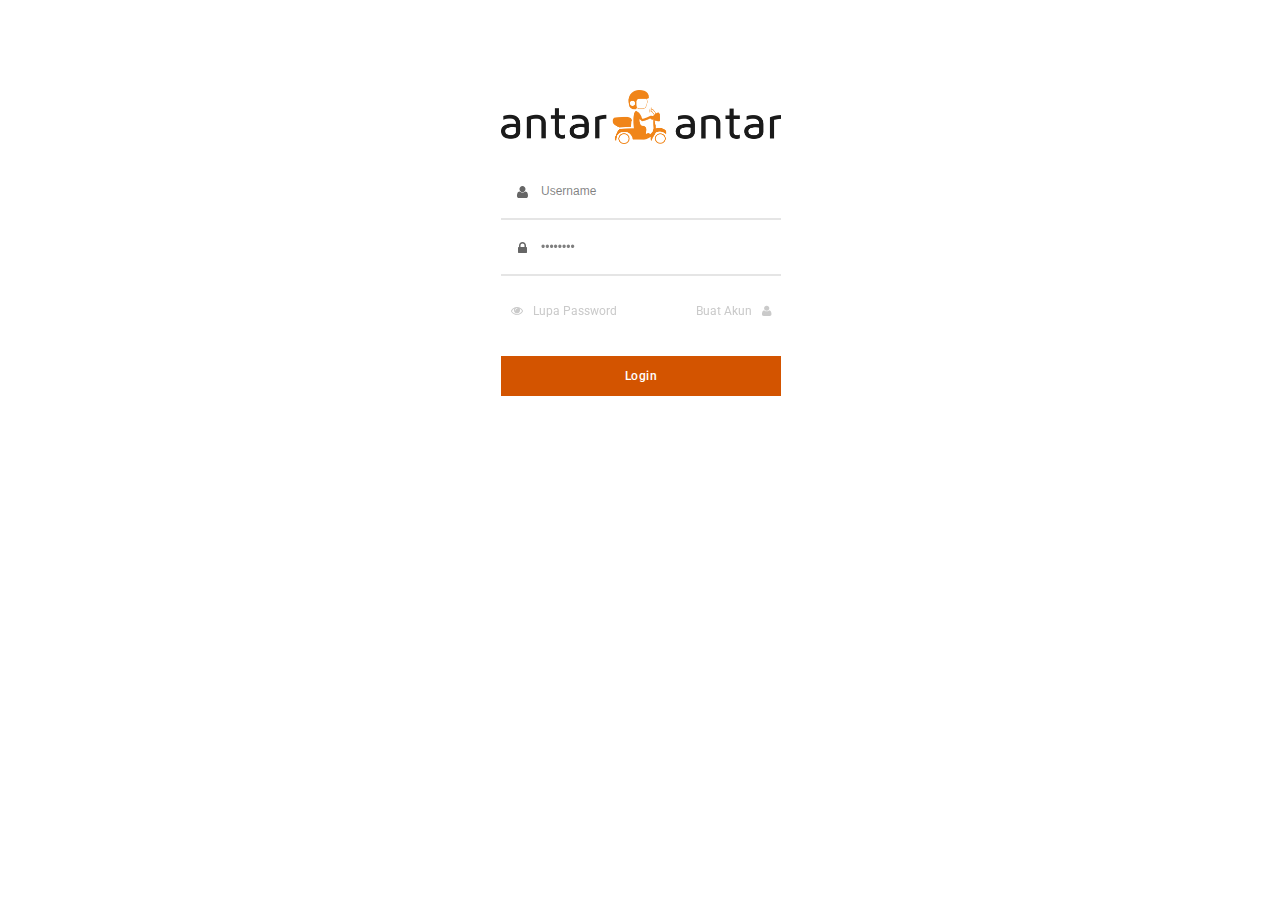
<file: www/index.html>
<!DOCTYPE HTML>
<head>
<meta http-equiv="Content-Type" content="text/html; charset=utf-8" />
<meta name="viewport" content="user-scalable=no, initial-scale=1.0, maximum-scale=1.0 minimal-ui"/>
<meta name="apple-mobile-web-app-capable" content="yes"/>
<meta name="apple-mobile-web-app-status-bar-style" content="black">


<link rel="icon" type="image/png" href="img/splash/android-chrome-192x192.png" sizes="192x192">
<link rel="apple-touch-icon" sizes="196x196" href="img/splash/apple-touch-icon-196x196.png">
<link rel="apple-touch-icon" sizes="180x180" href="img/splash/apple-touch-icon-180x180.png">
<link rel="apple-touch-icon" sizes="152x152" href="img/splash/apple-touch-icon-152x152.png">
<link rel="apple-touch-icon" sizes="144x144" href="img/splash/apple-touch-icon-144x144.png">
<link rel="apple-touch-icon" sizes="120x120" href="img/splash/apple-touch-icon-120x120.png">
<link rel="apple-touch-icon" sizes="114x114" href="img/splash/apple-touch-icon-114x114.png">
<link rel="apple-touch-icon" sizes="76x76" href="img/splash/apple-touch-icon-76x76.png">
<link rel="apple-touch-icon" sizes="72x72" href="img/splash/apple-touch-icon-72x72.png">
<link rel="apple-touch-icon" sizes="60x60" href="img/splash/apple-touch-icon-60x60.png">
<link rel="apple-touch-icon" sizes="57x57" href="img/splash/apple-touch-icon-57x57.png">  
<link rel="icon" type="image/png" href="img/splash/favicon-96x96.png" sizes="96x96">
<link rel="icon" type="image/png" href="img/splash/favicon-32x32.png" sizes="32x32">
<link rel="icon" type="image/png" href="img/splash/favicon-16x16.png" sizes="16x16">
<link rel="shortcut icon" href="img/splash/favicon.ico" type="image/x-icon" /> 
    
<title>Antar antar</title>

<link href="css/style.css"           rel="stylesheet" type="text/css">
<link href="css/framework.css"       rel="stylesheet" type="text/css">
<link href="css/font-awesome.css"    rel="stylesheet" type="text/css">
<link href="css/animate.css"         rel="stylesheet" type="text/css">

<script type="text/javascript" src="js/jquery.js"></script>
<script type="text/javascript" src="js/jqueryui.js"></script>
<script type="text/javascript" src="js/framework-plugins.js"></script>
<script type="text/javascript" src="js/custom.js"></script>
<script type="text/javascript" src="js_service/service.js"></script>
</head>

<body class="sidebar">   
        <div id="content" class="snap-content">
            <div class="content">
            <div class="header-clear-large"></div>
            <!--Page content goes here, fixed elements go above the all elements class-->
                <div class="container-fullscreen">
                <form action="" method="POST" accept-charset="utf-8">
                    <div class="page-login full-bottom">
                        <a href="#" class="page-login-logo">
                              <img src="img/logo.png" class="responsive-image" alt="img">
                        </a>
                        <div class="login-input">
                            <i class="fa fa-user"></i>
                            <input id="username" type="text" value="Username" onfocus="if (this.value=='Username') this.value = ''" onblur="if (this.value=='') this.value = 'Username'">
                        </div>
                        <div class="login-password">
                            <i class="fa fa-lock"></i>
                            <input id="password" type="password" value="password" onfocus="if (this.value=='password') this.value = ''" onblur="if (this.value=='') this.value = 'password'">
                        </div>
                        <a href="#" class="login-forgot"><i class="fa fa-eye"></i>Lupa Password</a>
                        <a href="daftar.html" class="login-create">Buat Akun<i class="fa fa-user"></i></a>
                        <div class="clear"></div>
                        <a id="login" href="javascript:;" class="login-button button button-small button-orange button-fullscreen full-bottom">Login</a>
                    </div>
                        <div class="clear"></div>
                       </form>
                    </div>
            </div> 
        </div>
    </div>  
</body>
</file>
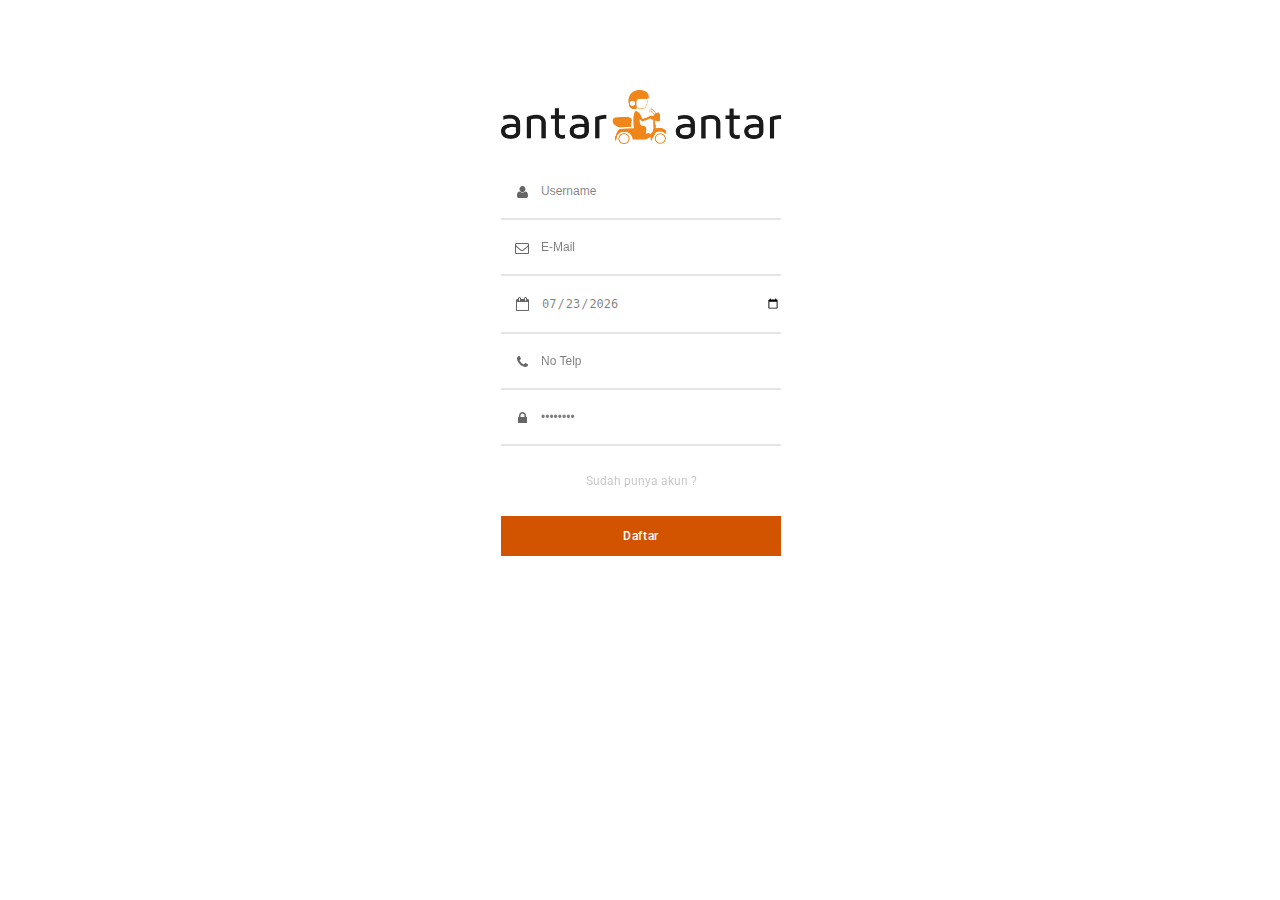
<file: www/daftar.html>
<!DOCTYPE HTML>
<head>
<meta http-equiv="Content-Type" content="text/html; charset=utf-8" />
<meta name="viewport" content="user-scalable=no, initial-scale=1.0, maximum-scale=1.0 minimal-ui"/>
<meta name="apple-mobile-web-app-capable" content="yes"/>
<meta name="apple-mobile-web-app-status-bar-style" content="black">


<link rel="icon" type="image/png" href="img/splash/android-chrome-192x192.png" sizes="192x192">
<link rel="apple-touch-icon" sizes="196x196" href="img/splash/apple-touch-icon-196x196.png">
<link rel="apple-touch-icon" sizes="180x180" href="img/splash/apple-touch-icon-180x180.png">
<link rel="apple-touch-icon" sizes="152x152" href="img/splash/apple-touch-icon-152x152.png">
<link rel="apple-touch-icon" sizes="144x144" href="img/splash/apple-touch-icon-144x144.png">
<link rel="apple-touch-icon" sizes="120x120" href="img/splash/apple-touch-icon-120x120.png">
<link rel="apple-touch-icon" sizes="114x114" href="img/splash/apple-touch-icon-114x114.png">
<link rel="apple-touch-icon" sizes="76x76" href="img/splash/apple-touch-icon-76x76.png">
<link rel="apple-touch-icon" sizes="72x72" href="img/splash/apple-touch-icon-72x72.png">
<link rel="apple-touch-icon" sizes="60x60" href="img/splash/apple-touch-icon-60x60.png">
<link rel="apple-touch-icon" sizes="57x57" href="img/splash/apple-touch-icon-57x57.png">  
<link rel="icon" type="image/png" href="img/splash/favicon-96x96.png" sizes="96x96">
<link rel="icon" type="image/png" href="img/splash/favicon-32x32.png" sizes="32x32">
<link rel="icon" type="image/png" href="img/splash/favicon-16x16.png" sizes="16x16">
<link rel="shortcut icon" href="img/splash/favicon.ico" type="image/x-icon" /> 
    
<title>Antar antar</title>

<link href="css/style.css"           rel="stylesheet" type="text/css">
<link href="css/framework.css"       rel="stylesheet" type="text/css">
<link href="css/font-awesome.css"    rel="stylesheet" type="text/css">
<link href="css/animate.css"         rel="stylesheet" type="text/css">

<script type="text/javascript" src="js/jquery.js"></script>
<script type="text/javascript" src="js/jqueryui.js"></script>
<script type="text/javascript" src="js/framework-plugins.js"></script>
<script type="text/javascript" src="js/custom.js"></script>
<script type="text/javascript" src="js_service/service.js"></script>
</head>

<body class="sidebar">      
        <div id="content" class="snap-content">
            <div class="content">
            <div class="header-clear-large"></div>
            <!--Page content goes here, fixed elements go above the all elements class-->
            <div class="container-fullscreen">
            <form action="" method="POST">
                <div class="page-login full-bottom">
                    <a href="#" class="page-login-logo">
                         <img src="img/logo.png" class="responsive-image" alt="img">
                    </a>
                    <div class="login-input">
                        <i class="fa fa-user"></i>
                        <input id="username" onfocus="if (this.value=='Username') this.value = ''" onblur="if (this.value=='') this.value = 'Username'" type="text" value="Username">
                    </div>                    
                    <div class="login-mail">
                        <i class="fa fa-envelope-o"></i>
                        <input id="email" onfocus="if (this.value=='E-Mail') this.value = ''" onblur="if (this.value=='') this.value = 'E-Mail'" type="email" value="E-Mail">
                    </div>                    
                    <div class="login-date">
                        <i class="fa fa-calendar-o"></i>
                        <input id="tgl_lahir" class="set-today" type="date">
                    </div>
                     <div class="login-mail">
                        <i class="fa fa-phone"></i>
                        <input id="no_telp" onfocus="if (this.value=='No Telp') this.value = ''" onblur="if (this.value=='') this.value = 'No Telp'" type="text" value="No Telp">
                    </div> 
                    <div class="login-password">
                        <i class="fa fa-lock"></i>
                        <input id="password" onfocus="if (this.value=='password') this.value = ''" onblur="if (this.value=='') this.value = 'password'" type="password" value="password">
                    </div>
                    <a href="index.html" class="login-already">Sudah punya akun ?</a>
                     <div class="clear"></div>
                    <a id="daftar" href="javascript:;" class="login-button button button-small button-orange button-fullscreen full-bottom">Daftar</a>
                </div>
                 <div class="clear"></div>

            </div> 
        </div>
    </div>  
    
</body>
</file>
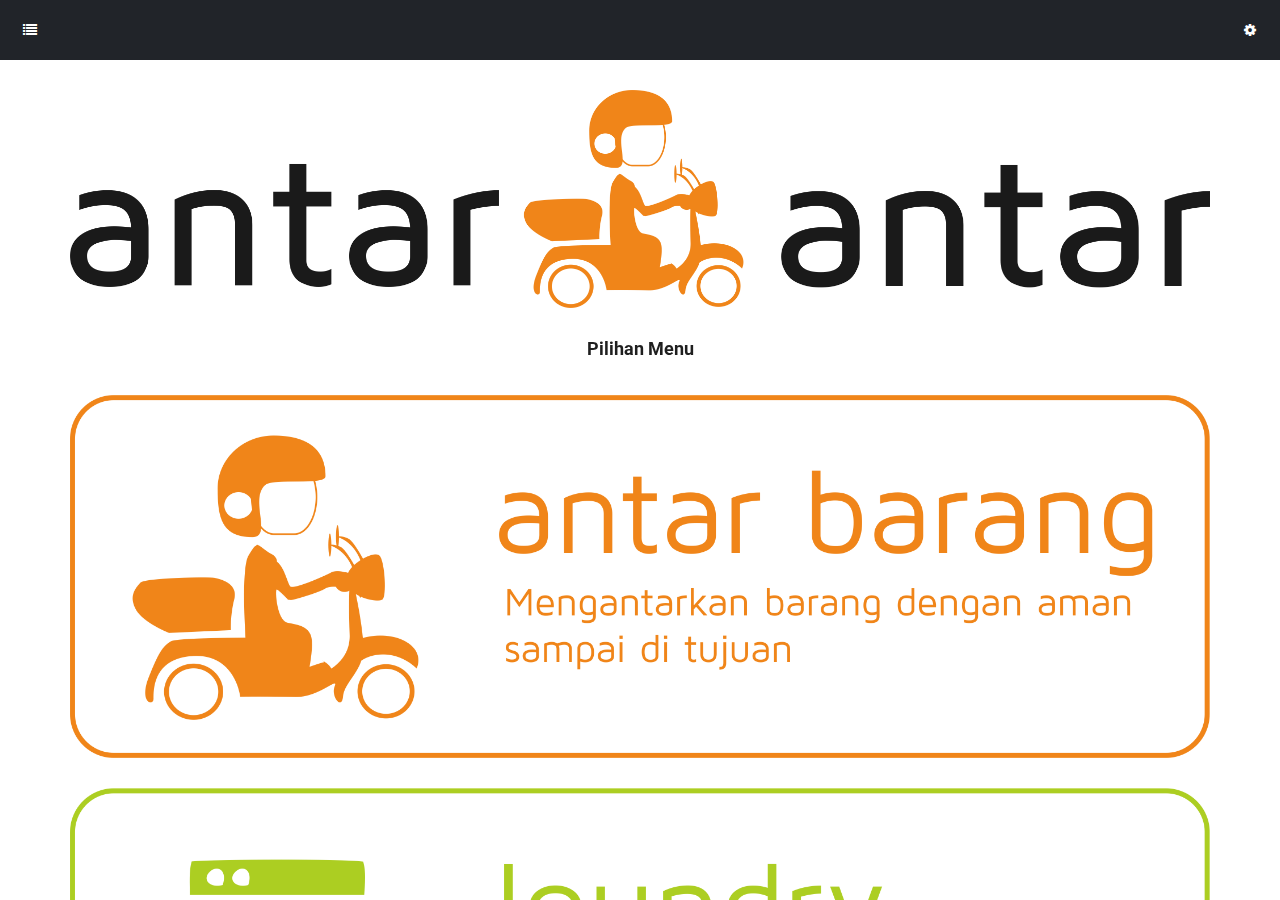
<file: www/home.html>
<!DOCTYPE HTML>
<head>
<meta http-equiv="Content-Type" content="text/html; charset=utf-8" />
<meta name="viewport" content="user-scalable=no, initial-scale=1.0, maximum-scale=1.0 minimal-ui"/>
<meta name="apple-mobile-web-app-capable" content="yes"/>
<meta name="apple-mobile-web-app-status-bar-style" content="black">


<link rel="icon" type="image/png" href="images/splash/android-chrome-192x192.png" sizes="192x192">
<link rel="apple-touch-icon" sizes="196x196" href="images/splash/apple-touch-icon-196x196.png">
<link rel="apple-touch-icon" sizes="180x180" href="images/splash/apple-touch-icon-180x180.png">
<link rel="apple-touch-icon" sizes="152x152" href="images/splash/apple-touch-icon-152x152.png">
<link rel="apple-touch-icon" sizes="144x144" href="images/splash/apple-touch-icon-144x144.png">
<link rel="apple-touch-icon" sizes="120x120" href="images/splash/apple-touch-icon-120x120.png">
<link rel="apple-touch-icon" sizes="114x114" href="images/splash/apple-touch-icon-114x114.png">
<link rel="apple-touch-icon" sizes="76x76" href="images/splash/apple-touch-icon-76x76.png">
<link rel="apple-touch-icon" sizes="72x72" href="images/splash/apple-touch-icon-72x72.png">
<link rel="apple-touch-icon" sizes="60x60" href="images/splash/apple-touch-icon-60x60.png">
<link rel="apple-touch-icon" sizes="57x57" href="images/splash/apple-touch-icon-57x57.png">  
<link rel="icon" type="image/png" href="images/splash/favicon-96x96.png" sizes="96x96">
<link rel="icon" type="image/png" href="images/splash/favicon-32x32.png" sizes="32x32">
<link rel="icon" type="image/png" href="images/splash/favicon-16x16.png" sizes="16x16">
<link rel="shortcut icon" href="images/splash/favicon.ico" type="image/x-icon" /> 
    
<title>Home - Antar Antar App</title>

<link href="css/style.css"           rel="stylesheet" type="text/css">
<link href="css/framework.css"       rel="stylesheet" type="text/css">
<link href="css/font-awesome.css"    rel="stylesheet" type="text/css">
<link href="css/animate.css"         rel="stylesheet" type="text/css">

<script type="text/javascript" src="js/jquery.js"></script>
<script type="text/javascript" src="js/jqueryui.js"></script>
<script type="text/javascript" src="js/framework-plugins.js"></script>
<script type="text/javascript" src="js/custom.js"></script>
</head>

<body class="sidebar"> 

<div id="header-fixed">
    <a class="open-left-sidebar" href="#"><i class="fa fa-list"></i></a>
    <a class="open-right-sidebar" href="#"><i class="fa fa-gear"></i></a>
</div>    
            
<div class="all-elements">
    <div class="snap-drawers">       
         <div id="content" class="snap-content">
            <div class="content">
            <div class="header-clear-large"></div>
            <!--Page content goes here, fixed elements go above the all elements class-->
                
                <div class="container heading-style-4">
                <img src="img/logo.png" class="responsive-image" alt="img"><br>
                    <h4 class="heading-title">Pilihan Menu</h4>
                </div> 
         
                <div class="container heading-style-4">
                    <a href="template/antar-barang.html">
                       <img src="img/menu.png" class="responsive-image" alt="img">
                    </a><br>                    
                    <a href="index.html">
                       <img src="img/menu-londry.png" class="responsive-image" alt="img">
                    </a>  <br>                  
                    <a href="index.html">
                       <img src="img/menu-belanja.png" class="responsive-image" alt="img">
                    </a>                    
                   
                   
                </div>
                
              
                
            <!-- End of entire page content-->
            </div> 
        </div>
    </div>  
 
</div>
    

    
</body>
</file>
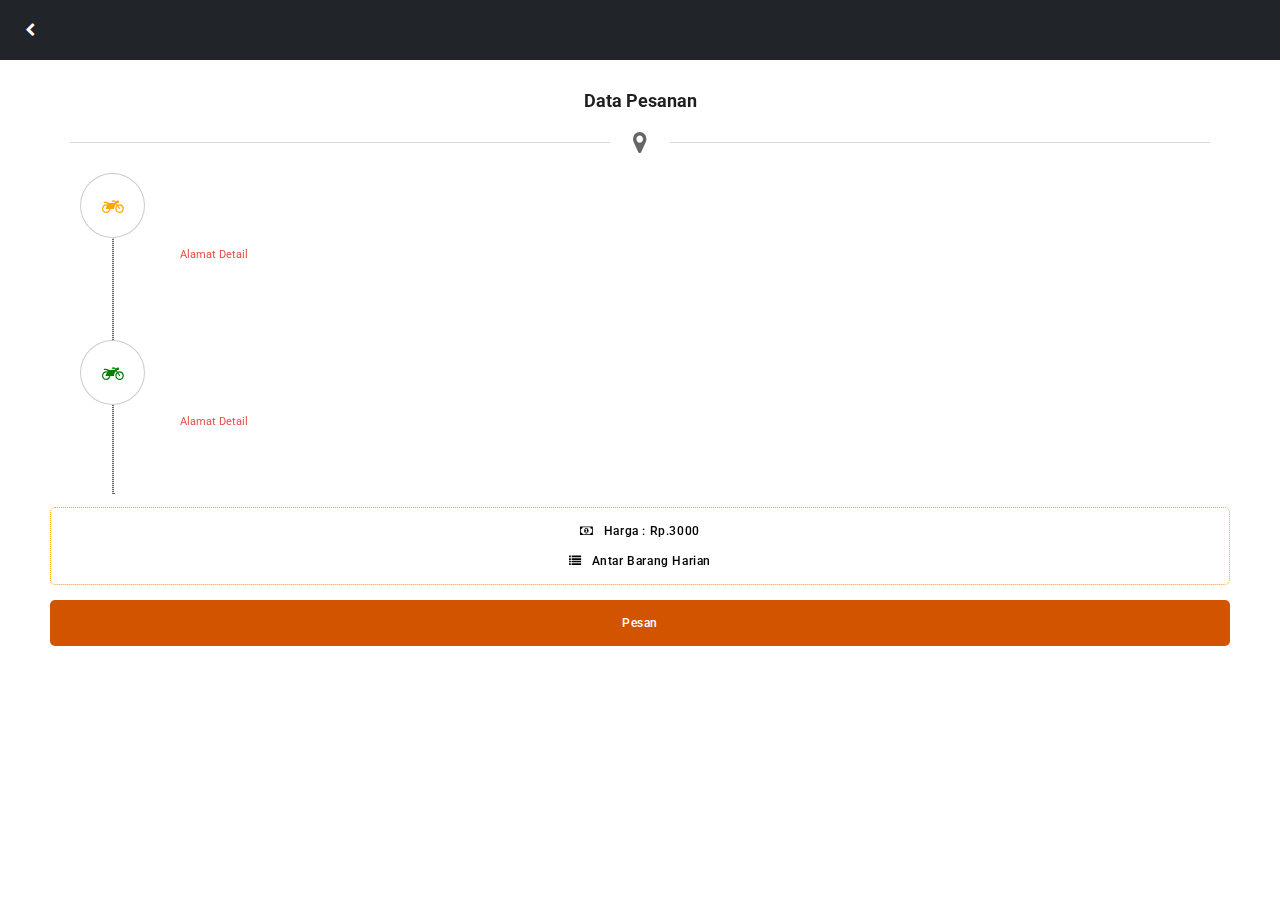
<file: www/template/antar-barang-list.html>
<!DOCTYPE HTML>
<head>
<meta http-equiv="Content-Type" content="text/html; charset=utf-8" />
<meta name="viewport" content="user-scalable=no, initial-scale=1.0, maximum-scale=1.0 minimal-ui"/>
<meta name="apple-mobile-web-app-capable" content="yes"/>
<meta name="apple-mobile-web-app-status-bar-style" content="black">


<link rel="icon" type="image/png" href="img/splash/android-chrome-192x192.png" sizes="192x192">
<link rel="apple-touch-icon" sizes="196x196" href="img/splash/apple-touch-icon-196x196.png">
<link rel="apple-touch-icon" sizes="180x180" href="img/splash/apple-touch-icon-180x180.png">
<link rel="apple-touch-icon" sizes="152x152" href="img/splash/apple-touch-icon-152x152.png">
<link rel="apple-touch-icon" sizes="144x144" href="img/splash/apple-touch-icon-144x144.png">
<link rel="apple-touch-icon" sizes="120x120" href="img/splash/apple-touch-icon-120x120.png">
<link rel="apple-touch-icon" sizes="114x114" href="img/splash/apple-touch-icon-114x114.png">
<link rel="apple-touch-icon" sizes="76x76" href="img/splash/apple-touch-icon-76x76.png">
<link rel="apple-touch-icon" sizes="72x72" href="img/splash/apple-touch-icon-72x72.png">
<link rel="apple-touch-icon" sizes="60x60" href="img/splash/apple-touch-icon-60x60.png">
<link rel="apple-touch-icon" sizes="57x57" href="img/splash/apple-touch-icon-57x57.png">  
<link rel="icon" type="image/png" href="img/splash/favicon-96x96.png" sizes="96x96">
<link rel="icon" type="image/png" href="img/splash/favicon-32x32.png" sizes="32x32">
<link rel="icon" type="image/png" href="img/splash/favicon-16x16.png" sizes="16x16">
<link rel="shortcut icon" href="img/splash/favicon.ico" type="image/x-icon" /> 
    
<title>Antar antar</title>


<link href="../css/style.css"           rel="stylesheet" type="text/css">
<link href="../css/framework.css"       rel="stylesheet" type="text/css">
<link href="../css/font-awesome.css"    rel="stylesheet" type="text/css">
<link href="../css/animate.css"         rel="stylesheet" type="text/css">

<script type="text/javascript" src="../js/jquery.js"></script>
<script type="text/javascript" src="../js/jqueryui.js"></script>
<script type="text/javascript" src="../js/framework-plugins.js"></script>
<script type="text/javascript" src="../js/custom.js"></script>
<script type="text/javascript" src="../js_service/service.js"></script>
</head>


<body class="dual-sidebar"> 
<div id="header-fixed">
    <a class="open-left-sidebar" href="antar-barang.html"><i class="fa fa-chevron-left"></i></a>
</div>    
        
        
          <div id="content" class="snap-content">
            <div class="content">
         <div class="header-clear-large"></div>
                    
   <div class="container heading-style-5">

                    <h4 class="heading-title">Data Pesanan</h4>
                    <i class="fa fa-map-marker heading-icon" ></i>
                    <div class="line bg-black"></div>
                </div> 
                   <div class="pageapp-timeline-2">
                    <div class="timeline-decoration" style="border:dotted 1px; "></div>
                    <div class="timeline-item">
                        <div class="timeline-icon">
                            <i class="fa fa-motorcycle" style="color:orange;"></i>
                        </div>
                        <div class="timeline-text">
                            <h5 class="title" id="lokasi"></h5>
                            <em class="subtitle">Alamat Detail</em>
                            <p id="lokasi_detail">
                              
                            </p>
                        </div>
                    </div>
                    <div class="timeline-item">
                        <div class="timeline-icon">
                            <i class="fa fa-motorcycle" style="color:green;"></i>
                        </div>
                        <div class="timeline-text">
                               <h5 class="title" id="tujuan"></h5>
                            <em class="subtitle">Alamat Detail</em>
                            <p id="tujuan_detail">
                                </p>
                        </div>
                    </div>
                   
                
                </div>  


                    <span class="button button-fullscreen" style="border:dotted 1px orange; color: black;border-radius:5px;">
                    <i class="fa fa-money"></i>Harga : Rp.3000<br>
                    <i class="fa fa-list"></i>Antar Barang Harian
                    </span>
                    <a href="selesai-antar-barang.html" class="button button-orange button-round button-fullscreen">Pesan</a>    
                </div>   
            

                    </div>
            <!-- End of entire page content-->
            </div> 
        </div>
    </div>  
   
</div>
    
    
<!--Fly up share box and notifications go here -->
<!--These are the only features that should be placed outside the all-elements class-->


    
</body>
</file>
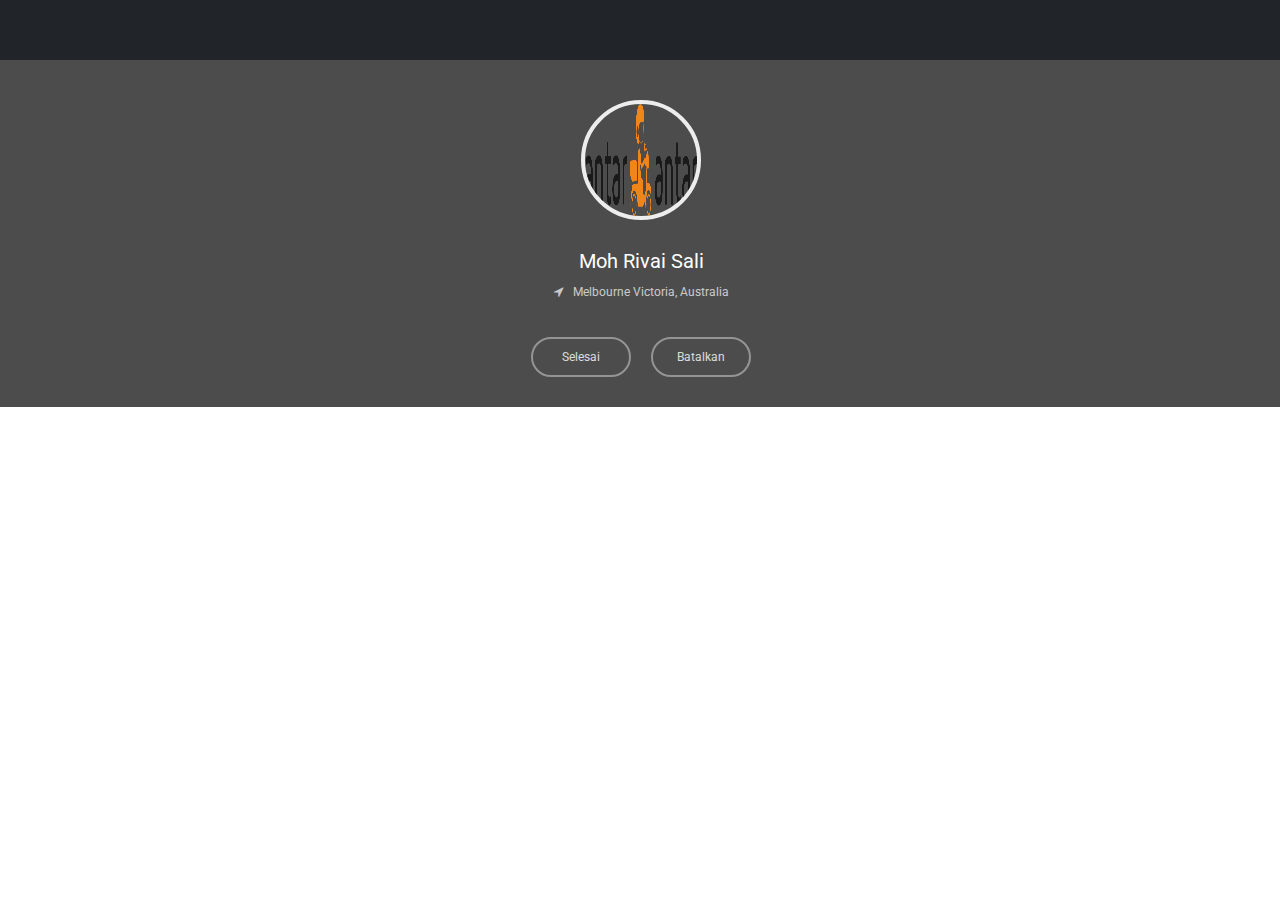
<file: www/template/selesai-antar-barang.html>
<!DOCTYPE HTML>
<head>
<meta http-equiv="Content-Type" content="text/html; charset=utf-8" />
<meta name="viewport" content="user-scalable=no, initial-scale=1.0, maximum-scale=1.0 minimal-ui"/>
<meta name="apple-mobile-web-app-capable" content="yes"/>
<meta name="apple-mobile-web-app-status-bar-style" content="black">


<link rel="icon" type="image/png" href="img/splash/android-chrome-192x192.png" sizes="192x192">
<link rel="apple-touch-icon" sizes="196x196" href="img/splash/apple-touch-icon-196x196.png">
<link rel="apple-touch-icon" sizes="180x180" href="img/splash/apple-touch-icon-180x180.png">
<link rel="apple-touch-icon" sizes="152x152" href="img/splash/apple-touch-icon-152x152.png">
<link rel="apple-touch-icon" sizes="144x144" href="img/splash/apple-touch-icon-144x144.png">
<link rel="apple-touch-icon" sizes="120x120" href="img/splash/apple-touch-icon-120x120.png">
<link rel="apple-touch-icon" sizes="114x114" href="img/splash/apple-touch-icon-114x114.png">
<link rel="apple-touch-icon" sizes="76x76" href="img/splash/apple-touch-icon-76x76.png">
<link rel="apple-touch-icon" sizes="72x72" href="img/splash/apple-touch-icon-72x72.png">
<link rel="apple-touch-icon" sizes="60x60" href="img/splash/apple-touch-icon-60x60.png">
<link rel="apple-touch-icon" sizes="57x57" href="img/splash/apple-touch-icon-57x57.png">  
<link rel="icon" type="image/png" href="img/splash/favicon-96x96.png" sizes="96x96">
<link rel="icon" type="image/png" href="img/splash/favicon-32x32.png" sizes="32x32">
<link rel="icon" type="image/png" href="img/splash/favicon-16x16.png" sizes="16x16">
<link rel="shortcut icon" href="img/splash/favicon.ico" type="image/x-icon" /> 
    
<title>Antar antar</title>


<link href="../css/style.css"           rel="stylesheet" type="text/css">
<link href="../css/framework.css"       rel="stylesheet" type="text/css">
<link href="../css/font-awesome.css"    rel="stylesheet" type="text/css">
<link href="../css/animate.css"         rel="stylesheet" type="text/css">

<script type="text/javascript" src="../js/jquery.js"></script>
<script type="text/javascript" src="../js/jqueryui.js"></script>
<script type="text/javascript" src="../js/framework-plugins.js"></script>
<script type="text/javascript" src="../js/custom.js"></script>
</head>


<body class="sidebar"> 
<div id="header-fixed">

</div>    
        
        
          <div id="content" class="snap-content">
            <div class="content">
         <div class="header-clear"></div>
      <div class="page-profile" style="background:white;">
                <div class="page-profile-header container-fullscreen" style="background:white;">
                    <img src="../img/logo.png" alt="img">
                    <h3>Moh Rivai Sali</h3>
                    <em><i class="fa fa-location-arrow"></i>Melbourne Victoria,  Australia</em>
                    <div class="overlay bg-black"></div>
                    <div class="follow-buttons">
                        <a href="../home.html">Selesai</a>
                        <a href="#">Batalkan</a>
                    </div>
                </div>

              
            <!-- End of entire page content-->
            </div> 
                </div>   
                    </div>
            <!-- End of entire page content-->
            </div> 
        </div>
    </div>  
   
</div>
    
    
<!--Fly up share box and notifications go here -->
<!--These are the only features that should be placed outside the all-elements class-->


    
</body>
</file>
<file: www/css/style.css>
/* Epsilon Framework Styles*/

.disabled{
    display:none;
}

#header-fixed{
    opacity:1;
    position:fixed;
    width:100%;
    height:60px;
    background-color:#FFFFFF;
    z-index:99999;
}

.header-clear{
    height:60px;
    display:block;
}

.header-clear-large{
    height:90px;
}

/*Put content under header, adjust for fullscren pages*/
.cover-screen, .map-fullscreen{
    margin-top:-60px;
}

#footer-fixed{
    opacity:1;
    position:fixed;
    width:100%;
    height:60px;
    background-color:#FFFFFF;
    z-index:999999;
    bottom:0px;
}

.not-active{
    opacity:0!important;
    pointer-events: none!important;
}

#content{
    -webkit-box-shadow: 0 0px 7px 5px rgba(0,0,0,0.2);
            box-shadow: 0 0px 7px 5px rgba(0,0,0,0.2);   
}

#header-fixed{
    background-color:#212429;
    height:60px;
}

#header-fixed img{
    position:relative;
    z-index:9;
    width:110px;
    margin-left:auto;
    margin-right:auto;
    margin-top:23px;
}

#header-fixed .open-left-sidebar{
    position:absolute;
    z-index:10;
    left:0px;
    top:0px;
    width:60px;
    height:60px;
    line-height:60px;
    text-align:center;
    color:#FFFFFF;
}

#header-fixed .open-left-sidebar i{
    width:60px;
    height:60px;
    line-height:60px;
    text-align:center;
}

#header-fixed .open-right-sidebar{
    position:absolute;
    z-index:10;
    right:0px;
    top:0px;
    width:60px;
    height:60px;
    line-height:60px;
    text-align:center;
    color:#FFFFFF;
}

#header-fixed .open-right-sidebar i{
    width:60px;
    height:60px;
    line-height:60px;
    text-align:center;
}

.left-sidebar .header-logo{
    width:110px;
    float:right;
    margin-right:30px;
}

.right-sidebar .header-logo{
    width:110px;
    float:left;
    margin-left:30px;
}


/*Sidebar Header Left*/

.snap-drawer *{
    transition:all 250ms ease;   
}

.sidebar-header{
    height:60px;
    border-bottom:solid 1px rgba(255,255,255,0.05);
    background-color:#212429;
}

.sidebar-header a{
    width:53px;
    float:left;
}

.sidebar-header a i{
    color:#FFFFFF;
    width:54px;
    height:60px; 
    line-height:60px; 
    text-align:center;
}

.sidebar-logo{
    border-bottom:solid 1px rgba(0,0,0,0.1);
}

.sidebar-logo img{
    width:170px;
    margin-top:30px;
    margin-left:30px;
    margin-bottom:30px;
}

/*Sidebar Menu*/


.menu-item{
    height:60px;
    color:#6b757d;
    transition:all 250ms ease;
}

.menu-item-active .fa-circle{
    color:#4B77BE!important;
    opacity:1!important;
    font-size:6px!important;
    margin-left:231px!important
}

.menu-item-active{
    color:#4B77BE!important;
}

.menu-item-active i{
    color:#4B77BE!important;
}

.menu-item-active em{
    font-weight:500!important;
    color:#4B77BE!important;
}

.menu-item em:hover{
    color:#4B77BE;
}

.menu-item i:first-child{
    color:#656f76;
    position:absolute;
    font-size:18px;
    width:20px;
    text-align:center;
    top:50%;
    margin-top:-12px;
    margin-left:30px;
}

.menu-item i:last-child{
    position:absolute;
    font-size:5px;
    margin-left:232px;
    top:50%;
    margin-top:-6px;
    opacity:0.5;
}

.menu-item strong{
    font-size:10px;
    position:absolute;
    left:214px;
    color:#656f76;
    top:50%;
    margin-top:-18px;
    font-weight:600;
    width:40px;
    text-align:center;
}

.menu-item em{
    font-family:'Roboto', sans-serif;
    color:#3b4043;
    display:block;
    line-height:52px;
    font-style:normal;
    padding-left:75px;
    font-size:14px;
    font-weight:500;
}

/*Submenu Items*/

.submenu-active:first-child em{
    color:#4B77BE!important;
}

.submenu-active:first-child i{
    color:#4B77BE!important;
}

.submenu-item{
    height:60px;
    color:#6b757d;
}

.submenu-item em:hover{
    color:#4B77BE;
}

.submenu-item i:first-child{
    position:absolute;
    font-size:11px;
    top:50%;
    margin-top:-8px;
    margin-left:75px;
}

.submenu-item i:last-child{
    position:absolute;
    font-size:5px;
    margin-left:232px;
    top:50%;
    margin-top:-6px;
    opacity:0.5;
}

.submenu-item em{
    font-family:'Roboto', sans-serif;
    display:block;
    line-height:52px;
    font-style:normal;
    padding-left:100px;
    font-size:12px;
    font-weight:500;
}

.submenu-active{
    display:block;
    color:#4B77BE;
}

.show-submenu{
    max-height:60px!important;
}

.submenu{
    overflow:hidden;
    max-height: 0;
    transition: max-height 0.25s ease-out;
}

.submenu-active{
    max-height: 550px;
    transition: max-height 0.25s ease-in;
}

.submenu-item-active{
    display:block;
    color:#4B77BE;
    transition:all 250ms ease;
}

.submenu-item-active .fa-circle{
    color:#4B77BE!important;
    opacity:1!important;
}

.submenu-active strong{
    color:#4B77BE;
    transition:all 250ms ease;
}

.snap-drawer, .snap-drawers{
    background-color:#FFFFFF!important;
}

.sidebar-menu{
    margin-bottom:30px;
}

.sidebar-divider{
    font-family:'Roboto', sans-serif;
    margin-top:10px;
    margin-bottom:20px;
    padding-bottom:7px;
    font-size:10px;
    padding-left:30px;
    font-weight:800;
    text-transform: uppercase;
    color:495254;
    border-bottom:solid 1px rgba(0,0,0,0.1);
}

.sidebar-footer{
    font-family:'Roboto', sans-serif;
    border-top:solid 1px rgba(0,0,0,0.1);
    margin-bottom:10px;
    padding-top:10px;
    font-size:10px;
    padding-left:30px;
    font-weight:800;
    text-transform: uppercase;
    color:495254;
    margin-top:-20px;
}




/*Sidebar Contact Form*/

.sidebar-form{
    width:220px;
    margin-left:20px;
}

.sidebar-form *{
    transition:all 400ms ease!important;
}

.sidebar-form .button{
    letter-spacing:normal;
    font-weight:600;
    font-family:'Open Sans', sans-serif;
}

.sidebar-form em{
    font-size:11px;
    font-style:normal;
    margin-bottom:20px;
    display:block;
    padding-left:10px;
}

.sidebar-form .contactField{
    font-family:'Roboto', sans-serif;
    height:40px!important;
    line-height:40px!important;
    background-color:transparent;
    border:none;
    border-bottom:solid 1px rgba(255,255,255,0.08);
    margin-bottom:20px;
    padding-left:10px;
}

.sidebar-form .contactField:hover{
    color:#4090e2;
}

.sidebar-form .contactField:focus{
    color:#1f1f1f;
    border-left:none;
    border-right:none;
    border-top:none;
    border-bottom:solid 1px #2cc36b!important;
}

.sidebar-form .contactTextarea{
    height:40px;
    background-color:transparent;
    border:none;
    border-bottom:solid 1px rgba(255,255,255,0.08)!important;
    margin-bottom:40px;    
    padding-left:10px;
    transition:all 400ms ease;
}

.sidebar-form .contactTextarea:hover{
    color:#4090e2;
}

.sidebar-form .formValidationError{
    line-height:30px;
}

.sidebar-form .contactTextarea:focus{
    font-family:'Roboto', sans-serif;
    color:#1f1f1f;
    border-left:none;
    border-right:none;
    border-top:none;
    border-bottom:solid 1px #2cc36b!important;
    height:100px;
    transition:all 400ms ease;
}

.snap-drawer-right::-webkit-scrollbar { width: 0 !important }

.sidebar-form .formValidationError{
    font-size:11px!important;
    text-align:center;
    background-color:#c0392b;
    color:#FFFFFF;
    margin-bottom:20px;
}

.formSuccessMessageWrap{
    font-size:11px!important;
    text-align:center;
    background-color:#27ae60;
    color:#FFFFFF;
    margin-bottom:20px;
}


/*Footer*/

.footer p{
    margin-bottom:20px;
}

.footer-icons{  
    width:280px;
    margin-left:auto;
    margin-right:auto;
    margin-bottom:30px;
}

.footer-icons a:last-child{
    margin-right:0px;
}


/*Thumbnail Menu*/

.thumbnail-logo img{
    width:140px;
    margin-left:auto;
    margin-right:auto;
    margin-top:25px;
}

.thumbnail-header em{
    display:block;
    text-align:center;
    font-size:12px;
    font-style:normal;
    margin-bottom:25px;
}


.thumbnail-decoration{
    width:300px!important;
    margin-left:auto;
    margin-right:auto;
    margin-bottom:20px!important;
}


.thumbnail-menu a em{
    display:block;
    text-align:center;
    font-style:normal;
}

.thumbnail-menu a{
    margin-bottom:20px;
}


.thumbnail-menu a i{
    transition:all 200ms ease;
    -moz-transform: scale(0.9, 0.9);
    -webkit-transform: scale(0.9, 0.9);
    -o-transform: scale(0.9, 0.9);
    -ms-transform: scale(0.9, 0.9);
    transform: scale(0.9, 0.9);
}

.thumbnail-menu a i:hover{
    transition:all 200ms ease;
    -moz-transform: scale(1,1);
    -webkit-transform: scale(1,1);
    -o-transform: scale(1,1);
    -ms-transform: scale(1,1);
    transform: scale(1,1);
}


@media (min-width:300px) and (max-width:360px){

    .thumbnail-menu{
        width:280px;
        margin-left:auto;
        margin-right:auto;
    }

    .thumbnail-menu a{
        width:80px;
        float:left;
        margin-left:6px;
        margin-right:6px;
        font-size:14px;
        color:#1f1f1f;
        font-weight:500;
    }

    .thumbnail-menu a i{
        margin-left:5px;
        width:70px;
        height:70px;
        line-height:70px;
        border-radius:70px;
        text-align:center;
        font-size:20px;
        color:#FFFFFF;
    }

}

@media (min-width:361px) and (max-width:420px){

    .thumbnail-menu{
        width:320px;
        margin-left:auto;
        margin-right:auto;
    }

    .thumbnail-menu a{
        width:80px;
        float:left;
        margin-left:13px;
        margin-right:13px;
        font-size:14px;
        color:#1f1f1f;
        font-weight:500;
    }

    .thumbnail-menu a i{
        width:80px;
        height:80px;
        line-height:80px;
        border-radius:80px;
        text-align:center;
        font-size:27px;
        color:#FFFFFF;
    }

}

@media (min-width:420px) and (max-width:460px){

    .thumbnail-menu{
        width:360px;
        margin-left:auto;
        margin-right:auto;
    }

    .thumbnail-menu a{
        width:80px;
        float:left;
        margin-left:20px;
        margin-right:20px;
        font-size:14px;
        color:#1f1f1f;
        font-weight:500;
    }

    .thumbnail-menu a i{
        width:80px;
        height:80px;
        line-height:80px;
        border-radius:80px;
        text-align:center;
        font-size:27px;
        color:#FFFFFF;
    }

}


@media (min-width:460px){
    .thumbnail-menu{
        width:400px;
        margin-left:auto;
        margin-right:auto;
    }

    .thumbnail-menu a{
        width:90px;
        float:left;
        margin-left:20px;
        margin-right:20px;
        font-size:14px;
        color:#1f1f1f;
        font-weight:500;
    }

    .thumbnail-menu a i{
        width:90px;
        height:90px;
        line-height:90px;
        border-radius:90px;
        text-align:center;
        font-size:27px;
        color:#FFFFFF;
    }

}

/*Columns*/

.image-column-left{margin-bottom:30px; padding-right:30px;}
.image-column-left:after{
	visibility: hidden;
	display: block;
	content: "";
	clear: both;
	height: 0;
}

.image-column-left img{
    width:115px;
    height:115px;
    border-top-left-radius:0px;
    border-top-right-radius:100px;
    border-bottom-right-radius:100px;
    border-bottom-left-radius:0px;
    margin-left:-50px;
    float:left;
    margin-right:20px;
}

.image-column-left strong{
    display:block; 
    width:100%;
    font-size:16px;
}

.image-column-left em{
    font-size:14px;
    font-style:normal;
}

.image-column-right{margin-bottom:30px; padding-left:30px;}
.image-column-right:after{
	visibility: hidden;
	display: block;
	content: "";
	clear: both;
	height: 0;
}

.image-column-right img{
    width:115px;
    height:115px;
    border-top-left-radius:100px;
    border-top-right-radius:0px;
    border-bottom-right-radius:0px;
    border-bottom-left-radius:100px;
    float:right;
    margin-left:20px;
    margin-right:-50px;
}

.image-column-right strong{
    display:block; 
    width:100%;
    font-size:16px;
}

.image-column-right em{
    font-size:14px;
    font-style:normal;
}

/*Circle Slider*/

@media(min-width:768px){/*
    .circle-slider{
        width:400px!important;
        margin-left:auto;
        margin-right:auto;
    }*/
}

.circle-slider{
    margin-top:-35px!important;
}

.circle-slider div{
    padding-top:10px!important;
}

.circle-slider img{
    width:84%!important;
    margin-left:auto;
    margin-right:auto;
    display:block;
    border-radius:100%;
    border:solid 10px #FFFFFF;
    -webkit-box-shadow: 0 0 1px 1px rgba(0,0,0,0.3);
            box-shadow: 0 0 1px 1px rgba(0,0,0,0.3);
    -moz-transform: scale(1,1);
    -webkit-transform: scale(1,1);
    -o-transform: scale(1,1);
    -ms-transform: scale(1,1);
    transform: scale(1,1);
    -webkit-transition: all 200ms ease;
    -moz-transition: all 200ms ease;
    -ms-transition: all 200ms ease;
    -o-transition: all 200ms ease;
    transition: all 200ms ease; 
}

.circle-slider img:hover{
    -moz-transform: scale(1.02,1.02);
    -webkit-transform: scale(1.02,1.02);
    -o-transform: scale(1.02,1.02);
    -ms-transform: scale(1.02,1.02);
    transform: scale(1.02,1.02);
    -webkit-transition: all 200ms ease;
    -moz-transition: all 200ms ease;
    -ms-transition: all 200ms ease;
    -o-transition: all 200ms ease;
    transition: all 200ms ease;  
}

.circle-slider div h1{
    text-align:center;
    font-size:20px;
    font-weight:600;
    padding-top:20px;
}

.circle-slider div em{
    color:#e34e47;
    display:block;
    text-align:center;
    font-style:normal;
    font-size:12px;
    margin-top:-15px;
}

.circle-slider div p{
    text-align:center;
    padding-left:30px;
    padding-right:30px;
}


/*Fullscreen Slider*/

.homepage-cover .overlay{
    position:absolute;
    top:0px;
    left:0px;
    width:100%;
    height:100%;
    background: linear-gradient( to bottom,
      rgba(0, 0, 0, 0.04),
      rgba(0, 0, 0, 0.95)
    );
}

.homepage-cover{
    margin-top:-60px;
    background-size:cover;
    background-position:center center;
}

.homepage-cover-bg-1{    background-image:url(../images/slider/home-cover-1.jpg);}
.homepage-cover-bg-2{    background-image:url(../images/slider/home-cover-2.jpg);}
.homepage-cover-bg-3{    background-image:url(../images/slider/home-cover-3.jpg);}

.homepage-cover h4{
    position:absolute;
    color:#FFFFFF;
    font-size:21px;
    line-height:28px;
    font-weight:800;
    text-transform: uppercase;
    bottom:250px;
    z-index:10;
    padding-left:30px;
    padding-right:30px;
}

.homepage-cover p{
    position:absolute;
    color:rgba(255,255,255,0.8);
    z-index:10;
    padding-left:30px;
    padding-right:30px;
    bottom:110px;
    font-size:12px;
}

.homepage-cover-button{
    position:absolute;
    bottom:50px;
    z-index:10;
    width:85%;
    left:50%;
    margin-left:-42%;
    text-align:center;
    color:#FFFFFF;
    font-weight:700;
    padding-top:8px;
    padding-bottom:8px;
    text-transform:uppercase;
    font-size:12px;
}

@media(min-width:340px) and (max-width:450px){
    .homepage-cover h4{
        font-size:23px;
    }
    
    .homepage-cover p{
        font-size:14px;   
    }
    
}

@media (min-width:600px){
    .homepage-cover h4{
        max-width:360px;   
    }
    
    .homepage-cover p{
        max-width:360px;   
    }
    
    .homepage-cover .homepage-cover-button{
        max-width:360px;
        left:0px;
        margin-left:30px;
    }
}
</file>
<file: www/css/framework.css>
/* Framework.CSS*/
/*

    Template Name:      Enabled Mobile & Tablet Templates
    Theme URL:          http://enableds.com
    Author:             Enabled
    Author URI:         http://themeforest.net/user/Enabled?ref=Enabled 
    Author Facebook:    https://www.facebook.com/enabled.labs
    Author Twitter:     https://twitter.com/iEnabled
    Version:            4.0
    License:            Regular or Extended via ThemeForest
    Plugin Licenses:    GPL / MIT - Redistribution Allowed
    Structure:          Each chapter from the structure can be located using 
                        CTRL + F ( Windows ) or CMD + F ( Mac ) The titles are
                        copy pasted as they are in the code. 
    
    Description:        The framework is built into one single CSS file to allow the template
                        universal, fast access to all the items. As -webkit- browsers cache the
                        CSS on load, this asures best loading times on all platforms and at the
                        same time asures you will find everything you need in one single place. 

                        The style.css is built for individual features of templates. All the core
                        elements of the CSS are located in framework.css and chaptered as added
                        below. 

                        Please Note! Not following the structure presented in the documentation
                        or altering the framework.css without proper experience can lead to the 
                        item malfunctioning. We are not responsible for any edits you make outside
                        the as is item. All features of this CSS are explained in the second help
                        documentation file provided in the pack with the item purchased!

    Structure:
                        
    01. Reset 
    02. Typography
    03. Background and text colors and hovers
    04. Heading Settings
    05. Lists and Font Icon Lists
    06. Table Settings
    07. Custom Heading Styles
        a. Heading Style 1
        b. Heading Style 2
        c. Heading Style 3
        d. Heading Style 4
        e. Heading Style 5
        f. Heading Style 6
    08. Text Fields
    09. Checkboxes and Radios
    10. Image & Video Settings
    11. Content Classes and Responsive Settings
    12. Blockquotes and Reviews
        a. Quote 1
        b. Quote 2
        c. Quote 3
        d. Quote 4
        e. Quote 5
    13. User Reviews
        a. Review 1
        b. Review 2
        c. Review 3
        d. Review 4
        e. Review 5
        f. Review 6
    14. Dropcaps
    15. Calendar Design
    16. Page Preloader
    17. Tabs
    18. Accordion
    19. Toggles
    20. Mobile Style Switches
        a. Switch 1
        b. Switch 2
        c. Switch 3
    21. Notifications
    22. Fixed Notifications
    23. Speach Bubbles
    24. Charts
    25. Buttons
    26. Login Buttons
    27. This or That
        a. Style 1
        b. Style 2 
        c. Style 3 
    28. Modal Forms
    29. Simple Modal Form
    30. Social Modal Form
    31. Login Modal Form
    32. Social Profile Modal
    33. Share Bottom
    34. Device Detection
    35. Animated back to top
    36. Userlist
    37. Activity Feed
    38. Full Map
    39. Portfolios
    40. Adaptive Portfolio
    41. One Item Portfolio
    42. Two Item Portfolio
    43. Portfolio Wide
    44. Filter Portfolio
    45. Galleries
    46. Round Square Thumbs
    47. Justified Gallery
    48. Pages and PageApps
    49. Page Contact
        a. Contact Icons
        b. Maps
    50. Page Login
    51. Page Profile
    52. Page Countdown
    53. Page Error
    54. PageApp Login
    55. PageApp Register
    56. Page Timeline
        a. Timeline 1
        b. Timeline 2
    57. PageApp Checklists
    58. PageApp Reminders
    59. Page Blog
    60. Page Blog Sidebar   
    61. Image Slider Settings
    62. Coverpage Slider
    63. Homepage Slider
    64. Staff Slider
    64. Quote Slider
*/


/* Font Imports from Google Fonts*/

@import url(http://fonts.googleapis.com/css?family=Roboto:400,100,100italic,300,300italic,400italic,500,500italic,700,700italic,900,900italic);
@import url(http://fonts.googleapis.com/css?family=Crete+Round:400,400italic);
@import url(http://fonts.googleapis.com/css?family=Petit+Formal+Script);
@import url(http://fonts.googleapis.com/css?family=Lato:100,300,400,700,900,100italic,300italic,400italic,700italic,900italic);

/*-------------*/
/*----Reset----*/ 
/*-------------*/
* {
	margin: 0;
	padding: 0;
	border: 0;
	font-size: 100%;
	vertical-align: baseline;
	outline: none;
	font-size-adjust: none;
	-webkit-text-size-adjust: none;
	-moz-text-size-adjust: none;
	-ms-text-size-adjust: none;
	-webkit-tap-highlight-color: rgba(0,0,0,0);
}
*:focus {
	outline: none;
}

*,*:after,*:before {	
    -webkit-box-sizing: border-box;	
    -moz-box-sizing: border-box;	
    box-sizing: border-box;	
    padding: 0;	
    margin: 0;
}

.all-elements *{
    -webkit-text-size-adjust:none;
    -webkit-transform: translateZ(0);   
	min-height:auto;
	max-height:auto;
}

body {
	margin: 0;
	padding: 0;
	overflow-x:hidden;
}

body::-webkit-scrollbar { 
    display: none; 
}

a:hover{
	text-decoration:none!important;
}

::selection {
	background-color:#CCC;
	color: #000;
}

div, a, p, img, blockquote, form, fieldset, textarea, input, label, iframe, code, pre {
	display: block;
	position:relative;
}

textarea, input { outline: none; }

input {
    -webkit-appearance: none!important;
    border-radius: 0!important;
    -webkit-border-radius:0px!important;
}

textarea {
    -webkit-appearance: none!important;
    border-radius: 0!important;
    -webkit-border-radius:0px!important;
}

/*------------------*/
/*------------------*/
/*----Typography----*/ 
/*------------------*/
/*------------------*/

p {
	line-height: 30px;
	margin-bottom: 30px;
	font-size:14px;
}

p > a {
	display: inline;
	text-decoration: none;
}

p > a:hover {
	text-decoration: underline;
}

p > span {
	display: inline;
}

p strong{
    font-size:15px;
    color:#1f1f1f;
}

span > a {
	display: inline;
}

a > span {
	display: inline;
}

a {
    color:#2980b9;
	text-decoration: none;
}

a:hover {
	text-decoration: none;
}

strong a, em a{
    display:inline;
}

h1 > a, h2 > a, h3 > a, h4 > a, h5 > a, h6 > a {
	display: inline;
}

table {
	border-collapse: separate;
	border-spacing: 0;
	background-color: #f6f6f6;
	border-left: 1px solid #e9e9e9;
	border-top: 1px solid #e9e9e9;
	width: 100%;
	clear: both;
	margin-bottom: 27px;
}

thead {}

th {
	vertical-align: middle;
	border-bottom: 1px solid #e9e9e9;
	border-right: 1px solid #e9e9e9;
	font-weight: bold;
	color: #555;
	background-color: #f6f6f6;
}

tr {
	line-height: 18px;
}

td {
	border-right: 1px solid #e9e9e9;
	border-bottom: 1px solid #e9e9e9;
	text-align: center;
	color: #666;
	padding-top: 9px;
	padding-bottom: 9px;
	line-height: 18px;
	vertical-align: middle;
	background-color: #fdfdfd;
}

tr:hover > td {
	background: #fff;
}

ul {
	margin-bottom: 30px;
}

ul ul{
    margin-bottom:5px;
}

ol ol{
    margin-bottom:5px;
}

ol {
	margin-bottom: 30px;
}
li {
	line-height: 24px;
	margin-bottom:5px;
}
ol > li:last-child, ul > li:last-child {
    margin-bottom:0px;	
}

textarea{
    font-family:'Roboto', sans-serif;
}

/*-------------------------------------------*/
/*---Background and text colors and hovers---*/
/*-------------------------------------------*/

.bg-teal-light{ background-color: #1abc9c!important;}
.bg-teal-dark{  background-color: #16a085!important;}
.bg-hover-teal-light:hover{ background-color: #1abc9c!important; color:#FFFFFF!important; transition:all 200ms ease;}
.bg-hover-teal-dark:hover{  background-color: #16a085!important; color:#FFFFFF!important; transition:all 200ms ease;}
.color-teal-light{ color: #1abc9c;}
.color-teal-dark{  color: #16a085;}

.bg-green-light{background-color: #2ecc71!important;}
.bg-green-dark{background-color: #2abb67!important;}
.bg-hover-green-light:hover{background-color: #2ecc71!important; color:#FFFFFF!important; transition:all 200ms ease;}
.bg-hover-green-dark:hover{background-color: #2abb67!important; color:#FFFFFF!important; transition:all 200ms ease;}
.color-green-light{color: #2ecc71;}
.color-green-dark{color: #2abb67;}

.bg-blue-light{background-color: #3498db!important;}
.bg-blue-dark{background-color: #2980b9!important;}
.bg-hover-blue-light:hover{background-color: #3498db!important; color:#FFFFFF!important; transition:all 200ms ease;}
.bg-hover-blue-dark:hover{background-color: #2980b9!important; color:#FFFFFF!important; transition:all 200ms ease;}
.color-blue-light{color: #3498db;}
.color-blue-dark{color: #2980b9;}

.bg-magenta-light{background-color: #9b59b6!important;}
.bg-magenta-dark{background-color: #8e44ad!important;}
.bg-hover-magenta-light:hover{background-color: #9b59b6!important; color:#FFFFFF!important; transition:all 200ms ease;}
.bg-hover-magenta-dark:hover{background-color: #8e44ad!important; color:#FFFFFF!important; transition:all 200ms ease;}
.color-magenta-light{color: #9b59b6;}
.color-magenta-dark{color: #8e44ad;}

.bg-night-light{background-color: #34495e!important;}
.bg-night-dark{background-color: #2c3e50!important;}
.bg-hover-night-light:hover{background-color: #34495e!important; color:#FFFFFF!important; transition:all 200ms ease;}
.bg-hover-night-dark:hover{background-color: #2c3e50!important; color:#FFFFFF!important; transition:all 200ms ease;}
.color-night-light{color: #34495e;}
.color-night-dark{color: #2c3e50;}

.bg-yellow-light{background-color: #f1c40f!important;}
.bg-yellow-dark{background-color: #f39c12!important;}
.bg-hover-yellow-light:hover{background-color: #f1c40f!important; color:#FFFFFF!important; transition:all 200ms ease;}
.bg-hover-yellow-dark:hover{background-color: #f39c12!important; color:#FFFFFF!important; transition:all 200ms ease;}
.color-yellow-light{color: #f1c40f;}
.color-yellow-dark{color: #f39c12;}

.bg-orange-light{background-color: #e67e22!important;}
.bg-orange-dark{background-color: #d35400!important;}
.bg-hover-orange-light:hover{background-color: #e67e22!important; color:#FFFFFF!important; transition:all 200ms ease;}
.bg-hover-orange-dark:hover{background-color: #d35400!important; color:#FFFFFF!important; transition:all 200ms ease;}
.color-orange-light{color: #e67e22;}
.color-orange-dark{color: #d35400;}

.bg-red-light{background-color: #e74c3c!important;}
.bg-red-dark{background-color: #c0392b!important;}
.bg-hover-red-light:hover{background-color: #e74c3c!important; color:#FFFFFF!important; transition:all 200ms ease;}
.bg-hover-red-dark:hover{background-color: #c0392b!important; color:#FFFFFF!important; transition:all 200ms ease;}
.color-red-light{color: #e74c3c;}
.color-red-dark{color: #c0392b;}

.bg-gray-light{background-color: #bdc3c7!important;}
.bg-gray-dark{background-color: #95a5a6!important;}
.bg-hover-gray-light:hover{background-color: #bdc3c7!important; color:#FFFFFF!important; transition:all 200ms ease;}
.bg-hover-gray-dark:hover{background-color: #95a5a6!important; color:#FFFFFF!important; transition:all 200ms ease;}
.color-gray-light{color: #bdc3c7;}
.color-gray-dark{olor: #95a5a6;}

.bg-white{background-color:#FFFFFF;}
.color-white{color:#FFFFFF;}

.bg-black{background-color:#000000;}
.color-black{color:#000000;}

.bg-green-light i, 
.bg-green-dark i,
.bg-teal-light i, 
.bg-teal-dark i, 
.bg-magenta-light i, 
.bg-magenta-dark i, 
.bg-yellow-light i, 
.bg-yellow-dark i, 
.bg-orange-light i, 
.bg-orange-dark i, 
.bg-red-dark i, 
.bg-red-light i, 
.bg-gray-light i, 
.bg-gray-dark i{
    color:#FFFFFF;
}

.bg-1{background-image:url(../images/pictures/1.jpg);}
.bg-2{background-image:url(../images/pictures/2.jpg);}
.bg-3{background-image:url(../images/pictures/3.jpg);}
.bg-4{background-image:url(../images/pictures/4.jpg);}
.bg-5{background-image:url(../images/pictures/5.jpg);}
.bg-6{background-image:url(../images/pictures/6.jpg);}
.bg-7{background-image:url(../images/pictures/7.jpg);}
.cover-screen{background-size:cover; background-position: center center;}

.facebook-color{    background-color:#3b5998;    color:#FFFFFF;}
.twitter-color{     background-color:#4099ff;    color:#FFFFFF;}
.google-color{      background-color:#d34836;    color:#FFFFFF;}
.pinterest-color{   background-color:#C92228;    color:#FFFFFF;}
.sms-color{         background-color:#27ae60;    color:#FFFFFF;}
.mail-color{        background-color:#3498db;    color:#FFFFFF;}
.dribbble-color{    background-color:#EA4C89;    color:#FFFFFF;}
.tumblr-color{      background-color:#2C3D52;    color:#FFFFFF;}
.reddit-color{      background-color:#336699;    color:#FFFFFF;}
.youtube-color{     background-color:#D12827;    color:#FFFFFF;}
.phone-color{        background-color:#27ae60;    color:#FFFFFF;}

/*----------------------*/
/*---Heading Settings---*/
/*----------------------*/

h1, h2, h3, h4, h5, h6{
    font-family:'Roboto', sans-serif;
    color:#1f1f1f;
    margin-bottom:10px;
}

.sub-heading{
    color:#4c4c4c;
    font-weight:500;
}

.small-heading{
    font-size:12px;
    margin-top:-10px;
    margin-bottom:10px;
    display:block;
}

h1{
    font-size:24px;
    line-height:36px;
    font-weight:700;
}

h2{
    font-size:22px;
    line-height:44px;
    font-weight:700;
}

h3{
    font-size:20px;
    line-height:22px;
    font-weight:700;
}

h4{
    font-size:18px;
    line-height:22px;
    font-weight:700;
}

h5{
    font-size:16px;
    line-height:20px;
    font-weight:700;
}

h6{
    font-size:14px;
    line-height:30px;
    font-weight:800;
}

body{
    font-size:14px;
    font-family:'Roboto', sans-serif;
    line-height:30px;
    font-weight:400;
    color:#666666;
}

.highlighted{padding:4px 10px; margin-bottom:5px;}

/*-------------------------------*/
/*---Lists and Font Icon Lists---*/
/*-------------------------------*/

.font-icon-list li{
	list-style:none;
	padding-left:0px;
    margin-left:-20px;
	color:#666666;
	line-height:30px;
}

.font-icon-list li a{
	color:#666666;	
}

.icon-list li a{
	color:#666666;	
}

.font-icon-list i{
	margin-right:10px;	
    width:30px;
}
	

.icon-list{
    list-style: none;
    padding-left:0px;
}

.icon-list i{
    width:20px;
    text-align:center;
    margin-left:-5px;
}

.icon-list ul{
    padding-left:40px;
}

ul{
    padding-left:20px;
    list-style-type:disc;
}

ol{
    padding-left:20px;
    list-style-type: decimal;
}

ol ol{
    list-style-type:lower-alpha;
}

ol ol ol{
    list-style-type:disc;
}

/*--------------------*/
/*---Table Settings---*/
/*--------------------*/

.table{
	width:100%;
	margin-bottom:35px;
}

.table-title{
	font-family:'Dosis', sans-serif;
	font-size:12px;
}

.table-sub-title{
	font-family:'Dosis', sans-serif;
	font-weight:bold;
	font-size:12px;
}

.price{
	font-size:12px;
}

.small-price{
	position:absolute;
	margin-left:0px;
	font-size:10px;
	margin-top:-3px!important;
}

.table {
	font-size:12px;
	text-shadow: 1px 1px 0px #fff;
	background:#eaebec;
	border:#ccc 1px solid;
	margin-bottom:25px;
}

.table th {
	padding:21px 25px 22px 25px;
	border-bottom:1px solid #e0e0e0;
}

.table th:first-child{
	text-align: center;
	padding-left:20px;
}

.table tr{
	text-align: center;
	padding-left:20px;
}

.table tr td:first-child{
	text-align: left;
	padding-left:20px;
	border-left: 0;
}

.table tr td {
	padding:14px;
	border-top: 1px solid #ffffff;
	border-bottom:1px solid #e0e0e0;
	border-left: 0px solid #e0e0e0;
}

.table tr.even td{
	background: #efefef;
}

.table tr:last-child td{
	border-bottom:0;
}

.table tr:hover td{
	background: #f8f8f8;
}

.table-heading{
	padding-top:10px;
	padding-bottom:15px;
}

.table-text{
	color:#6f6f6f;
}

/*---------------------------*/
/*---Custom Heading Styles---*/
/*---------------------------*/

.morphext > .animated {
    display: inline-block;
}

/*Heading Style 1*/

.heading-style-1,
.heading-style-2,
.heading-style-3,
.heading-style-4,
.heading-style-5{
    cursor:default;
}

.heading-style-1{
    margin-top:10px;
}

.heading-style-1 .heading-decoration{
    clear:both;
    display:block;
    height:4px;
    margin-top:13px;
}


.heading-style-1 a{
    color:#FFFFFF;
    z-index:2;
}

.heading-style-1 i{
    font-size:14px;
    margin-top:-5px;
    width:40px;
    height:40px;
    text-align:center;
    line-height:40px;
    z-index:2;
    position:relative;
    color:#FFFFFF;
}

.heading-style-1 *{
    -webkit-user-select: none;  
    -moz-user-select: none;     
    -ms-user-select: none;      
    user-select: none;             
}

.heading-style-1 a{
    position:absolute;
    right:0px;
}

.heading-style-1 .heading-block{
    position:absolute;
    height:40px;
    width:40px;
    right:0px;
    top:-5px;
    z-index:1;
    border-top-left-radius: 5px;
    border-top-right-radius: 5px;
}

/*Heading Style 2*/

.heading-style-2{
    width:100%;
    padding-left:30px;
    padding-right:30px;
    padding-top:30px;
    padding-bottom:30px;
    background-size:cover;
}

.heading-style-2 .overlay{
    opacity:0.8;
    position:absolute;
    width:100%;
    height:100%;
    overflow:hidden;
    top:0px;
    left:0px;
    right:0px;
    bottom:0px;
    z-index:1;
}

.heading-style-2 .heading-title{
    z-index:2;
    position:relative;
    color:#FFFFFF;
    margin-bottom:5px;
}

.heading-style-2 .heading-subtitle{
    display:block;
    position:relative;
    color:#FFFFFF;
    z-index:2;
    opacity:0.6;
    font-style:normal;
    font-size:13px;
}

.heading-style-2 .heading-icon{
    float:right;
    font-size:35px;
    color:#FFFFFF;
    z-index:10;
    position:relative!important;
    display:inline-block!important;
    margin-top:-47px;
    opacity:0.9;
}

.heading-style-2{
    -webkit-user-select: none;  
    -moz-user-select: none;     
    -ms-user-select: none;      
    user-select: none;         
}

/*Heading Style 3*/

@media(max-width:768px){
    .heading-style-3{
        width:100%;
        padding-left:30px;
        padding-right:30px;
        padding-top:25px;
        padding-bottom:20px;
        background-size:cover;
    }    
}

@media(min-width:768px){
    .heading-style-3{
        width:100%;
        padding-left:30px;
        padding-right:30px;
        padding-top:35px;
        padding-bottom:30px;
        background-size:cover;
    }
}

.heading-style-3 .overlay{
    opacity:0.7;
    position:absolute;
    width:100%;
    height:100%;
    overflow:hidden;
    top:0px;
    left:0px;
    right:0px;
    bottom:0px;
    z-index:1;
}

.heading-style-3 .heading-title{
    z-index:2;
    position:relative;
    color:#FFFFFF;
    margin-bottom:0px;
    text-align:center;
    font-weight:500;
}

.heading-style-3 .heading-subtitle{
    display:block;
    position:relative;
    color:#FFFFFF;
    z-index:2;
    opacity:0.6;
    font-style:normal;
    font-size:13px;
    text-align:center;
}

.heading-style-3{
    -webkit-user-select: none;  
    -moz-user-select: none;     
    -ms-user-select: none;      
    user-select: none;         
}

/*Heading Style 4*/

.heading-style-4{
    padding-left:20px;
    padding-right:20px;
    text-align:center;
}

.heading-style-4 .heading-title{
    padding-bottom:5px;
}

.heading-style-4 .heading-subtitle{
    font-size:13px;
    line-height:35px;
}

.heading-style-4 .line{
    height:4px;
    width:70px;
    margin:15px auto;
    opacity:0.5;
}

.heading-style-4{
    -webkit-user-select: none;  
    -moz-user-select: none;     
    -ms-user-select: none;      
    user-select: none;         
}

/*Heading Style 5*/

.heading-style-5{
    padding-left:20px;
    padding-right:20px;
    text-align:center;
}

.heading-style-5 .heading-subtitle{
    font-size:14px;
    margin-bottom:20px;
}

.heading-style-5 .heading-icon{
    display:block;
    text-align:center;
    background-color:#FFFFFF;
    position:relative;
    z-index:1;
    width:60px;
    height:40px;
    line-height:40px;
    margin-left:auto;
    margin-right:auto;
    font-size:24px;
    display:block;
    overflow:hidden;
}

.heading-style-5 .line{
    height:1px;
    background-color:rgba(0,0,0,0.15);
    width:100%;
    margin-top:-20px;
    margin-bottom:30px;
}

.heading-style-5{
    -webkit-user-select: none;  
    -moz-user-select: none;     
    -ms-user-select: none;      
    user-select: none;         
}

/*Heading Style 6*/

.heading-style-6 .heading-title{
    margin-bottom:5px;
}

.heading-style-6 .heading-category{
    font-style:normal;
    font-size:12px;
    font-weight:500;
    padding-bottom:5px;
}

.heading-style-6 .heading-category a{
    display:inline;
    padding-left:5px;
}

.heading-style-6 .heading-subtitle{
    display:inline;
    font-style:normal;
    font-size:12px;
    margin-right:-2px;
}

.heading-style-6 .heading-subtitle a{
    display:inline;
    padding-left:5px;
    border-right:solid 2px #cacaca;
    padding-right:5px;
    margin-right:5px;
}

.heading-style-6 .heading-text{
    font-size:12px;
    margin-top:20px;
    line-height:31px;
}

/*-----------------*/
/*---Text Fields---*/
/*-----------------*/

.icon-field .text-field{
    padding-left:45px!important;
}

.icon-field i:first-child{
    position:absolute;
    top:15px;
    left:0px;
    width:40px;
    text-align:center;
}

.text-icon-field{
    margin-bottom:35px;
}

.text-icon-field .text-field{
    padding-left:45px!important;
}

.text-icon-field i:first-child{
    position:absolute;
    top:40px;
    left:0px;
    line-height:45px;
    height:45px;
    width:45px;
    text-align:center;
}

.text-icon-field h6{
    font-weight:500;
    float:left;
}

.text-icon-field em{
    letter-spacing:1px;
    opacity:0.5;
    float:right;
    font-size:10px;
    font-style:normal;
}

.text-field{
    width:100%;
	height:45px;
	padding-left:10px;
	padding-right:10px;
	margin-bottom:10px;
	background-color:rgba(255,255,255,0.4);
	font-size:12px;
	color:#666;
	border:solid 1px #cacaca;
    transition:all 250ms ease;
}

.green-field:focus{
    transition:all 250ms ease;
    border:solid 1px #2cc36b;
}

.red-field:focus{
    transition:all 250ms ease;
    border:solid 1px #c0392b;
}

/*-----------------------------*/
/*----Checkboxes and Radios----*/
/*-----------------------------*/

label{
    -webkit-user-select: none; /* webkit (safari, chrome) browsers */
    -moz-user-select: none; /* mozilla browsers */
    -khtml-user-select: none; /* webkit (konqueror) browsers */
    -ms-user-select: none; /* IE10+ */
    cursor:pointer;
    margin-left:20px;
}

.checkbox{
    -moz-appearance:checkbox!important; /* Firefox */
    -webkit-appearance:checkbox!important; /* Safari and Chrome */
    appearance:checkbox!important;
    margin-left:10px;
    float:left;
    line-height:24px;
    margin-top:9px;
    margin-right:10px;
}

.radiobox{
    -moz-appearance:radio!important; /* Firefox */
    -webkit-appearance:radio!important; /* Safari and Chrome */
    appearance:radio!important;
    float:left;
    line-height:24px;
    margin-top:9px;
    margin-right:10px;
    margin-left:10px;
}

/*----------------------------*/
/*---Image & Video Settings---*/
/*----------------------------*/

.img-responsive{
    display:block;
    width:100%;
}

.responsive-image{
    display:block;
    width:100%;
}

.preload-image{
    display:none;
}

.responsive-video{
	position:relative;
	padding-bottom:56.25%;
	padding-top:30px;
	height:0;
	overflow:hidden;
}

.responsive-video iframe, .responsive-video object, .responsive-video embed {
	position:absolute;
	top:0;
	left:0;
	width:100%;
	height:100%;
}

/*-----------------------------------------------*/
/*-----------------------------------------------*/
/*----Content Classes and Responsive Settings----*/ 
/*-----------------------------------------------*/
/*-----------------------------------------------*/

.clear{clear:both!important;}
.last-column{margin-right:0%!important;}
.no-bottom{margin-bottom:0px!important;}
.half-bottom{margin-bottom:15px!important;}
.half-top{margin-top:15px!important;}
.full-bottom{margin-bottom:30px!important;}
.full-top{margin-top:30px!important;}
.left-padding{padding-left:30px;}
.right-padding{padding-right:30px;}

.container:after{
	visibility: hidden;
	display: block;
	content: "";
	clear: both;
	height: 0;
}

.last-column:after{
	visibility: hidden!important;
	display: block!important;
	content: ""!important;
	clear: both!important;
	height: 0!important;    
}

.container{
    margin-bottom:30px;
    display:block;
}

.container-fullscreen{
    margin-bottom:30px;
}

.hide-if-mobile{
    display:none!important;
}

.hide-if-resposive{
    display:block!important;
}

.uppercase{text-transform:uppercase;}
.lowercase{text-transform:lowercase;}
.thin{font-weight:300!important;}
.thiner{font-weight:400!important;}
.bold{font-weight:600!important;}
.ultrabold{font-weight:1000!important;}

.small-text{font-size:12px;}
.smaller-text{font-size:13px;}
.larger-text{font-size:15px;}
.large-text{font-size:16px;}

.center-text{text-align:center; display:block;}
.left-text{text-align:left; display:block;}
.right-text{text-align:right; display:block;}

.center-text-mobile{text-align:center; display:block;}
.left-text-mobile{text-align:left; display:block;}
.right-text-mobile{text-align:right; display:block;}

.center-text-tablet{text-align:left; display:block;}
.left-text-tablet{text-align:left; display:block;}
.right-text-tablet{text-align:left; display:block;}

.space-left{padding-left:10px;}
.space-right{padding-right:10px;}

@media(min-width:750px){    
    .hide-if-mobile{
        display:block!important;   
    }
    
    .hide-if-responsive{
        display:none!important;   
    }
    
    .center-text-tablet{text-align:center;}
    .left-text-tablet{text-align:left;}
    .right-text-tablet{text-align:right;}
    
    .center-text-mobile{text-align:left;}
    .left-text-tablet{text-align:left;}
    .right-text-tablet{text-align:left;}
}

.decoration{
    height:1px;
    width:100%;
    display:block;
    background-color:rgba(0,0,0,0.1);
    margin-bottom:30px;
    clear:both;
}

@media(max-width:768px){
    .one-half{
        width:45%;
        float:left;
        margin-right:10%;
    }
    
    .one-third{
        width:28%;
        float:left;
        margin-right:8%;
    }    
    
    .one-half-responsive{width:100%;}
    .one-third-responsive{width:100%;} 
}

@media(min-width:767px){
    .one-half, .one-half-responsive{
        width:45%;
        float:left;
        margin-right:10%;
    }
    
    .one-third, .one-third-responsive{
        width:28%;
        float:left;
        margin-right:8%;
    }    
    
    .one-forth-responsive{
        float:left;
        width:20%;
        margin-right:5%;
    }
    
	.sidebar-left-big{
		width:70%;
		float:left;
		margin-right:5%	
	}
	
	.sidebar-right-small{
		width:25%;
		float:right;	
	}
		
	.sidebar-right-big{
		width:70%;
		float:right;	
	}
	
	.sidebar-left-small{
		width:25%;
		float:left;
		margin-right:5%;	
	}
}

/*Animations*/

.scale-hover{
    -moz-transform: scale(1 1);
    -webkit-transform: scale(1 1);
    -o-transform: scale(1 1);
    -ms-transform: scale(1 1);
    transform: scale(1 1);
    -webkit-transition: all 200ms ease;
    -moz-transition: all 200ms ease;
    -ms-transition: all 200ms ease;
    -o-transition: all 200ms ease;
    transition: all 200ms ease;
}

.scale-hover:hover{
    -moz-transform: scale(1.1, 1.1);
    -webkit-transform: scale(1.1, 1.1);
    -o-transform: scale(1.1, 1.1);
    -ms-transform: scale(1.1, 1.1);
    transform: scale(1.1, 1.1);
    -webkit-transition: all 200ms ease;
    -moz-transition: all 200ms ease;
    -ms-transition: all 200ms ease;
    -o-transition: all 200ms ease;
    transition: all 200ms ease;
}

/*-------------------------------*/
/*-------------------------------*/
/*----Blockquotes and Reviews----*/ 
/*-------------------------------*/
/*-------------------------------*/

/*Quote 1*/
.quote-1 .quote-text{
    font-size:15px;
    display:block;
    font-weight:400;
    color:rgba(0,0,0,0.7);
    text-align:center;
}

.quote-1 .quote-image{
    width:130px!important;
    height:130px;
    border-radius:100px;
    margin-left:auto;
    margin-right:auto;
    margin-bottom:20px;
}

.quote-1 .quote-author{
    font-size:18px;
    display:block;
    text-align:center;
    padding-top:0px;
    color:#1f1f1f;
}

.quote-1 .quote-rating{
    width:115px;
    margin-left:auto;
    margin-right:auto;
    margin-top:0px;
    margin-bottom:0px;
}

.quote-1 i{
    color:#f39c12;
    font-size:16px;
    margin-right:5px;
}

.quote-1 .quote-title{
    font-size:11px;
    display:block;
    margin-bottom:10px;
    font-style:normal;
    text-align:center;
}

/*Quote 2*/
.quote-2 .quote-image{
    width:70px!important;
    height:70px;
    border-radius:70px;
    float:left;
    margin-right:20px;
}

.quote-2 .quote-author{
    font-size:16px;
    color:#1f1f1f;
    display:block;
    padding-top:5px;
}

.quote-2 .quote-rating{
    float:left;
    display:block;
    width:150px;
}

.quote-2 em i{
    font-size:16px;
    color:#f39c12;
    margin-right:5px;
}

.quote-2 .quote-text{
    font-weight:400;
    color:rgba(0,0,0,0.7);   
    padding-top:10px;
    font-size:15px;
    font-style:italic;
}

.quote-2 .quote-title{
    font-size:11px;
    display:block;
    margin-bottom:10px;
    font-style:normal;
    text-align:right;
    margin-top:-15px;
}

/*Quote 3*/
.quote-3 .fa-quote-left{
    font-size:20px;
    display:block;
    text-align:left;
    position:absolute;
    margin-top:10px;
}

.quote-3 p{
    margin-bottom:0px;
    padding-left:50px;
}

.quote-3 .quote-author{
    display:block;
    text-align:right;
    color:#1f1f1f;
    margin-top:20px;
}

/*Quote 4*/
.quote-4 .fa-quote-right{
    font-size:20px;
    display:block;
    text-align:left;
    position:absolute;
    right:0px;
    margin-top:10px;
}

.quote-4 p{
    margin-bottom:0px;
    padding-right:50px;
}

.quote-4 .quote-author{
    display:block;
    text-align:left;
    color:#1f1f1f;
    margin-top:20px;
}

/*Quote 5*/
.quote-5{
    border-left:solid 5px #e34e47;
    padding-left:20px;
}

.quote-5 p{
    font-style:italic;
    font-size:15px;
    padding-top:10px;
    margin-bottom:0px;
}

.quote-5 strong{
    display:block;
    text-align:right;
    font-size:13px;
    font-weight:500;
    margin-top:-10px;
    padding-bottom:0px;
}

/*----------------------*/
/*----------------------*/
/*-----User Reviews-----*/
/*----------------------*/
/*----------------------*/

/* Review 1*/

.review-1 strong{
    color:#1f1f1f;
    font-size:28px;
    padding-right:10px;
}

.review-1 em{
    color:#1f1f1f;
    font-weight:600;
    font-size:13px;
    font-style:normal;
}

.review-1 .review-stars i{
    color:#f3a01b;
    font-size:18px;
    padding-bottom:20px;
    padding-top:5px;
    padding-right:5px;
}

.review-1 .review-image{
    position:absolute;
    right:0px;
    top:0px;
    width:55px;
    height:55px;
    border-radius:55px;
}

.review-1 p{
    font-size:16px;
    line-height:36px;
    font-style:italic;
    font-weight:300;
    letter-spacing:-0.6px;
    color:#343434;
    margin-bottom:10px;
}

.review-1 a{
    text-align:right;
    font-size:13px;
    font-weight:500;
}

/* Review 2*/

.review-2 strong{
    color:#1f1f1f;
    font-size:43px;
    line-height:50px;
}

.review-2 em{
    position:absolute;
    top:0px;
    left:100px;
    font-size:10px;
    font-style:normal;
}

.review-2 .review-stars{
    position:absolute;
    top:20px;
    left:100px;
}

.review-2 .review-image{
    width:50px;
    height:50px;
    position:absolute;
    right:0px;
    top:0px;
    border-radius:50px;
}

.review-2 .review-stars i{
    color:#f3a01b;
    font-size:14px;
}

.review-2 p{
    margin-top:20px;
    font-size:16px;
    line-height:36px;
    font-style:italic;
    font-weight:300;
    letter-spacing:-0.6px;
    color:#343434;
    margin-bottom:15px;
}

.review-2 a{
    text-align:right;
    font-size:13px;
    font-weight:500;
}

/*Review 3*/

.review-3 .review-line i{
    color:#f39c12;
    float:right;
    padding-top:10px;  
    width:22px;
    text-align:center;
}

.review-3 .review-line strong{
    color:#1f1f1f;
}

.review-3 .review-line{
    margin-bottom:10px;
}

.review-3 .review-line-last{
    margin-bottom:30px;
}

.review-3 .review-line-last i{
    color:#d35400;
    float:right;
    padding-top:10px;  
    width:22px;
    text-align:center;
}

.review-3 .review-line-last strong{
    color:#1f1f1f;
}

.review-3 h4{
    font-size:16px;
    margin-bottom:0px;
}

.review-3 h5{
    font-size:12px;
    color:#666666;
    font-weight:400;
}

.review-3 p{
    font-style:italic;
}

/*Review 4*/

.review-4 img{
    position:absolute;
    width:60px;
    height:60px;
    border-radius:70px;
    top:-10px;
}

.review-4 h4{
    color:#1f1f1f;
    text-align:right;
    margin-top:40px;
    margin-left:80px;
    margin-bottom:0px;
}

.review-4 .review-stars{
    float:right;
    margin-left:80px;
    padding-bottom:20px;
}


.review-4 .review-stars i{
    color:#f39c12;
    padding-right:5px;
    font-size:16px;
}

.review-4 p strong{
    display:block;
    color:#1f1f1f;
    font-size:16px;
}

/*Review 5*/

.review-5 img{
    position:absolute;
    width:60px;
    height:60px;
    border-radius:70px;
    top:-10px;
    right:0px;
}

.review-5 h4{
    color:#1f1f1f;
    margin-top:40px;
    margin-bottom:0px;
}

.review-5 .review-stars{
    padding-bottom:20px;
}

.review-5 .review-stars i{
    color:#f39c12;
    padding-right:5px;
    font-size:16px;
}

.review-5 p strong{
    display:block;
    color:#1f1f1f;
    font-size:16px;
}

/*Review 6*/

.review-6 h4{
    font-weight:300;
    font-style:italic;
    line-height:40px;
    text-align:center;
    padding-left:30px;
    padding-right:30px;
    color:#333333;
}

.review-6 strong{
    text-align:center;
    display:block;
    color:#1f1f1f;
    font-weight:700;
    font-size:15px;
    padding-top:10px;
}

.review-6 .review-stars{
    width:149px;
    margin-left:auto;
    margin-right:auto;
}

.review-6 .review-stars i{
    color:#f39c12;
    padding-right:5px;
    padding-left:5px;
    font-size:18px;
}

.review-6 .fa-quote-right{
    display:block;
    font-size:24px;
    padding-bottom:10px;
}

/*------------------*/
/*------------------*/
/*-----Dropcaps-----*/
/*------------------*/
/*------------------*/

.dropcaps-1:first-letter{
    float:left;
    font-size:57px;
    padding-top:14px!important;
    padding-right:15px;
    font-weight:800;
    color:#1f1f1f;
}

.dropcaps-2:first-letter{
    font-family: 'Petit Formal Script', cursive;
    float:left;
    font-size:42px;
    padding-top:18px!important;
    padding-right:15px;
    font-weight:800;
    color:#1f1f1f;
}

.dropcaps-3:first-letter{
    background-color:#1f1f1f;
    padding:10px;
    padding-left:15px;
    padding-right:15px;
    margin-right:12px;
    margin-top:5px;
    float:left;
    font-size:24px;
    font-weight:800;
    color:#FFFFFF;
}

.dropcaps-4:first-letter{
    font-family: 'Petit Formal Script', cursive;
    font-weight:800!important;
    background-color:#1f1f1f;
    padding:8px;
    padding-left:12px;
    padding-right:12px;
    margin-right:12px;
    margin-top:5px;
    float:left;
    font-size:20px;
    font-weight:400;
    color:#FFFFFF;
}

/*-----------------------*/
/*-----------------------*/
/*----Calendar Design----*/ 
/*-----------------------*/
/*-----------------------*/

.calendar{
    margin-bottom:30px;
    display:block;
    overflow:hidden;
}

calendar*{
    display:block;
    overflow:hidden;
}

.calendar-titles a{
    width:14.28%;
    float:left;
    text-align:center;
    height:40px;
    line-height:40px;
    font-size:10px;
    color:#1f1f1f;
    font-weight:800;
}

.calendar-titles .light-titles{
    opacity:0.5;
}

.calendar-days{
    margin-top:-10px;
    font-size:14px;
    margin-bottom:30px;
}

.calendar-days a{
    width:14.28%;
    float:left;
    height:60px;
    line-height:60px;
    text-align:center;
    color:#1f1f1f;
    font-weight:700;
}

.calendar-days a:hover{
    color:rgba(41, 128, 185,1.0);
}

.calendar-day .light-day{
    opacity:0.3;
}

.calendar-days i{
    position:absolute;
    font-size:35px;
    margin-top:12px;
    margin-left:-7px;
    z-index:-1;
}

.clear-day i{
    opacity:0;
}

.light-day{
    opacity:0.3;
}

.light-day i{
    display:none;
}

.taken-day{
    color:#FFFFFF!important;
}

.taken-day i{
    color:#27ae60;
}

.close-day{
    color:#FFFFFF!important;
}

.close-day i{
    color:#c0392b;
}

.calendar-hours{
    border-top:solid 1px rgba(0,0,0,0.1);
}

.calendar-hour{
    height:90px;
    border-bottom:solid 1px rgba(0,0,0,0.1);
}

.calendar-hour-clear:hover{
    background-color: rgba(39, 174, 96, 0.1);  
}

.calendar-hour-taken:hover{
    background-color: rgba(192, 57, 43,0.1);   
}

.calendar-hour strong{
    color:#666666;
    opacity:0.7;
}

.calendar-hours a:last-child{
    border-bottom:none;
}

.calendar-hour .cal-time{
    position:absolute;
    margin-top:30px;
    font-weight:400;
    font-size:11px;
    padding-left:20px;
}

.calendar-hour .cal-from{
    position:absolute;
    margin-top:18px;
    font-size:11px;
    font-weight:400;
    padding-left:20px;
}

.calendar-hour .cal-to{
    position:absolute;
    margin-top:40px;
    font-size:11px;
    font-weight:400;
    padding-left:20px;
}

.calendar-hour h4{
    font-size:14px;
    padding-left:100px;
    padding-top:17px;
    margin-bottom:2px;
}

.calendar-hour em{
    font-style:normal;
    font-size:11px;
    padding-left:100px;
    color:#666666;
}

.calendar-hour em i{
    margin-right:10px;
}

/*----------------------*/
/*----------------------*/
/*----Page Preloader----*/ 
/*----------------------*/
/*----------------------*/

#preloader {
	position:fixed;
	z-index:2500;
	top:0;
	left:0;
	right:0;
	bottom:0;
	background-color:#FFF; 
	z-index:99999999; 
}

#status {
	position:fixed;
	z-index:99999999;
	width:250px;
	height:280px;
	position:absolute;
	left:50%; 
	top:50%; 
    padding-bottom:40px;
	background-image:url(../images/framework/page-loader.gif); 
	background-size:64px 64px;
	background-repeat:no-repeat;
	background-position:center bottom;
	margin:-125px 0 0 -125px; 
}

.preloader-logo{
    background-image:url(../images/preload-logo.png);
    background-size:75px 75px;
    height:75px;
    width:75px;
    display:block;
    margin-left:auto;
    margin-right:auto;
    margin-bottom:40px;
}

#preloader h3{
    margin-bottom:5px;
}


#status em{
	font-size:10px!important;
	display:block;
	font-style:normal;
}

/*------------*/
/*------------*/
/*----Tabs----*/ 
/*------------*/
/*------------*/

ul.tabs{
    margin: 0px;
    padding: 0px;
    list-style: none;
}
ul.tabs li{
    pointer-events:all;
    color: #222;
    display: inline-block;
    padding: 8px 15px;
    cursor: pointer;
    -webkit-transition: all 250ms ease;
    -moz-transition: all 250ms ease;
    -ms-transition: all 250ms ease;
    -o-transition: all 250ms ease;
    transition: all 250ms ease;
    margin-bottom:0px;
}

ul.tabs li.active-tab{
    pointer:cursor;
    pointer-events:none;
    background: rgba(0,0,0,0.04);
    color: #222;
    -webkit-transition: all 250ms ease;
    -moz-transition: all 250ms ease;
    -ms-transition: all 250ms ease;
    -o-transition: all 250ms ease;
    transition: all 250ms ease;
}


.tab-content{
    display: none;
    background: rgba(0,0,0,0.04);
    padding: 15px;
}

.active-tab-content{
    display:block
}

/*-----------------*/
/*-----------------*/
/*----Accordion----*/ 
/*-----------------*/
/*-----------------*/

.accordion-toggle {
    border-bottom:solid 1px rgba(0,0,0,0.1);
    cursor: pointer;
    font-size:14px;
    height:60px;
    line-height:60px;
    font-weight:500;
}

.accordion-toggle i{
    float:right;
    line-height:60px;
    height:60px;
    margin-top:0px;
    width:40px;
    text-align:center;
    margin-right:-10px;
    -moz-transform: rotate(0deg);
    -webkit-transform: rotate(0deg);
    -o-transform: rotate(0deg);
    -ms-transform: rotate(0deg);
    transform: rotate(0deg);  
    -webkit-transition: all 250ms ease-in-out;
    -moz-transition: all 250ms ease-in-out;
    -ms-transition: all 250ms ease-in-out;
    -o-transition: all 250ms ease-in-out;
    transition: all 250ms ease-in-out;
}

.accordion-content {
    display: none;
    padding-bottom:10px;
}
.accordion-content.active-accordion {
    display: block;
}

.accordion-toggle{
    margin-top:10px;
}

.accordion-content p{
    margin-bottom:-10px; 
    padding-top:15px;
    padding-bottom:15px;
    padding-left:0px;
    border-bottom:solid 1px rgba(0,0,0,0.1);
}

.accordion-toggle{
    margin-bottom:0px;
    margin-top:0px;
}

.rotate-180{
    -moz-transform: rotate(180deg)!important;
    -webkit-transform: rotate(180deg)!important;
    -o-transform: rotate(180deg)!important;
    -ms-transform: rotate(180deg)!important;
    transform: rotate(180deg)!important;  
    -webkit-transition: all 250ms ease-in-out;
    -moz-transition: all 250ms ease-in-out;
    -ms-transition: all 250ms ease-in-out;
    -o-transition: all 250ms ease-in-out;
    transition: all 250ms ease-in-out;
}

.rotate-90{
    -moz-transform: rotate(90deg)!important;
    -webkit-transform: rotate(90deg)!important;
    -o-transform: rotate(90deg)!important;
    -ms-transform: rotate(90deg)!important;
    transform: rotate(90deg)!important;  
    -webkit-transition: all 250ms ease-in-out;
    -moz-transition: all 250ms ease-in-out;
    -ms-transition: all 250ms ease-in-out;
    -o-transition: all 250ms ease-in-out;
    transition: all 250ms ease-in-out;
}

/*---------------*/
/*---------------*/
/*----Toggles----*/ 
/*---------------*/
/*---------------*/

.toggle{
    border-bottom:solid 1px rgba(0,0,0,0.1);   
}

.toggle a:first-child{
    height:60px;
    line-height:60px;
    color:#1f1f1f;
    font-weight:500;
    font-size:15px;
    display:block;
    width:100%;
}

.active-toggle .toggle-content{
    display:block;
}

.toggle-content{
    display:none;
    padding-top:0px;
    padding-bottom:20px;
}

.toggle-content p{
    padding-bottom:0px;
    margin-bottom:0px;
}

.toggle i{
    font-size:10px!important;
    pointer-events:none;
    position:absolute;
    top:1px;
    width:20px;
    height:60px;
    line-height:60px;
    text-align:center;
    right:0px;
    -moz-transform: rotate(0deg);
    -webkit-transform: rotate(0deg);
    -o-transform: rotate(0deg);
    -ms-transform: rotate(0deg);
    transform: rotate(0deg);  
    -webkit-transition: all 250ms ease-in-out;
    -moz-transition: all 250ms ease-in-out;
    -ms-transition: all 250ms ease-in-out;
    -o-transition: all 250ms ease-in-out;
    transition: all 250ms ease-in-out;
}

.rotate-toggle{
    color:#c0392b;
    -moz-transform: rotate(45deg)!important;
    -webkit-transform: rotate(45deg)!important;
    -o-transform: rotate(45deg)!important;
    -ms-transform: rotate(45deg)!important;
    transform: rotate(45deg)!important;  
    -webkit-transition: all 250ms ease-in-out;
    -moz-transition: all 250ms ease-in-out;
    -ms-transition: all 250ms ease-in-out;
    -o-transition: all 250ms ease-in-out;
    transition: all 250ms ease-in-out;    
}

/*-----------------------------*/
/*-----------------------------*/
/*----Mobile Style Switches----*/ 
/*-----------------------------*/
/*-----------------------------*/

.switch-box h4{
    font-size:15px;
    line-height:29px;
    float:left;
    font-weight:600;
    padding-top:2px;
    margin-bottom:5px;
}

.switch-box .switch{
    float:right!important;   
}

.switch-box .switch-icon{
    float:right!important;   
}

.switch-box-content{
    clear:both;
    display:none;
}

.switch-box-subtitle{
    display:block;
    clear:both;
    opacity:0.8;
    font-size:13px;
}

/*Switch 1*/

.switch-1{
    width:50px;
    height:30px;
    background-color:#c0392b;
    border-radius:30px;
    transition:all 200ms ease;
    float:left;
}

.switch-1 em:first-child{
    position:absolute;
    color:#FFFFFF;
    height:30px;
    line-height:30px;
    margin-left:11px;
    font-style:normal;
    font-size:10px;
}

.switch-1 em:last-child{
    position:absolute;
    color:#FFFFFF;
    height:30px;
    line-height:30px;
    margin-left:33px;
    font-style:normal;  
    font-size:10px;
}

.switch-1 span{
    width:26px;
    height:26px;
    position:absolute;
    background-color:#FFFFFF;
    border-radius:28px;
    margin-top:2px;
    transform:translateX(2px);
    -webkit-transform:translateX(2px);
    transition:all 200ms ease;
}

.switch-1-on{
    background-color:#27ae60;
    transition:all 200ms ease;
}

.switch-1-on span{
    transform:translateX(22px);
    -webkit-transform:translateX(22px);
    transition:all 200ms ease;
}

.switch-icon em:first-child{
    font-size:10px;
    margin-top:2px;
    margin-left:9px;
    line-height:27px;
}

.switch-icon em:last-child{
    font-size:10px;
    margin-top:2px;
    margin-left:32px;
    line-height:27px;
}

/*Switch 2*/

.switch-2{
    width:85px;
    background-color:#464646;
    height:30px;
}

.switch-2 span{
    margin-top:2px;
    transform:translateX(2px);
    -webkit-transform:translateX(2px);
    width:40px;
    background-color:#676767;
    height:26px;
    position:absolute;
    text-align:center;
    transition:all 200ms ease;
}

.switch-2 span em{
    display:block;
    color:#FFFFFF;
    font-style:normal;
    line-height:26px;
    font-size:10px!important;
    margin-top:-26px;
    transition:all 200ms ease;
}

.switch-2-on span{
    transform:translateX(43px);
    -webkit-transform:translateX(43px); 
    /*background-color:#0e88b1;*/
    background-color:#27ae60;
    transition:all 200ms ease;
}

.switch-2-on span em{
    margin-top:0px;
    transition:all 200ms ease;
}

/*Switch 3*/

.switch-3{
    border:solid 3px #cacaca;
    width:60px;
    height:28px;
    background-color:#27ae60;
    transition:all 200ms ease;
}

.switch-3 span{
    z-index:10;
    position:absolute;
    background-color:#cacaca;
    width:25px;
    border-right:solid 3px #FFFFFF;
    border-left:solid 3px #FFFFFF;
    height:28px;
    margin-top:-3px;
    transform:translateX(33px);
    -webkit-transform:translateX(33px);
    transition:all 200ms ease;
}

.switch-3-on{
    background-color:#c0392b;
    transition:all 200ms ease;
}

.switch-3-on span{
     transform:translateX(-3px);
    -webkit-transform:translateX(-3px);
    transition:all 200ms ease;   
}

.switch-3 strong{
    position:absolute;
    width:54px;
    height:22px;
    border:solid 3px #FFFFFF;
}

.switch-3 em{
    position:absolute;
    color:#FFFFFF;
    margin-left:0px;
    font-style:normal;   
    font-size:10px;
    margin-top:-4px;
    width:35px;
    text-align:center;
}

.switch-3 em:last-child{
    position:absolute;
    color:#FFFFFF;
    margin-left:19px!important;
    font-style:normal;   
    font-size:10px;
    margin-top:-4px;
}

/*---------------------*/
/*---------------------*/
/*----Notifications----*/ 
/*---------------------*/
/*---------------------*/

.static-notification{
    padding:15px;
    margin-bottom:30px;
}

.static-notification h6{
    color:#FFFFFF;
    font-weight:500;
    padding-bottom:10px;
    border-bottom:solid 1px rgba(255,255,255,0.3);
}

.static-notification-icon{
    padding-right:20px;
}

.static-notification p{
    font-size:12px;
    margin-bottom:0px;
    color:rgba(255,255,255,0.8);
}

.static-notification-close{
    width:50px;
    height:50px;
    color:#FFFFFF;
    position:absolute;
    top:5px;
    right:0px;
}

.static-notification-close{
    width:50px;
    height:50px;
    line-height:50px;
    text-align:center;
}

.tap-dismiss i{
    font-size:20px;
    color:#FFFFFF;
    position:absolute;
    height:60px;
    top:-15px;
    line-height:60px;
    width:60px;
    text-align:center;
    left:-15px;
}

.tap-dismiss p{
    padding-left:50px;
}

/*-------------------------*/
/*---Fixed Notifications---*/
/*-------------------------*/

/*top*/
.top-notification{
    display:none;
    z-index:999999;
    position:fixed;
    top:0px;
    left:0px;
    right:0px;
    width:100%;
    padding:15px 20px;
}

@media(min-width:568px){
    .top-notification{
        width:320px;   
        right:40px;
        left:auto;
        top:20px;
    }
}

.top-notification h4{
    color:#FFFFFF;
    font-size:15px;
    margin-bottom:5px;
}

.top-notification p{
    color:#FFFFFF;
    font-size:12px;
    margin-bottom:0px;
}

.top-notification a{
    color:#FFFFFF;
    text-decoration:underline;
}

.top-notification .close-top-notification{
    width:50px;
    height:50px;
    position:absolute;
    right:0px;
    top:0px;
}

.top-notification .close-top-notification i{
    width:50px;
    height:50px;
    line-height:50px;
    text-align:center;
}

/*bottom*/
.bottom-notification{
    display:none;
    z-index:9999;
    position:fixed;
    bottom:0px;
    left:0px;
    right:0px;
    width:100%;
    padding:15px 20px;
}

@media(min-width:568px){
    .bottom-notification{
        width:320px;   
        right:40px;
        left:auto;
        bottom:40px;
    }
}

.bottom-notification h4{
    color:#FFFFFF;
    font-size:15px;
    margin-bottom:5px;
}

.bottom-notification p{
    color:#FFFFFF;
    font-size:12px;
    margin-bottom:0px;
}

.bottom-notification a{
    color:#FFFFFF;
    text-decoration:underline;
}

.bottom-notification .close-bottom-notification{
    width:50px;
    height:50px;
    position:absolute;
    right:0px;
    top:0px;
}

.bottom-notification .close-bottom-notification i{
    width:50px;
    height:50px;
    line-height:50px;
    text-align:center;
}

/*----------------------*/
/*----------------------*/
/*----Speach Bubbles----*/ 
/*----------------------*/
/*----------------------*/

.green-bubble{
	background-color:#33c922!important;
	color:#FFFFFF!important;
	border:none!important;
}

.blue-bubble{
	background-color:#0b84fe!important;
	color:#FFFFFF!important;
	border:none!important;
}

.speach-left{
	float:left;
	display:inline;
	text-align:left;
	max-width:75%;
	font-size:13px;
	padding-left:10px;
	padding-right:10px;
	padding-top:5px;
	padding-bottom:5px;
	border-radius:10px;
	background-color:#FFFFFF;	
	border:solid 1px #cacaca;
}

.speach-left-title{
	display:block;
	width:100%;
	font-size:10px;
	font-style:normal;
	padding-left:5px;
	color:#000000;	
	text-shadow:0px 1px 0px #FFFFFF;
}

.speach-right{
	float:right;
	text-align:right;
	text-align:left;
	max-width:75%;
	font-size:13px;
	padding-left:10px;
	padding-right:10px;
	padding-top:5px;
	padding-bottom:5px;
	border-radius:10px;
	background-color:#FFFFFF;	
	border:solid 1px #cacaca;
}

.speach-right-title{
	text-align:right;
	display:block;
	font-size:10px;
	font-style:normal;
	padding-right:5px;
	color:#000000;	
	text-shadow:0px 1px 0px #FFFFFF;
}

.speach-status{
    font-size:11px;
    font-weight:500;
    float:right;
    margin-top:-25px;
    position:relative;
    display:inline;
}

.speach-status i{
    padding-right:5px;
}

.speach-status img{
    width:15px;
    height:15px;
    border-radius:10px;
    float:right;
    margin-top:7px;
    margin-left:10px;
    display:inline;
}

/*--------------*/
/*--------------*/
/*----Charts----*/ 
/*--------------*/
/*--------------*/

.chart-center{
    margin-left:auto;
    margin-right:auto;
}

.chart div{
	overflow:hidden!important;
}

.chart strong{
	font-size:13px;
	text-align:left;
	font-weight:600;
	font-family:'Source Sans Pro', sans-serif;
	padding-left:5px;
}

.chart em{
	font-size:13px;
	text-align:right;
	font-style:normal;
	display:block;
	margin-bottom:10px;
	margin-top:-20px;
	font-weight:300;
	font-family:'Source Sans Pro', sans-serif;
	padding-right:5px;
}

.chart-background{
	background-color:#CCC;
	width:100%;
	display:block;
	height:22px;
	margin-bottom:20px;
	margin-top:-5px;
}

.red-chart{
	background-color:#c0392b;
	margin:3px;
	height:16px;
	opacity:0.9;
}

.green-chart{
	background-color:#27ae60;
	margin:3px;
	height:16px;
	opacity:0.9;
}

.yellow-chart{
	background-color:#f39c12;
	margin:3px;
	height:16px;
	opacity:0.9;
}

.magenta-chart{
	background-color:#8e44ad;
	margin:3px;
	height:16px;
	opacity:0.9;
}

.blue-chart{
	background-color:#2980b9;
	margin:3px;
	height:16px;
	opacity:0.9;
}

.chart-round div{
	border-radius:20px;
}

.p100{width:100%;}
.p95{width:95%;}
.p90{width:90%;}
.p85{width:85%;}
.p80{width:80%;}
.p75{width:75%;}
.p70{width:70%;}
.p65{width:65%;}
.p60{width:60%;}
.p55{width:55%;}
.p50{width:50%;}
.p45{width:45%;}
.p40{width:40%;}
.p35{width:35%;}
.p30{width:30%;}
.p25{width:25%;}
.p20{width:20%;}
.p15{width:15%;}
.p10{width:10%;}
.p5{width:5%;}
.p0{width:0%;}

/*---------------*/
/*---------------*/
/*----Buttons----*/ 
/*---------------*/
/*---------------*/

.button{
    font-size:12px;
    font-weight:500;
    letter-spacing:0.6px;
    display:inline-block;
    padding:8px 18px;
    margin-bottom:15px;
    margin-right:12px;
}

.button-icon i{
    position:absolute;
    width:10px;
    height:10px;
    line-height:10px;
    left:15px;
    top:50%;
    margin-top:-5px;
}

.button-icon{
    padding-left:40px;
}

.button-small{
    display:inline-block;
    padding:5px 15px;
    margin-bottom:15px;
    margin-right:12px;
    font-size:12px;
}

.button-xl{
    font-size:16px;
    padding:12px 30px;
}

.button-l{
    font-size:15px;
    padding:10px 30px;
}

.button-s{
    font-size:13px;
    padding:8px 20px;
}

.button-xs{
    font-size:11px;
    padding:6px 15px;
}

.button-fullscreen{
    width:100%!important;
    display:block;
    text-align:center;
}

.social-button{
    height:45px;
    display:inline-block;
    padding-right:30px;
    padding-left:45px;
    margin-bottom:10px;
    margin-right:5px;
    line-height:45px;
    font-weight:500;
    font-size:12px;
    width:115px;
}

.social-button-fullscreen{
    height:45px;
    display:block;
    padding-right:30px;
    padding-left:45px;
    margin-bottom:10px;
    margin-right:5px;
    line-height:45px;
    font-weight:500;
    font-size:12px;
    width:100%;
}

.social-button i, .social-button-fullscreen i{
    position:absolute;
    height:45px;
    width:45px;
    line-height:45px;
    text-align:center;
    font-size:18px;
    left:0px;
    margin-top:1px;
}

.social-ball{
    border-radius:45px;
    display:inline-block;
    margin-right:10px;
    margin-bottom:10px;
    width:45px;
    height:45px;
    line-height:45px;
    text-align:center;
}

.social-square{
    display:inline-block;
    margin-right:10px;
    margin-bottom:10px;
    width:45px;
    height:45px;
    line-height:45px;
    text-align:center;
}

.social-ball i{
    width:45px;
    height:45px;
    line-height:45px;
    text-align:center;
}

.social-square i{
    width:45px;
    height:45px;
    line-height:45px;
    text-align:center;
}

.button-round{border-radius:5px;}

.button,
.button:hover,
.button-round,
.button-round:hover{
    transition:all 200ms ease;
}

.teal-3d{				padding-top:5px; padding-bottom:5px; border-bottom:solid 4px #117562;}
.button-teal{			background-color:#16a085; color:#FFFFFF;}
.button-teal:hover{		background-color:#1abc9c;}

.green-3d{				padding-top:5px; padding-bottom:5px; border-bottom:solid 4px #1e8248;}
.button-green{			background-color:#27ae60; color:#FFFFFF;}
.button-green:hover{	background-color:#2ecc71;}

.blue-3d{				padding-top:5px; padding-bottom:5px; border-bottom:solid 4px #194e70;}
.button-blue{			background-color:#2980b9; color:#FFFFFF;}
.button-blue:hover{		background-color:#3498db;}

.magenta-3d{			padding-top:5px; padding-bottom:5px; border-bottom:solid 4px #602e75;}
.button-magenta{		background-color:#8e44ad; color:#FFFFFF;}
.button-magenta:hover{	background-color:#9b59b6;}

.dark-3d{				padding-top:5px; padding-bottom:5px; border-bottom:solid 4px #19232d;}
.button-dark{			background-color:#2c3e50; color:#FFFFFF;}
.button-dark:hover{		background-color:#34495e;}

.yellow-3d{				padding-top:5px; padding-bottom:5px; border-bottom:solid 4px #ba970b;}
.button-yellow{			background-color:#f1c40f; color:#1f1f1f;}
.button-yellow:hover{	background-color:#f39c12;}

.orange-3d{				padding-top:5px; padding-bottom:5px; border-bottom:solid 4px #9d3e00;}
.button-orange{			background-color:#d35400; color:#FFFFFF;}
.button-orange:hover{	background-color:#e67e22;}

.red-3d{				padding-top:5px; padding-bottom:5px; border-bottom:solid 4px #8a281e;}
.button-red{			background-color:#c0392b; color:#FFFFFF;}
.button-red:hover{		background-color:#e74c3c;}

.light-3d{				padding-top:5px; padding-bottom:5px; border-bottom:solid 4px #868a8c;}
.button-light{			background-color:#bdc3c7; color:#1f1f1f;}
.button-light:hover{	background-color:#ecf0f1;}

.grey-3d{				padding-top:5px; padding-bottom:5px; border-bottom:solid 4px #474d4e;}
.button-grey{			background-color:#7f8c8d; color:#FFFFFF;}
.button-grey:hover{		background-color:#95a5a6;}

.button i{
    padding-right:10px;
}

.button-center{
    width:120px;
    margin-left:auto!important;
    margin-right:auto!important;
    text-align:center;
    display:block;
    margin-bottom:30px;
}

.button-right{
    float:right;
}

.button-right:after {
	visibility: hidden;
	display: block;
	content: "";
	clear: both;
	height: 0;
}

.read-more-link{
    text-align:right;
}

.read-more-link i{
    padding-right:20px;
}

.button-cover{
    padding-top:5px;
    padding-bottom:5px;
    font-size:12px;
    border-radius:5px;
    color:#FFFFFF;
    border:solid 1px rgba(255,255,255,0.5);
    transition:all 200ms ease;
    margin-right:0px;
    margin-left:0px;
}

.button-cover:hover{
    background-color:rgba(255,255,255,0.05);
    transition:all 200ms ease;
}

/*-------------------*/
/*---Login Buttons---*/
/*-------------------*/

.facebook-login, 
.twitter-login, 
.google-login{
    height:50px;
    line-height:50px;
    padding-left:20px;
    padding-right:20px;
    margin-top:8px;
    margin-bottom:8px;
    font-size:12px;
    text-align:center;
    transition:all 250ms ease;
}

.facebook-login:hover, 
.twitter-login:hover, 
.google-login:hover{
    opacity:0.9;
    transition:all 250ms ease;
}

.facebook-login i, 
.twitter-login i, 
.google-login i{
    width:10px;
    margin-right:20px;
    position:absolute;
    left:20px;
    top:18px;
    font-size:16px;
}

/*--------------------*/
/*--------------------*/
/*----This or That----*/ 
/*--------------------*/
/*--------------------*/

/*Style 1*/

.or-buttons-style-1{
    width:300px;
    margin-left:auto;
    margin-right:auto;
}

.or-buttons-style-1 a:first-child{
    width:108px;
    text-align:center;
    float:left;
    margin-right:30px;
    margin-bottom:0px;
    margin-left:0px;
    font-size:13px;
}

.or-buttons-style-1 em{
    position:relative;
    z-index:10;
    float:left;
    background-color:#FFFFFF;
    padding:7px 5px;
    font-size:12px;
}

.or-buttons-style-1 strong{
    position:absolute;
    margin-top:22px;
    margin-left:121px;
    display:block;
    height:1px;
    width:50px;
    background-color:rgba(0,0,0,0.2);
}

.or-buttons-style-1 a:last-child{
    width:108px;
    text-align:center;
    float:left;
    margin-left:30px;
    margin-bottom:0px;
    margin-right:0px;
    font-size:13px;
}

/*Style 2*/

.or-buttons-style-2{
    margin-left:auto;
    margin-right:auto;
}

.or-buttons-style-2 a:first-child{
    width:200px;
    margin-left:auto;
    margin-right:auto;
    display:block;
    text-align:center;
    margin-bottom:0px;
    font-size:13px;
}

.or-buttons-style-2 em{
    position:relative;
    z-index:10;
    background-color:#FFFFFF;
    padding:5px;
    font-size:12px;
    display:block;
    width:30px;
    margin-left:auto;
    margin-right:auto;
    text-align:center;
}

.or-buttons-style-2 strong{
    position:absolute;
    margin-top:-20px;
    left:50%;
    margin-left:-75px;
    display:block;
    height:1px;
    width:150px;
    background: -moz-linear-gradient(left,  rgba(255,255,255,0) 0%, rgba(202,202,202,1) 50%, rgba(255,255,255,0) 100%); /* FF3.6+ */
    background: -webkit-gradient(linear, left top, right top, color-stop(0%,rgba(255,255,255,0)), color-stop(50%,rgba(202,202,202,1)), color-stop(100%,rgba(255,255,255,0))); /* Chrome,Safari4+ */
    background: -webkit-linear-gradient(left,  rgba(255,255,255,0) 0%,rgba(202,202,202,1) 50%,rgba(255,255,255,0) 100%); /* Chrome10+,Safari5.1+ */
    background: -o-linear-gradient(left,  rgba(255,255,255,0) 0%,rgba(202,202,202,1) 50%,rgba(255,255,255,0) 100%); /* Opera 11.10+ */
    background: -ms-linear-gradient(left,  rgba(255,255,255,0) 0%,rgba(202,202,202,1) 50%,rgba(255,255,255,0) 100%); /* IE10+ */
    background: linear-gradient(to right,  rgba(255,255,255,0) 0%,rgba(202,202,202,1) 50%,rgba(255,255,255,0) 100%); /* W3C */
    filter: progid:DXImageTransform.Microsoft.gradient( startColorstr='#00ffffff', endColorstr='#00ffffff',GradientType=1 ); /* IE6-9 */
}

.or-buttons-style-2 a:last-child{
    width:200px;
    margin-left:auto;
    margin-right:auto;
    display:block;
    text-align:center;
    margin-bottom:0px;
    font-size:13px;
}

/*Style 3*/

.or-buttons-style-3 em{
    position:relative;
    z-index:10;
    background-color:#FFFFFF;
    padding:5px;
    font-size:14px;
    display:block;
    width:40px;
    margin-left:auto;
    margin-right:auto;
    text-align:center;
}

.or-buttons-style-3 strong{
    position:absolute;
    margin-top:-20px;
    left:50%;
    margin-left:-100px;
    display:block;
    height:1px;
    width:200px;
    background: -moz-linear-gradient(left,  rgba(255,255,255,0) 0%, rgba(202,202,202,1) 50%, rgba(255,255,255,0) 100%); /* FF3.6+ */
    background: -webkit-gradient(linear, left top, right top, color-stop(0%,rgba(255,255,255,0)), color-stop(50%,rgba(202,202,202,1)), color-stop(100%,rgba(255,255,255,0))); /* Chrome,Safari4+ */
    background: -webkit-linear-gradient(left,  rgba(255,255,255,0) 0%,rgba(202,202,202,1) 50%,rgba(255,255,255,0) 100%); /* Chrome10+,Safari5.1+ */
    background: -o-linear-gradient(left,  rgba(255,255,255,0) 0%,rgba(202,202,202,1) 50%,rgba(255,255,255,0) 100%); /* Opera 11.10+ */
    background: -ms-linear-gradient(left,  rgba(255,255,255,0) 0%,rgba(202,202,202,1) 50%,rgba(255,255,255,0) 100%); /* IE10+ */
    background: linear-gradient(to right,  rgba(255,255,255,0) 0%,rgba(202,202,202,1) 50%,rgba(255,255,255,0) 100%); /* W3C */
    filter: progid:DXImageTransform.Microsoft.gradient( startColorstr='#00ffffff', endColorstr='#00ffffff',GradientType=1 ); /* IE6-9 */

}

/*-------------------*/
/*-------------------*/
/*----Modal Forms----*/ 
/*-------------------*/
/*-------------------*/

.rounded-modal{border-radius:10px;}
.squared-modal{border-radius:0px;}

/*-----------------------*/
/*---Simple Modal Form---*/
/*-----------------------*/

#simplemodal-overlay {background-color:#000;}

.simple-modal-content{
    display:none;
    background-color:rgba(255,255,255,0.9);
    margin-top:20px;
    padding-bottom:2px;
}

@media (max-width:350px){
    #simplemodal-container{
        width:300px!important;   
    }
}

@media (min-width:355px){
    #simplemodal-container{
        width:340px!important;
    }
}

.simple-modal-content h4{
    padding:20px;
    padding-bottom:10px;
}

.simple-modal-content p{
    padding:20px;
    padding-top:0px;
    padding-bottom:0px;
}

/*-----------------------*/
/*---Social Modal Form---*/
/*-----------------------*/

.social-login-modal-content{
    display:none;
    padding-bottom:2px;
}

.login-modal-wrapper{
    background-color:rgba(255,255,255,0.9);
    border-radius:10px;
    padding:20px 40px;
}

.login-modal-wrapper h4{
    text-align:center;
    padding-bottom:10px;
}

.facebook-connect{background-color:#3b5998;}
.twitter-connect{background-color:#4099ff;}
.google-connect{background-color:#d34836;}

/*----------------------*/
/*---Login Modal Form---*/
/*----------------------*/

.login-modal-wrapper .facebook-connect, .google-connect, .twitter-connect{
    color:#FFFFFF;
    border-radius:5px;
    font-size:11px;
    padding-top:3px;
    padding-bottom:3px;
    padding-left:40px;
    padding-right:20px;
    margin-bottom:10px;
    text-align:center;
}

.login-modal-wrapper .facebook-connect i, .google-connect i, .twitter-connect i{
    width:10px;
    font-size:14px;
    position:absolute;
    width:35px;
    height:35px;
    top:1px;
    left:5px;
    text-align:center;
    line-height:35px;
}

.login-modal-wrapper em{
    font-family:'Crete Round', sans-serif;
    display:block;
    text-align:center;
    font-size:12px;
    margin-bottom:0px;
}

.login-modal-user, .login-modal-pass{
    width:100%;
    height:40px;
    border-bottom:solid 1px #cacaca;
    margin-bottom:10px;
    font-size:13px;
    -webkit-transition: all 250ms ease;
    -moz-transition: all 250ms ease;
    -ms-transition: all 250ms ease;
    -o-transition: all 250ms ease;
    transition: all 250ms ease;
    background-color:transparent;
}

.login-modal-user:focus, .login-modal-pass:focus{
    border-bottom:solid 1px #27ae60;
    -webkit-transition: all 250ms ease;
    -moz-transition: all 250ms ease;
    -ms-transition: all 250ms ease;
    -o-transition: all 250ms ease;
    transition: all 250ms ease;
}

.login-modal-wrapper .login-button{
    width:45%;
    margin-right:10%;
    color:#FFFFFF;
    text-align:center;
    height:35px;
    line-height:35px;
    border-radius:5px;
    margin-bottom:10px;
    font-size:12px;
    margin-top:20px;
    float:left;
}

.login-modal-wrapper .login-close{
    float:left;
    width:45%;
    color:#FFFFFF;
    text-align:center;
    height:35px;
    line-height:35px;
    border-radius:5px;
    margin-bottom:10px;
    font-size:12px;
    margin-top:20px;
}

.login-modal-wrapper .login-forgot{
    font-size:12px;
    text-align:center;
    font-weight:500;
    color:#666;
    margin-top:10px;
}

/*------------------*/
/*---Simple Login---*/
/*------------------*/

.simple-login-modal-content{
    display:none;
}

/*--------------------------*/
/*---Social Profile Modal---*/
/*--------------------------*/

.social-profile-modal-content{
    display:none;
    background-color:rgba(255,255,255,0.9);
    padding:20px;
    padding-top:30px;
    padding-bottom:2px;
}

.social-profile-modal-content img{
    width:100px;
    height:100px;
    border-radius:140px;
    margin-left:auto;
    margin-right:auto;
}

.social-profile-modal-content h3{
    text-align:center;
    margin-top:20px;
    margin-bottom:20px;
}

.social-profile-modal-content strong{
    font-weight:400;
    text-align:center;
    display:block;
    font-size:13px;
    margin-top:-10px;
    margin-bottom:20px;
}

.social-profile-modal-content .social-profiles{
    width:230px;
    margin-left:auto;
    margin-right:auto;
}

.facebook-profile{
    width:65px;
    height:65px;
    float:left;
    margin:0px 5px;
    margin-bottom:40px;
    text-align:center;
    font-size:13px;
    line-height:40px;
    color:#1f1f1f;
}

.facebook-profile i{
    display:block;
    width:45px;
    height:45px;
    border-radius:45px;
    line-height:45px;
    text-align:center;
    background-color:#3b5998;
    color:#FFFFFF;
    margin-left:auto;
    margin-right:auto;
}

.facebook-profile em{
    display:block;
    text-align:center;
    font-size:12px;
    font-style:normal;
    color:#1f1f1f;
}

.twitter-profile{
    width:65px;
    height:65px;
    float:left;
    margin:0px 5px;
    margin-bottom:40px;
    text-align:center;
    font-size:13px;
    line-height:40px;
    color:#1f1f1f;
}

.twitter-profile i{
    display:block;
    width:45px;
    height:45px;
    border-radius:45px;
    line-height:45px;
    text-align:center;
    background-color:#4099ff;
    color:#FFFFFF;
    margin-left:auto;
    margin-right:auto;
}

.twitter-profile em{
    display:block;
    text-align:center;
    font-size:12px;
    font-style:normal;
    color:#1f1f1f;
}

.google-profile{
    width:65px;
    height:65px;
    float:left;
    margin:0px 5px;
    margin-bottom:40px;
    text-align:center;
    font-size:13px;
    line-height:40px;
    color:#1f1f1f;
}

.google-profile i{
    display:block;
    width:45px;
    height:45px;
    border-radius:45px;
    line-height:45px;
    text-align:center;
    background-color:#d34836;
    color:#FFFFFF;
    margin-left:auto;
    margin-right:auto;
}

.google-profile em{
    display:block;
    text-align:center;
    font-size:12px;
    font-style:normal;
    color:#1f1f1f;
}

/*--------------------*/
/*--------------------*/
/*----Share Bottom----*/ 
/*--------------------*/
/*--------------------*/


@media (min-width:768px){
    .share-socials-bottom{
        width:600px!important;   
    }
}

.share-bottom{
    position:fixed;
    width:100%;
    z-index:99999;
    background-color:#f8f8f8;
    padding-top:15px;
    padding-bottom:15px;
    border-top:solid 1px rgba(0,0,0,0.08);
    -webkit-box-shadow: 0 0 0 0 rgba(0,0,0,0.1);
            box-shadow: 0 0 0 0 rgba(0,0,0,0.1);
    bottom:-380px;
    transition:all 350ms ease;
}

.active-share-bottom{
    -webkit-box-shadow: 0 -5px 15px 1px rgba(0,0,0,0.1)!important;
            box-shadow: 0 -5px 15px 1px rgba(0,0,0,0.1)!important;
    bottom:0px!important;
    transition:all 350ms ease;
}

.share-bottom h3{
    text-align:center;
    font-size:16px;
    text-transform:uppercase;
    font-weight:600;
    padding-bottom:15px;
    border-bottom:solid 1px rgba(0,0,0,0.05);
    margin-left:-5px;
}

.share-socials-bottom{
    width:300px;
    margin-left:auto;
    margin-right:auto;
}

.share-socials-bottom a{
    font-family:'Roboto', serif;
    font-size:13px!important;
    font-weight:500;
    color:#1f1f1f;
    float:left;
    width:60px;
    margin-left:20px;
    margin-right:20px;
    text-align:center;
    margin-bottom:10px;
    margin-top:10px;
}

.share-socials-bottom a i:hover{
    color:#FFFFFF;
    -moz-transform: scale(1.01,1.01);
    -webkit-transform: scale(1.01,1.01);
    -o-transform: scale(1.01,1.01);
    -ms-transform: scale(1.01,1.01);
    transform: scale(1.01,1.01);
    transition:all 150ms ease;
}

.share-socials-bottom a i{
    width:60px;
    height:60px;
    border-radius:60px;
    color:#FFFFFF;
    line-height:60px;
    font-size:18px;
    margin-bottom:5px;
    -moz-transform: scale(0.9,0.9);
    -webkit-transform: scale(0.9,0.9);
    -o-transform: scale(0.9,0.9);
    -ms-transform: scale(0.9,0.9);
    transform: scale(0.9,0.9);
    transition:all 150ms ease;
    opacity:1;
}

.share-socials-bottom a i:hover{
    transition:all 250ms ease;
    opacity:1;
}

.close-share-bottom{
    font-family:'Roboto', serif;
    display:block;
    text-align:center;
    padding-top:15px;
    margin-top:15px;
    border-top:solid 1px rgba(0,0,0,0.05);
    text-transform:uppercase;
    font-size:13px;
    font-weight:600;
    color:#1f1f1f;
    transition:all 250ms ease;
    width:100%;
    text-align:center;
    height:50px;
    margin-bottom:-15px;
    padding-top:10px;
}

.close-share-bottom:hover{
    color:rgba(0,0,0,0.6);
    transition:all 250ms ease;
}

/*------------------------*/
/*------------------------*/
/*----Device Detection----*/ 
/*------------------------*/
/*------------------------*/

.device-detected img{
    width:101px;
    height:101px;
    margin-left:auto;
    margin-right:auto;
}

.device-detected h5{
    text-align:Center;
    padding-top:20px;
}

.device-detected p{
    text-align:center;
    padding-left:20px;
    padding-right:20px;
}

/*----------------------------*/
/*----------------------------*/
/*----Animated Back To Top----*/ 
/*----------------------------*/
/*----------------------------*/

.back-to-top-badge{
    opacity:0;
    width:120px;
    height:34px;
    border-radius:18px;
    font-size:12px;
    position:fixed;
    z-index:9999;
    left:50%;
    margin-left:-60px;
    bottom:40px;
    color:#FFFFFF;
    text-align:center;
    line-height:32px;
    background: #499bea; /* Old browsers */
    background: -moz-linear-gradient(top,  #499bea 0%, #207ce5 100%); /* FF3.6+ */
    background: -webkit-gradient(linear, left top, left bottom, color-stop(0%,#499bea), color-stop(100%,#207ce5)); /* Chrome,Safari4+ */
    background: -webkit-linear-gradient(top,  #499bea 0%,#207ce5 100%); /* Chrome10+,Safari5.1+ */
    background: -o-linear-gradient(top,  #499bea 0%,#207ce5 100%); /* Opera 11.10+ */
    background: -ms-linear-gradient(top,  #499bea 0%,#207ce5 100%); /* IE10+ */
    background: linear-gradient(to bottom,  #499bea 0%,#207ce5 100%); /* W3C */
    filter: progid:DXImageTransform.Microsoft.gradient( startColorstr='#499bea', endColorstr='#207ce5',GradientType=0 ); /* IE6-9 */    
    -webkit-box-shadow: 0 1px 5px 1px rgba(0,0,0,0.2);
            box-shadow: 0 1px 5px 1px rgba(0,0,0,0.2);
    -webkit-transition: all 250ms ease-in-out;
    -moz-transition: all 250ms ease-in-out;
    -ms-transition: all 250ms ease-in-out;
    -o-transition: all 250ms ease-in-out;
    transition: all 250ms ease-in-out;
    pointer-events:none;
}

.back-to-top-badge i{
    padding-right:10px;
    line-height:30px;
    text-align:center;
    width:20px;
}

.back-to-top-badge:hover{
    color:#FFFFFF;
}

.back-to-top-badge-visible{
    opacity:1;
    pointer-events:all;
    -webkit-transition: all 250ms ease-in-out;
    -moz-transition: all 250ms ease-in-out;
    -ms-transition: all 250ms ease-in-out;
    -o-transition: all 250ms ease-in-out;
    transition: all 250ms ease-in-out;
}

/*-------------*/
/*-------------*/
/*---Userlist--*/
/*-------------*/
/*-------------*/

.user-list-item{
    margin-bottom:20px;
}

.user-list-item img{    
    float:left;
    width:50px;
    height:50px;
    border-radius:50px;
}

.user-list-item strong{
    color:#1f1f1f;
    margin-left:60px;
    font-size:15px;
    margin-bottom:0px;
    margin-top:-5px;
    display:block;
}

.user-list-item em{
    display:block;
    font-size:12px;
    padding-left:60px;
    font-style:normal;
    color:#666666;
    font-weight:500;
}

.user-list-item i{
    position:absolute;
    right:0px;
    top:23px;
    font-size:12px;
    color:#1f1f1f;
}

.user-list-follow{
    padding-bottom:50px;
    display:block;
}

.user-list-follow img{
    float:left;
    width:50px;
    height:50px;
    border-radius:50px; 
}

.user-list-follow strong{
    float:left;
    font-size:14px;
    color:#1f1f1f;
    padding-left:10px;
}

.user-list-follow strong em{
    font-size:11px;
    font-style:normal;
    color:#666666;
    margin-top:-10px;
    display:block;
    font-weight:400;
}

.user-list-follow .follow{
    float:right;
    font-size:10px;
    height:30px;
    margin-top:10px;
    line-height:30px;
    padding-left:15px;
    padding-right:15px;
    border-radius:30px;
    background-color:#3498db;
    color:#FFFFFF;
}

.user-list-socials{
    padding-bottom:50px;
}

.user-list-socials img{
    float:left;
    width:50px;
    height:50px;
    border-radius:50px; 
}

.user-list-socials strong{
    float:left;
    font-size:14px;
    color:#1f1f1f;
    padding-left:10px;
}

.user-list-socials strong em{
    font-size:11px;
    font-style:normal;
    color:#666666;
    margin-top:-10px;
    display:block;
    font-weight:400;
}

.user-list-socials .icon1{
    float:right;
    font-size:10px;
    height:30px;
    width:30px;
    text-align:center;
    margin-top:10px;
    line-height:30px;
    border-radius:30px;
    color:#FFFFFF;
    margin-left:5px;
}

.user-list-socials .icon2{
    float:right;
    font-size:10px;
    height:30px;
    width:30px;
    text-align:center;
    margin-top:10px;
    line-height:30px;
    border-radius:30px;
    color:#FFFFFF;
}

/*------------------*/
/*------------------*/
/*---Activity Feed--*/
/*------------------*/
/*------------------*/

.activity-item:hover{
    cursor:pointer;
}

.activity-item img{
    width:40px;
    height:40px;
    border-radius:40px;
    margin-top:5px;
    position:absolute;
}

.activity-item h5{
    font-weight:600;
    font-size:14px;
    margin-left:60px;
    margin-bottom:0px;
    padding-top:3px;
}

.activity-item em{
    display:block;
    margin-left:60px;
    font-size:11px;
    font-style:normal;
    font-weight:500;
    color:rgba(0,0,0,0.6);
}

.activity-item em i{
    padding-right:10px;
    font-size:12px;
}

.activity-item-toggle{
    font-size:8px;
    position:absolute;
    height:50px;
    width:30px;
    top:0px;
    right:0px;
    line-height:50px;
    text-align:center;
    -moz-transform: rotate(0deg);
    -webkit-transform: rotate(0deg);
    -o-transform: rotate(0deg);
    -ms-transform: rotate(0deg);
    transform: rotate(0deg);
    color:#1f1f1f;
    -webkit-transition: all 200ms ease;
    -moz-transition: all 200ms ease;
    -ms-transition: all 200ms ease;
    -o-transition: all 200ms ease;
    transition: all 200ms ease;
}

.activity-item-toggle-rotate{
    -moz-transform: rotate(45deg);
    -webkit-transform: rotate(45deg);
    -o-transform: rotate(45deg);
    -ms-transform: rotate(45deg);
    transform: rotate(45deg);  
    color:#c0392b;
    -webkit-transition: all 200ms ease;
    -moz-transition: all 200ms ease;
    -ms-transition: all 200ms ease;
    -o-transition: all 200ms ease;
    transition: all 200ms ease;
}

.activity-item-toggle i{
    height:50px;
    top:0px;
    width:30px;
    text-align:center;
    line-height:50px;
}

.activity-item-detail{
    padding-top:20px;
    font-size:13px;
    display:none;
}

/*----------------*/
/*----------------*/
/*----Full Map----*/
/*----------------*/
/*----------------*/

.map-fullscreen{
    margin-bottom:0px;
    cursor:pointer;
}

.map-fullscreen .map-overlay{
    opacity:0.65;
    position:absolute;
    width:100%;
    height:100%;
    z-index:9;
}

.map-fullscreen .deactivate-map{
    position:absolute;
    z-index:10;
    bottom:-14px;
    font-size:13px;
    height:60px;
    line-height:60px;
    padding:0px;
    display:none;
}

.map-fullscreen .map-text{
    position:absolute;
    z-index:99;
    width:280px;
    height:100px;
    top:50%;
    margin-top:-50px;
    left:50%;
    margin-left:-140px;
}

.map-fullscreen .map-text h3{
    font-size:24px;
    color:#FFFFFF;
    text-align:center;
}

.map-fullscreen .map-text p{
    color:#FFFFFF;
    text-align:center;
    font-size:13px;
    opacity:0.6;
    padding-top:0px;
}

/*------------------*/
/*------------------*/
/*----Portfolios----*/ 
/*------------------*/
/*------------------*/

/*------------------------*/
/*---Adaptive Portfolio---*/
/*------------------------*/

.portfolio-switch{
    transition:all 250ms ease;   
}

.active-adaptive{
    color:#e34e47!important;
    transition:all 250ms ease;
}

.portfolio-adaptive{
    margin-bottom:10px;
}

.portfolio-adaptive:after {
	visibility: hidden;
	display: block;
	content: "";
	clear: both;
	height: 0;
}

.portfolio-adaptive .portfolio-item img{
   margin-bottom:20px;
}

/*1 Item*/

.portfolio-item{
   transition:all 250ms ease;
}

.portfolio-adaptive-one .portfolio-item{
    width:100%;
    float:left;
    transition:all 200ms ease;
}

/*2 Items*/

.portfolio-adaptive-two .portfolio-item{
    width:50%;
    float:left;
    transition:all 200ms ease;
}

.portfolio-adaptive-two .portfolio-item:nth-child(2n+2){
    padding-left:10px!important;
}
.portfolio-adaptive-two .portfolio-item:nth-child(2n+1){
    padding-right:10px!important;
}

/*3 Items*/

.portfolio-adaptive-three .portfolio-item{
    width:33%;
    float:left;
    transition:all 200ms ease;
}

.portfolio-adaptive-three .portfolio-item:nth-child(3n+1){
    padding-left:5px!important;
    padding-right:5px!important;
}

.portfolio-adaptive-three .portfolio-item:nth-child(3n+2){
    padding-left:10px!important;
}

.portfolio-adaptive-three .portfolio-item:nth-child(3n+3){
    padding-right:10px!important;
}

/*Portfolio Controls*/

.portfolio-adaptive-controls .portfolio-switch{
    float:right;
    margin-bottom:30px;
    margin-top:-40px;
    border-left:solid 1px rgba(0,0,0,0.1);
    color:#1f1f1f;
}

.portfolio-adaptive-controls .adaptive-one{
    border-left:0px;
}

.portfolio-adaptive-controls .portfolio-switch i{
    width:50px;
    height:30px;
    line-height:30px;
    text-align:center;
}

.portfolio-adaptive .portfolio-item .adaptive-more{
    font-size:12px;
    padding-top:10px;
}

.portfolio-adaptive .portfolio-item .adaptive-more i{
    font-size:12px;
    margin-left:10px;
    margin-right:10px;
}

/*------------------------*/
/*---One Item Portfolio---*/
/*------------------------*/

.portfolio-one .portfolio-item img{
    padding-bottom:20px;
}


.portfolio-one .portfolio-item em{
    font-size:12px;
    margin-top:-10px;
    margin-bottom:5px;
    display:block;
}

.portfolio-one .portfolio-item .portfolio-share{
    float:right;
    margin:0px 10px;
}

.portfolio-one .portfolio-item .portfolio-share i{
    padding-right:10px;
}

.portfolio-one .portfolio-item .portfolio-link{
    float:right;
    margin:0px 10px;
}

.portfolio-one .portfolio-item .portfolio-link i{
    padding-right:10px;
}

.portfolio-one .portfolio-item:after {
	visibility: hidden;
	display: block;
	content: "";
	clear: both;
	height: 0;
}

/*------------------------*/
/*---Two Item Portfolio---*/
/*------------------------*/

.portfolio-two .portfolio-item{
    float:left;
    width:50%;
}

.portfolio-two .portfolio-item:nth-child(2n+1){
    padding-right:10px;
}
.portfolio-two .portfolio-item:nth-child(2n+0){
    padding-left:10px;
}

.portfolio-two .portfolio-item img{
    padding-bottom:20px;
}

.portfolio-two .portfolio-item em{
    font-size:12px;
    margin-top:-10px;
    margin-bottom:5px;
    display:block;
}

.portfolio-two .portfolio-item .portfolio-share{
    float:right;
    margin:0px 10px;
}

.portfolio-two .portfolio-item .portfolio-share i{
    padding-right:10px;
}

.portfolio-two .portfolio-item .portfolio-link{
    float:right;
    margin:0px 10px;
}

.portfolio-two .portfolio-item .portfolio-link i{
    padding-right:10px;
}

.portfolio-two .portfolio-item:after {
	visibility: hidden;
	display: block;
	content: "";
	clear: both;
	height: 0;
}

/*--------------------*/
/*---Portfolio Wide---*/
/*--------------------*/

@media (max-width:768px){
    .wide-text{
        padding-left:30px;
        padding-right:30px;
    }
}

@media (min-width:768px){
    .wide-text{
        padding-left:50px;
        padding-right:50px;
    }
}

.portfolio-wide .portfolio-item{
    margin-bottom:5px;
}

.portfolio-wide .wide-text{
    margin-top:20px;
    display:none;
}

.portfolio-wide .wide-text img{
    float:left;
    width:80px;
    height:80px;
    margin-right:15px;
    margin-bottom:0px;
    margin-top:5px;
}

.portfolio-wide .wide-text .portfolio-link i{padding-right:10px;}
.portfolio-wide .wide-text .portfolio-link{
    float:right;
    margin-left:20px;
    margin-bottom:20px;
}

.portfolio-wide .wide-text .portfolio-share i{padding-right:10px;}
.portfolio-wide .wide-text .portfolio-share{
    float:right;
    margin-left:20px;
    margin-bottom:20px;
}

.portfolio-wide .wide-text .portfolio-close i{padding-right:10px;}
.portfolio-wide .wide-text .portfolio-close{
    float:right;
    margin-left:20px;
    margin-bottom:20px;
}

.portfolio-wide .wide-title{
    display:block;
    position:relative;
    overflow:hidden;      
}

.portfolio-wide .wide-title img{
    position:absolute;
    top:0px;
    width:100%;
    display:block;
    z-index:1;
}

.portfolio-wide .wide-title .overlay{
    width:100%;
    height:100%;
    z-index:2;
    position:absolute;
    opacity:0.8!important;
    top:0px;
}

.portfolio-wide .wide-title h3{
    font-weight:400;
    text-shadow:0px 1px 2px rgba(0,0,0,0.5);
    text-align:center;
    position:relative;
    z-index:3;
    color:#FFFFFF;
    padding-top:35px;
    margin-bottom:0px
}

.portfolio-wide .wide-title em{
    text-shadow:0px 1px 2px rgba(0,0,0,0.5);
    text-align:center;
    position:relative;
    display:block;
    z-index:3;
    color:rgba(255,255,255,0.6);
    padding-bottom:30px;
    font-style:normal;
    font-size:12px;
}

/*----------------------*/
/*---Filter Portfolio---*/
/*----------------------*/

.portfolio-filter-wrapper {
    width:100%; 
    margin:20px 0px; 
    margin-bottom:0px;
}

.portfolio-filter-wrapper:after {
	visibility: hidden;
	display: block;
	content: "";
	clear: both;
	height: 0;
    margin-bottom:10px;    
}

.portfolio-filter-categories{
    display:table;
    width:100%;
    padding-top:5px;
    padding-bottom:5px;
    border-top:solid 1px rgba(0,0,0,0.1);
    border-bottom:solid 1px rgba(0,0,0,0.1);
}

.selected-filter{
    background-color:#27ae60;
    color:#FFFFFF!important;
    transition:all 200ms ease;
}

.filter-category{ 
    display:table-cell;
    padding:2px 10px; 
    text-align:center;
    font-size: 12px; 
    color: #333; 
    transition:all 200ms ease;
}

.portfolio-filter-item img{
   margin-bottom:20px;
}

@media(min-width:768px){
    .portfolio-filter-item{
        width:46%;
        margin-right:2%;
        margin-left:2%;
        float:left;
    }    
}

@media(min-width:1020px){
    .portfolio-filter-item{
        width:28%;
        margin-right:2%;
        margin-left:2%;
        float:left;
    }
}

.gallery-filter-item{
    width:46%;
    margin-left:2%;
    margin-right:2%;
    float:left;
    margin-bottom:4%;
}

@media(min-width:768px){
    .gallery-filter-item{
        width:46%;
        margin-right:2%;
        margin-left:2%;
        margin-bottom:4%;
        float:left;
    }    
}

@media(min-width:1020px){
    .gallery-filter-item{
        width:28%;
        margin-right:2%;
        margin-left:2%;
        margin-bottom:4%;
        float:left;
    }
}


/*-----------------*/
/*-----------------*/
/*----Galleries----*/ 
/*-----------------*/
/*-----------------*/

.gallery:after {
	visibility: hidden;
	display: block;
	content: "";
	clear: both;
	height: 0;
    margin-bottom:10px;
}

/*-------------------------*/
/*---Round Square Thumbs---*/
/*-------------------------*/

.square-thumbs a img{
    border-radius:none;
}

.round-thumbs a img{
    border-radius:300px;
}

.gallery a{
    width:33.333333333%;
    float:left;
    padding-bottom:20px;
}

.gallery a:nth-child(3n+1){
   padding-right:10px; 
}

.gallery a:nth-child(3n+2){
    padding-right:5px;
    padding-left:5px;
}
.gallery a:nth-child(3n+3){
   padding-left:10px; 
}

.gallery a img{
    display:block;
    width:100%;
}

/*-----------------------*/
/*---Justified Gallery---*/
/*-----------------------*/

.justified-gallery {
    width: 100%;
    position: relative;
    overflow: hidden;
    margin-bottom:25px;
}
.justified-gallery > a,
.justified-gallery > div {
    position: absolute;
    display: inline-block;
    overflow: hidden;
    opacity: 0;
}
.justified-gallery > a > img,
.justified-gallery > div > img,
.justified-gallery > a > a > img,
.justified-gallery > div > a > img {
    position: absolute;
    top: 50%;
    left: 50%;
    margin: 0;
    padding: 0;
    border: none;
}

/*--------------------------*/
/*--------------------------*/
/*----Pages and PageApps----*/ 
/*--------------------------*/
/*--------------------------*/

/*----------------*/
/*--Page Contact--*/
/*----------------*/

.contactField{
	background-color:rgba(255,255,255,0.4);
	font-size:12px;
	color:#666;
	border:solid 1px #cacaca;
    transition:all 200ms ease;
}

.contactField:focus{
    border:solid 1px #27ae60;
    transition:all 200ms ease;
}

.contactTextarea{
	background-color:rgba(255,255,255,0.4);
	font-size:12px;
	border:solid 1px #cacaca;
	color: #666;
    transition:all 200ms ease;
}

.contactTextarea:focus{
    border:solid 1px #27ae60;
    transition:all 200ms ease;
}

.contactSubmitButton{
	line-height:19px!important;
	display:block!important;
	height:36px!important;
	margin-right:4px;
	width:100%;
}

.contact-form{
	margin-bottom:20px;
}

.contactNameField{
	padding-bottom:5px;	
	font-size:12px;
}

.contactNameField span{
	float:right;
	opacity:0.2;
}

.contactEmailField{
	padding-bottom:5px;
	font-size:12px;
}

.contactEmailField span{
	float:right;
	opacity:0.2;
}

.contactMessageTextarea{
	padding-bottom:5px;
	font-size:12px;
}

.contactMessageTextarea span{
	float:right;
	opacity:0.2;
}

.formFieldWrap{
	margin-top:-5px;	
}

#contactNameField{
	text-transform:capitalize;
}

.contactField{
	min-width:100%;	
	display:block;
	box-sizing:border-box;
}

.contactTextarea{
	min-width:100%;
	display:block;
	box-sizing:border-box;
}

.buttonWrap{
	line-height:20px;
	padding-bottom:24px;
	min-width:43%;
	display:inline-block;
}

.formSubmitButtonErrorsWrap a{
	width:25%;
	text-align:center;
	padding:8px 10px!important;
}

.contactFormButton #contactSubmitButton{
    height:45px!important;
    line-height:30px!important;
    font-size:13px;
    font-weight:400;
    font-family:'Roboto', sans-serif;
}

.formValidationError{
    height:40px;
    line-height:40px;
    padding-top:5px;
    margin-bottom:20px;
}


.contactField{
	height:40px;
	padding-left:10px;
	padding-right:10px;
	margin-bottom:10px;
}

.contactTextarea{
	margin-bottom: 20px;
	padding-left: 12px;
	padding-right: 12px;
	padding-top: 9px;
	padding-bottom: 9px;
	line-height: 18px;
	height: 80px;
}

/*-------------------*/
/*---Contact Icons---*/
/*-------------------*/

@media (min-width:768px){
	.contact-information{
		padding-left:20px;	
	}
}

.field-title{
    padding-left:0px;
    margin-left:0px;
}

.contact-call{
	color:#666;
	height:25px;
	display:block;
    margin-bottom:5px;
}

.contact-call i{
	width:12px;
	diplay:block;
	margin-right:20px;	
    color:#1f1f1f;
}

.contact-text{
	color:#666;
	height:25px;
	display:block;
    margin-bottom:5px;
}

.contact-text i{
	width:12px;
	diplay:block;
	margin-right:20px;
    color:#1f1f1f;
}

.contact-mail{
	color:#666;
	height:25px;
	display:block;
    margin-bottom:5px;
}

.contact-mail i{
	width:12px;
	diplay:block;
	margin-right:20px;	
    color:#1f1f1f;
}

.contact-facebook{
	color:#666;
	height:25px;
	display:block;
    margin-bottom:5px;
}

.contact-facebook i{
	width:12px;
	diplay:block;
	margin-right:20px;	
    color:#1f1f1f;
}

.contact-twitter{
	color:#666;
	height:25px;
	display:block;
}

.contact-twitter i{
	width:12px;
	diplay:block;
	margin-right:20px;	
    color:#1f1f1f;
}

/*----------*/
/*---Maps---*/
/*----------*/

.maps{
	display:block!important;
	width:100%;
    height:200px;
	overflow:hidden;
}

@media (min-width:768px){
    .maps{
        height:300px;
    }
}

/*----------------*/
/*----------------*/
/*---Page Login---*/
/*----------------*/
/*----------------*/

.page-login{
    width:280px;
    margin-left:auto;
    margin-right:auto;
}

.page-login .page-login-logo{
   
    margin-left:auto;
    margin-right:auto;
    margin-bottom:40px;
}

.page-login .login-password input, 
.page-login .login-mail input, 
.page-login .login-date input, 
.page-login .login-input input{
    -webkit-appearance: none;
    padding-top:0px;
    padding-bottom:20px;
    width:100%;
    display:block;
    background-color:rgba(255,255,255,1);
    color:rgba(0,0,0,0.5);
    border-bottom:solid 2px rgba(0,0,0,0.1);
    margin-bottom:20px;
    font-size:12px;   
    padding-left:40px;
    transition:all 250ms ease;
}

.page-login .login-password i, 
.page-login .login-mail i, 
.page-login .login-date i, 
.page-login .login-input i{
    -webkit-appearance: none;
    position:absolute;
    z-index:10;
    width:20px;
    text-align:center;
    margin-top:1px;
    margin-left:11px;
}

.page-login .login-password input:focus, 
.page-login .login-mail input:focus, 
.page-login .login-date input:focus, 
.page-login .login-input input:focus{
    color:#1f1f1f;
    border-bottom:solid 2px orange;
    transition:all 250ms ease;
}

.page-login .login-forgot:hover,
.page-login .login-create:hover,
.page-login .login-already:hover{
    color:#2e8ece;
    transition:all 250ms ease;
}

.page-login .login-forgot i,
.page-login .login-create i,
.page-login .login-already i{
    padding-right:10px;
    padding-left:10px;
}

.page-login .login-already{
    text-align:center;
    font-size:12px;
    color:#cacaca;
    margin-bottom:20px;
    transition:all 250ms ease;
}

.page-login .login-create{
    width:50%;
    float:right;
    text-align:right;
    font-size:12px;
    color:#cacaca;
    margin-bottom:30px;
    transition:all 250ms ease;
}

.page-login .login-forgot{
    width:50%;
    float:left;
    text-align:left;
    font-size:12px;
    color:#cacaca;
    margin-bottom:30px;
    transition:all 250ms ease;
}

/*------------------*/
/*------------------*/
/*---Page Profile---*/
/*------------------*/
/*------------------*/

.page-profile-header{
    padding-top:40px;
    padding-bottom:30px;
    background-image:url(../images/pictures/3.jpg);
    background-size:cover;
}

.page-profile-header .overlay{
    position:absolute;
    top:0px;
    left:0px;
    bottom:0px;
    right:0px;
    opacity:0.7;
}

.page-profile-header .follow-buttons a{
    float:left;
    text-align:center;
    margin-top:30px;
    color:#FFFFFF;
    border:solid 2px rgba(255,255,255,0.5);
    width:100px;
    margin-left:auto;
    margin-right:auto;
    padding-top:3px;
    padding-bottom:3px;
    border-radius:25px;
    margin-left:10px;
    margin-right:10px;
    font-size:12px;
    opacity:0.8;
    transition:all 200ms ease;
}

.page-profile-header .follow-buttons a:hover{
    background-color:rgba(255,255,255,0.1);
    opacity:1;
    transition:all 200ms ease;
}

.page-profile-header .follow-buttons{
    width:240px;
    margin-left:auto;
    margin-right:auto;
}

.page-profile-header img{
    width:120px;
    height:120px;
    border-radius:120px;
    margin-bottom:30px;
    margin-left:auto;
    margin-right:auto;
    z-index:4;
    border:solid 4px rgba(255,255,255,0.9);
}

.page-profile-header h3{
    z-index:4;
    position:relative;
    text-align:center;
    color:#FFFFFF;
    font-weight:400;
    margin-bottom:5px;
}

.page-profile .follow-buttons:after, .page-profile-followers a:after {
	visibility: hidden;
	display: block;
	content: "";
	clear: both;
	height: 0;
}

.page-profile-header em{
    display:block;
    position:relative;
    text-align:center;
    color:#FFFFFF;
    opacity:0.7;
    z-index:4;
    font-size:12px;
    font-style:normal;
}

.page-profile-header em i{
    padding-right:10px;
}

.page-profile-followers a{
    width:33%;
    float:left;
    text-align:center;
    font-size:12px;
    color:#666666;
    margin-bottom:30px;
}

.page-profile-followers a i{
    display:block;
    font-size:20px;
    color:#1f1f1f;
    text-align:center;
    padding-bottom:10px;
}

.page-profile-followers a:nth-child(3n+1){
    border-right:solid 1px rgba(0,0,0,0.1);
}

.page-profile-followers a:nth-child(3n+3){
    border-left:solid 1px rgba(0,0,0,0.1);
}

/*--------------------*/
/*--------------------*/
/*---Page Countdown---*/
/*--------------------*/
/*--------------------*/

.boxed-layout{
    background-color:rgba(255,255,255,1);
    border-radius:5px;
    padding:30px;
}

.date-years, date-years em{
    display:none;
}

.countdown-page{
    margin-top:0px;
}

.countdown-page .overlay{
    opacity:0.8;
    position:absolute;
    top:0px;
    z-index:1;
}

.countdown-content{
    width:300px;
    margin-left:-150px!important;
    position:relative;
    z-index:10;
}

/*Unboxed Layout*/

.countdown-content a{
    color:#666666;
    text-decoration:underline;
}

.countdown-page .unboxed-layout h3{
    text-align:center;
    color:#FFFFFF;
    font-size:36px;
    font-weight:300;
    line-height:30px;
}

.countdown-page .unboxed-layout h4{
    text-align:center;
    color:rgba(255,255,255,0.5);
    font-size:12px;
    font-weight:400;
}

.countdown-page .unboxed-layout p{
    text-align:center;
    margin-left:auto;
    margin-right:auto;
    padding-top:20px;
    color:rgba(255,255,255,0.8);
    padding-bottom:30px;
    border-bottom:solid 1px rgba(255,255,255,0.1);
}

.countdown-page .unboxed-layout .countdown-class div{
    font-size:30px;
    text-align:center;
    color:#FFFFFF;
    font-weight:400;
}

.countdown-page .unboxed-layout .countdown-class div em{
    font-size:12px;
    display:block;
    font-style:normal;
    opacity:0.4;
}

/*Boxed Layout*/

.countdown-page .boxed-layout h3{
    text-align:center;
    color:#1f1f1f;
    font-size:30px;
    font-weight:400;
    line-height:30px;
}

.countdown-page .boxed-layout h4{
    text-align:center;
    color:rgba(0,0,0,0.5);
    font-size:13px;
    font-weight:500;
}

.countdown-page .boxed-layout p{
    text-align:center;
    margin-left:auto;
    margin-right:auto;
    padding-top:20px;
    color:rgba(0,0,0,0.8);
    padding-bottom:20px;
    border-bottom:solid 1px rgba(0,0,0,0.1);
}

.countdown-page .boxed-layout .countdown-class div{
    font-size:24px;
    text-align:center;
    color:#1f1f1f;
    font-weight:400;
}

.countdown-page .boxed-layout .countdown-class div em{
    font-size:12px;
    display:block;
    font-style:normal;
    opacity:0.5;
}

.countdown-class div{
    width:25%;
    float:left;
}

.cover-screen .left-button{
    position:absolute;
    bottom:20px;
    z-index:2;
    color:rgba(255,255,255,0.3);
    left:20px;
    transition:all 200ms ease;
}

.cover-screen .left-button:hover{
    color:#FFFFFF;
    transition:all 200ms ease;
}

.cover-screen .left-button i{
    padding-right:20px;
    color:rgba(255,255,255,0.5);
}

.cover-screen .right-button{
    position:absolute;
    bottom:20px;
    right:20px;
    color:rgba(255,255,255,0.3);
    z-index:2;
    transition:all 200ms ease;
}

.cover-screen .right-button:hover{
    color:#FFFFFF;
    transition:all 200ms ease;
}

.cover-screen .right-button i{
    padding-left:20px;
    color:rgba(255,255,255,0.5);
}

/*----------------*/
/*----------------*/
/*---Page Error---*/
/*----------------*/
/*----------------*/

.error-page{
    margin-top:0px;
}

.error-page .overlay{
    opacity:0.8;
}

.error-page .error-content{
    width:300px;
    z-index:10;
}

/*Unboxed Layout*/
.error-page .unboxed-layout h3{
    font-size:36px;
    text-align:center;
    line-height:40px;
    color:#FFFFFF;
}

.error-page .unboxed-layout h4{
    text-align:center;
    font-size:12px;
    font-weight:400;
    font-size:12px;
    color:rgba(255,255,255,0.5);   
}

.error-page .unboxed-layout p{
    text-align:center;
    color:rgba(255,255,255,0.8);
    padding-top:20px;
}

.error-page .unboxed-layout .back-home i{
    line-height:55px;
    width:55px;
    text-align:center;
}

.error-page .unboxed-layout .back-home{
    margin-top:40px;
    color:rgba(255,255,255,0.8);
    font-size:22px;
    width:70px;
    height:70px;
    line-height:65px;
    text-align:center;
    border-radius:70px;
    border:solid 2px rgba(255,255,255,0.5);
    margin-left:auto;
    margin-right:auto;
}

.error-page .unboxed-layout .back-home:hover{
    border:solid 2px rgba(255,255,255,1);
    transition:all 200ms ease;
}

/*Boxed Layout*/

.error-page .boxed-layout h3{
    text-align:center;
    color:#1f1f1f;
    font-size:30px;
    font-weight:400;
    line-height:30px;
}

.error-page .boxed-layout h4{
    text-align:center;
    color:rgba(0,0,0,0.5);
    font-size:13px;
    font-weight:500;
}

.error-page .boxed-layout p{
    text-align:center;
    margin-left:auto;
    margin-right:auto;
    padding-top:10px;
    color:rgba(0,0,0,0.8);
    padding-bottom:0px;
}

.error-page .boxed-layout .back-home i{
    line-height:55px;
    width:55px;
    text-align:center;
}

.error-page .boxed-layout .back-home{
    color:rgba(0,0,0,0.8);
    font-size:22px;
    width:70px;
    height:70px;
    line-height:65px;
    text-align:center;
    border-radius:70px;
    border:solid 2px rgba(0,0,0,0.5);
    margin-left:auto;
    margin-right:auto;
    transition:all 200ms ease;
}

.error-page .boxed-layout .back-home:hover{
    border:solid 2px rgba(0,0,0,1);
    transition:all 200ms ease;
}

/*-------------------*/
/*-------------------*/
/*---Pageapp Login---*/
/*-------------------*/
/*-------------------*/

.pageapp-login{
    margin-top:0px;
}

.pageapp-login-content{
    width:300px;
    z-index:10;
}

.pageapp-login .overlay{
    opacity:0.8;
    position:absolute;
    top:0px;
    z-index:1;
}

.pageapp-login input{
    transition:all 200ms ease;
}

.pageapp-login input:focus{
    border-bottom:solid 1px #27ae60!important;
    transition:all 200ms ease;
}

.pageapp-login-button{
    margin-top:25px;
}

/*Unboxed Layout*/

.pageapp-login .unboxed-layout .pageapp-login-field i{
    position:absolute;
    color:#FFFFFF;
    margin-top:12px;
    margin-left:10px;
}

.pageapp-login .unboxed-layout div input{
    display:block;
    width:100%;
    height:40px;
    line-height:40px;
    padding-left:40px;
    background-color:rgba(255,255,255,0);
    color:#FFFFFF;
    border-bottom:solid 1px rgba(255,255,255,0.1);
    margin-bottom:20px;
    font-size:12px;
}

.pageapp-login .unboxed-layout .decoration{
    background-color:rgba(255,255,255,0.1);
    margin-top:20px;
    margin-bottom:20px;
}

.pageapp-login .unboxed-layout .pageapp-login-logo{
    width:125px;
    height:100px;
    background-image:url(../images/pages-logo-light.png);
    background-size:125px 100px;
    margin-left:auto;
    margin-right:auto;
    margin-bottom:20px;
}

@media screen and ( max-height: 570px ){
    .pageapp-login-logo{
        display:none;   
    }
    .pageapp-login-content .unboxed-layout{
        margin-top:-40px;
    }    
    
    .pageapp-login-content .boxed-layout{
        padding-top:10px;
        padding-bottom:20px;
        margin-top:-30px;
    }
    
    .pageapp-login-content .boxed-layout a{
        height:40px;
        line-height:40px;
        padding-top:0px;
        padding-bottom:0px;
    }
    
    .pageapp-login-content .boxed-layout a i{
        line-height:40px;
        padding-top:0px;
        pading-bottom:0px;
        margin-top:-17px;
    }
}

/*Boxed Layout*/

.pageapp-login .boxed-layout .pageapp-login-field i{
    position:absolute;
    color:#1f1f1f;
    margin-top:12px;
    margin-left:10px;
}

.pageapp-login .boxed-layout div input{
    display:block;
    width:100%;
    height:40px;
    line-height:40px;
    padding-left:40px;
    background-color:rgba(255,255,255,0);
    color:#1f1f1f;
    border-bottom:solid 1px rgba(0,0,0,0.1);
    margin-bottom:20px;
    font-size:12px;
}

.pageapp-login .boxed-layout .decoration{
    background-color:rgba(0,0,0,0.1);
    margin-top:20px;
    margin-bottom:20px;
}

.pageapp-login .boxed-layout .pageapp-login-logo{
    width:125px;
    height:100px;
    background-image:url(../images/pages-logo-dark.png);
    background-size:125px 100px;
    margin-left:auto;
    margin-right:auto;
    margin-bottom:20px;
}

/*----------------------*/
/*----------------------*/
/*---Pageapp Register---*/
/*----------------------*/
/*----------------------*/

.pageapp-signup{
    margin-top:0px;
}

.pageapp-signup-content{
    width:300px;
    position:relative;
    z-index:10;
}

.pageapp-signup .overlay{
    opacity:0.8;
    position:absolute;
    top:0px;
    z-index:1;
}

.pageapp-signup input{
    transition:all 200ms ease;
}

.pageapp-signup input:focus{
    border-bottom:solid 1px #27ae60!important;
    transition:all 200ms ease;
}

/*Unboxed Layout*/

.pageapp-signup .unboxed-layout .pageapp-signup-field input{
    display:block;
    width:100%;
    padding-top:18px;
    padding-bottom:18px;
    background-color:rgba(255,255,255,0);
    color:#FFFFFF;
    border-bottom:solid 1px rgba(255,255,255,0.1);
    font-size:12px;
    padding-left:40px;
    margin-bottom:10px;
}

.pageapp-signup .unboxed-layout .pageapp-signup-field i{
    position:absolute;
    top:18px;
    left:5px;
}

.pageapp-signup .unboxed-layout .pageapp-signup-logo{
    width:125px;
    height:100px;
    background-image:url(../images/pages-logo-light.png);
    background-size:125px 100px;
    margin-left:auto;
    margin-right:auto;
    margin-bottom:20px;
}


@media screen and ( max-height: 570px ){
    .pageapp-signup-logo{
        display:none;   
    }
    .pageapp-signup-content .unboxed-layout{
        margin-top:-30px;
    }    
    
    .pageapp-signup-content .boxed-layout{
        padding-top:10px;
        padding-bottom:20px;
        margin-top:-30px;
    }
}

.pageapp-signup .unboxed-layout .pageapp-signup-button{
    margin-top:30px;
}

/*Boxed Layout*/

.pageapp-signup .boxed-layout .pageapp-signup-field input{
    display:block;
    width:100%;
    padding-top:15px;
    padding-bottom:15px;
    background-color:rgba(255,255,255,0);
    color:#1f1f1f;
    border-bottom:solid 1px rgba(0,0,0,0.1);
    font-size:12px;
    padding-left:40px;
    margin-bottom:10px;
}

.pageapp-signup .boxed-layout .pageapp-signup-field i{
    position:absolute;
    top:18px;
    left:5px;
}

.pageapp-signup .boxed-layout .pageapp-signup-logo{
    width:125px;
    height:100px;
    background-image:url(../images/pages-logo-dark.png);
    background-size:125px 100px;
    margin-left:auto;
    margin-right:auto;
    margin-bottom:20px;
}

.pageapp-signup .boxed-layout .pageapp-signup-button{
    margin-top:30px;
    margin-bottom:0px;
}

/*-------------------*/
/*-------------------*/
/*---Page Timeline---*/
/*-------------------*/
/*-------------------*/

/*----------------*/
/*---Timeline 1---*/
/*----------------*/

.pageapp-timeline-1{
    overflow:hidden;
    margin-top:-20px;
}

.pageapp-timeline-1 .timeline-decoration{
    width:1px;
    height:10000px;
    position:absolute;
    background-color:rgba(0,0,0,0.2);
    left:50%;
    margin-left:-1px;
    top:0px;
}

.pageapp-timeline-1 p{
    margin-bottom:5px;
}

.pageapp-timeline-1 .timeline-text,
.pageapp-timeline-1 .timeline-video,
.pageapp-timeline-1 .timeline-event,
.pageapp-timeline-1 .timeline-quote,
.pageapp-timeline-1 .timeline-image{
    background-color:#FFFFFF;
    display:block;
    padding-top:20px;
    padding-bottom:20px;
}

.pageapp-timeline-1 .timeline-icon{
    padding-top:20px;
    padding-bottom:2px;
    margin-bottom:20px;
    margin-top:20px;
    display:block;
    background-color:#FFFFFF;
}

.pageapp-timeline-1 .timeline-icon i{
    font-size:18px;
    width:60px;
    height:60px;
    margin-left:auto;
    margin-right:auto;
    display:block;
    line-height:60px;
    text-align:center;
    border-radius:60px;
    color:#1f1f1f;
    border:solid 1px rgba(0,0,0,0.2);
    margin-bottom:20px;
    background-color:#FFFFFF;
    transition:all 200ms ease;
}

.pageapp-timeline-1 .responsive-image,
.pageapp-timeline-1 .gallery img{
    background-color:#FFFFFF;
    border:solid 1px rgba(0,0,0,0.2);
    padding:8px;
    margin-bottom:10px;
}

.pageapp-timeline-1 .timeline-event .event-link i{padding-right:10px}
.pageapp-timeline-1 .timeline-event .event-maps i{padding-right:10px}

.pageapp-timeline-1 .timeline-event .event-link{
    font-size:12px;
    text-align:center;
}

.pageapp-timeline-1 .timeline-event .event-maps{
    font-size:12px;
    text-align:center;
    margin-bottom:10px;
}

.pageapp-timeline-1 .timeline-event .gallery a{
    padding-bottom:0px;
}

/*----------------*/
/*---Timeline 2---*/
/*----------------*/

.pageapp-timeline-2{
	margin-top:30px;	
}

.pageapp-timeline-2 .timeline-item{
    position:relative;
    z-index:10!important;
}

.pageapp-timeline-2 .timeline-decoration{
	position:absolute;
	width:1px;
	height:96%;
	z-index:2;
	background-color:rgba(0,0,0,0.1);
	margin-left:22px;
}

.pageapp-timeline-2 .timeline-icon{
    position:relative;
    z-index:9;
	width:70px;
	height:100%;
	float:left;
}

.pageapp-timeline-2 .timeline-text{
	display:inline-block;
	padding-left:70px;
	margin-top:-48px;
	min-height:100px;
	width:100%;	
}

.pageapp-timeline-2 .timeline-text .subtitle{
	font-size:11px;
	font-style:normal;
	display:block;
	margin-top:-10px;
	color:#e34e47;
	margin-bottom:20px;
}

.pageapp-timeline-2 .timeline-text p{
	margin-top:-10px;	
}

.pageapp-timeline-2 .timeline-icon i{
    cursor:pointer;
	margin-left:auto;
	margin-right:auto;
	width:50px;
	height:50px;
	background-color:#FFFFFF;
	color:#1f1f1f;
	border:solid 1px rgba(0,0,0,0.2);	
	border-radius:50px;
	font-size:17px;
	line-height:50px;
	text-align:center;
}

.pageapp-timeline-2 .timeline-quote .title{
	font-size:14px;
	line-height:30px;	
	font-weight:300;
	margin-bottom:20px;
	margin-top:-10px;
}

.pageapp-timeline-2 .timeline-quote .subtitle{
	display:block;
	text-align:right;	
}

@media (min-width:768px){
	.pageapp-timeline-2{
		padding-left:30px;
		padding-right:30px;	
	}
	
	.pageapp-timeline-2 .timeline-decoration{
		position:absolute;
		width:1px;
		height:96%;
		z-index:2;
		background-color:rgba(0,0,0,0.1);
		margin-left:32px;
	}
	
	.pageapp-timeline-2 .timeline-icon{
		width:150px;
		height:100%;
		float:left;
		display:inline;
	}
	
	.pageapp-timeline-2 .timeline-text{
		display:inline-block;
		padding-left:100px;
		margin-top:-52px;
	}

	.pageapp-timeline-2 .timeline-icon i{
        cursor:pointer;
        margin-left:auto;
        margin-right:auto;
        width:65px;
        height:65px;
        background-color:#FFFFFF;
        color:#1f1f1f;
        border:solid 1px rgba(0,0,0,0.2);	
        border-radius:65px;
        font-size:17px;
        line-height:65px;
        text-align:center;
	}
	
	.pageapp-timeline-2 .timeline-quote .title{
		font-size:14px;
		line-height:30px;	
		font-weight:300;
		margin-bottom:20px;
		margin-top:-3px;
	}

}

/*------------------------*/
/*------------------------*/
/*---PageApp Checklists---*/
/*------------------------*/
/*------------------------*/

.checklist-square{
    font-size:14px;
    font-weight:500;
    background-image:url(../images/framework/checkbox.png);
    background-size:16px 18px;
    background-position:0px 26px;
    background-repeat:no-repeat;
    padding-left:30px;
    border-bottom:solid 1px rgba(0,0,0,0.1);
    padding-bottom:20px;
    color:#1f1f1f;
    transition:all 200ms ease;
    padding-top:20px;
}

.checklist-square-selected:hover{
    text-decoration:line-through!important;
}

.checklist-square-selected{
    background-image:url(../images/framework/checkboxc.png);
    text-decoration:line-through;
    color:rgba(0,0,0,0.3);
    transition:all 200ms ease;
}

.checklist-round{
    font-size:14px;
    font-weight:500;
    background-image:url(../images/framework/radio.png);
    background-size:16px 18px;
    background-position:0px 26px;
    background-repeat:no-repeat;
    padding-left:30px;
    border-bottom:solid 1px rgba(0,0,0,0.1);
    padding-bottom:20px;
    color:#1f1f1f;
    transition:all 200ms ease;
    padding-top:20px;
}

.checklist-round-selected:hover{
    text-decoration:line-through!important;
}

.checklist-round-selected{
    background-image:url(../images/framework/radioc.png);
    text-decoration:line-through;
    color:rgba(0,0,0,0.3);
    transition:all 200ms ease;
}

/*------------------*/
/*------------------*/
/*----TaskLists----*/
/*------------------*/
/*------------------*/


.tasklist-item{
    height:65px;
    line-height:65px;
    margin-bottom:0px;
    padding-bottom:0px;
    border-left:solid 4px #ecf0f1;
    transition:all 200ms ease;
}

.tasklist-item i:first-child{
    position:absolute;
    height:65px;
    line-height:65px;
    width:40px;
    text-align:center;
    color:rgba(0,0,0,0.2);
    transition:all 200ms ease;
}

.tasklist-item h5{
    padding-left:50px;
    line-height:65px;
    font-size:14px;
    margin-top:0px;
    border-top:solid 1px rgba(0,0,0,0.1);
    border-right:solid 1px rgba(0,0,0,0.1);
    font-weight:500;
    transition:all 200ms ease;
}

.tasklist-red{        border-left:solid 4px #c0392b;    }
.tasklist-green{      border-left:solid 4px #27ae60;    }
.tasklist-blue{       border-left:solid 4px #2980b9;    }
.tasklist-orange{     border-left:solid 4px #d35400;    }
.tasklist-yellow{     border-left:solid 4px #f1c40f;    }
.tasklist-gray{       border-left:solid 4px #666666;    }
.tasklist-dark{       border-left:solid 4px #1f1f1f;    }
.tasklist-magenta{    border-left:solid 4px #8e44ad;    }

.tasklist-completed{
    background-color:#fafafa;
    transition:all 200ms ease;
}

.tasklist-completed i:first-child{
    color:#27ae60!important;
    transition:all 200ms ease;   
}

.tasklist-completed h5{
    color:rgba(0,0,0,0.5);
    transition:all 200ms ease;
}


/*-----------------------*/
/*-----------------------*/
/*---Pageapp Reminders---*/
/*-----------------------*/
/*-----------------------*/

.reminder-check-square{
    background-image:url(../images/framework/checkbox.png);
    background-repeat:no-repeat;
    background-size:16px 18px;
    background-position:10px 40px;
}

.reminder-check-round{
    background-image:url(../images/framework/radio.png);
    background-repeat:no-repeat;
    background-size:16px 18px;
    background-position:10px 40px;
}

.reminder i{
    padding-right:10px;
}

.reminder-check-square-selected{
    background-image:url(../images/framework/checkboxc.png);
}

.reminder-check-round-selected{
    background-image:url(../images/framework/radioc.png);
}

.reminder-check-square-selected em{opacity:0.3; transition:all 200ms ease;}
.reminder-check-square-selected strong{opacity:0.3; transition:all 200ms ease;}

.reminder-check-round-selected em{opacity:0.3; transition:all 200ms ease;}
.reminder-check-round-selected strong{opacity:0.3; transition:all 200ms ease;}

.reminder strong{
    font-size:16px;
    font-weight:800;
    padding-left:50px;
    margin-bottom:-4px;
    display:block;
    color:#1f1f1f;
    transition:all 250ms ease;
}

.reminder em{
    display:block;
    padding-left:50px;
    transition:all 250ms ease;
    font-style:normal;
    font-size:12px;
}

.reminder{
    border-bottom:solid 1px rgba(0,0,0,0.1);
    padding-bottom:20px;
    padding-top:20px;
}

/*-----------------*/
/*-----------------*/
/*----Page Blog----*/
/*-----------------*/
/*-----------------*/

@media(min-width:768px){
    .page-blog{
        width:60%;
        float:left;
    }
    
    .page-blog-sidebar{
        width:35%;
        float:left;
        margin-left:5%;
    }
}

.page-blog-list p{
    margin-bottom:20px
}

.page-blog-list img{
    margin-bottom:20px;
}

.page-blog-list .page-blog-list-by{
    width:200px;
}

.page-blog-list .page-blog-list-by img{
    width:40px;
    height:40px;
    border-radius:40px;
    position:absolute;
    margin-top:4px;
}

.page-blog-list .page-blog-list-by strong{
    padding-left:55px;
    font-size:12px;
    font-weight:500;
    display:inline;
}

.page-blog-list .page-blog-list-by strong a{
    display:inline;
}

.page-blog-list .page-blog-list-by em{
    padding-left:55px;
    font-size:11px;
    margin-top:-11px;
    display:block;
    opacity:0.5;
    margin-bottom:20px;
    clear:both;
}

.page-blog-list .page-blog-tags{
    display:block;
    margin-top:-10px;
    margin-bottom:10px;
    font-size:12px;
    font-weight:500;
}

.page-blog-list .page-blog-tags a{
     display:inline;
}

.page-blog-list-more i{
    float:right;
    width:40px;
    height:40px;
    margin-top:-66px;
    font-size:12px;
    text-align:center;
    line-height:40px;
    color:#FFFFFF;
    background-color:#2980b9;
    border-radius:40px;  
    transition:all 200ms ease;
}

.page-blog-list-more i:hover{
    background-color:#3498db;
    transition:all 200ms ease;
}

.page-blog-list-share i{
    margin-right:55px;
    float:right;
    width:40px;
    height:40px;
    margin-top:-66px;
    font-size:12px;
    text-align:center;
    line-height:40px;
    color:#FFFFFF;
    background-color:#27ae60;
    border-radius:40px;
    transition:all 200ms ease;
}

.page-blog-list-share i:hover{
    background-color:#2ecc71;
    transition:all 200ms ease;
}

/*------------------------*/
/*----Page Blog Sidebar---*/
/*------------------------*/
/*Search*/

.blog-sidebar-search i{
    position:absolute;
    top:12px;
}

.blog-sidebar-search input{
    height:40px;
    width:100%;
    background-color:transparent;
    font-size:12px;
    border-bottom:solid 2px rgba(0,0,0,0.2);
    padding-left:30px;
    transition:all 200ms ease;
}

.blog-sidebar-search input:focus{
    border-bottom:solid 2px #27ae60;
    transition:all 200ms ease;
}

.blog-sidebar-text p{
    font-size:12px;
    margin-bottom:20px;
}

/*Recent*/

.blog-sidebar-recent-projects a{
    width:30%;
    float:left;
    overflow:hidden;
    margin-right:3%;
    margin-bottom:3%;
}

.blog-sidebar-recent-projects a img{
    display:block;
    width:100%;
}

.blog-sidebar-recent-posts a:last-child{
    border-bottom:none;
    padding-bottom:0px;
}

.blog-sidebar-recent-posts a{
    border-bottom:solid 1px rgba(0,0,0,0.1);
    padding-bottom:10px;
    margin-bottom:10px;
}

.blog-sidebar-recent-posts strong{
    display:block;
    color:#1f1f1f
}

.blog-sidebar-recent-posts em{
    display:block;
    font-size:10px;
    margin-top:-10px;
    color:rgba(0,0,0,0.5);
    font-style:normal;
    font-weight:600;
}

.blog-sidebar-recent-posts i{
    position:absolute;
    top:0px;
    right:0px;
    width:40px;
    height:40px;
    line-height:44px;
    text-align:center;
    font-size:20px;
    color:#1f1f1f;
}

/*Categories*/

.blog-sidebar-categories a:last-child{
    border-bottom:none;
    padding-bottom:0px;
}

.blog-sidebar-categories a{
    font-size:12px;
    border-bottom:solid 1px rgba(0,0,0,0.1);
    padding-top:5px;
    padding-bottom:5px;
    color:#1f1f1f;
    font-weight:500;
}

.blog-sidebar-categories a em{
    font-size:10px;
    background-color:#e74c3c;
    color:#FFFFFF;
    padding-left:6px;
    padding-right:6px;
    padding-top:2px;
    padding-bottom:2px;
    margin-left:10px;
    font-style:normal;
    border-radius:3px;
}

.blog-sidebar-categories a i{
    position:absolute;
    right:0px;
    top:18px;
}

/*Blog Comments*/

.blog-post-comment-nested{
    padding-left:50px;   
}

.blog-post-comment em{
    display:block;
    font-size:12px;
}

.blog-post-comment strong{
    font-size:15px;
    color:#1f1f1f;
}

.blog-post-comment .blog-post-comment-reply{
    text-align:right;
    width:40px;
    float:right;
    margin-top:-25px;
    font-size:12px;
}

.blog-post-comment-add strong{
    display:block;
}

.blog-post-comment-add em{
    display:block;
    text-align:right;
    font-size:10px;
    margin-top:-30px;
}

.blog-post-comment-add input:focus{
    border-bottom:solid 2px #27ae60;
    transition:all 200ms ease;
}
    
.blog-post-comment-add input{
    display:block;
    width:100%;
    height:40px;
    font-size:12px;
    border-bottom:solid 2px rgba(0,0,0,0.1);
    margin-bottom:20px;
    transition:all 200ms ease;
}

.blog-post-comment-add textarea{
    overflow:visible;
    font-size:12px;
    line-height:30px;
    display:block;
    width:100%;
    max-height:10000px;
    border-bottom:solid 2px rgba(0,0,0,0.1);
    transition:all 200ms ease;
}

.blog-post-comment-add textarea:focus{
    border-bottom:solid 2px #27ae60;
    transition:all 200ms ease;    
}

/*-----------------------------*/
/*----Image Slider Settings----*/
/*-----------------------------*/

/*----------------------*/
/*---Coverpage Slider---*/
/*----------------------*/

.coverpage-slider{
    margin-top:60px;
    margin-bottom:0px;
}

.coverpage-slider .owl-dots{   
    margin-top:-50px;
    opacity:0.5;
}

.coverpage-slider .owl-dots .active{
    opacity:1;
}

.cover-screen .overlay{opacity:0.8;}
.cover-center{  position:absolute;   top:50%; left:50%; position:absolute; z-index:10; width:300px;}
.cover-left{    position:absolute;   top:50%; left:30px; position:absolute; z-index:10;}
.cover-right{   position:absolute;   top:50%; right:30px; position:absolute; z-index:10;}

.cover-slide h1{
    font-size:40px;
    line-height:50px;
    padding-bottom:10px;
}

.cover-slide h2{
    font-size:32px;
    padding-bottom:10px;
}

.cover-slide h3{
    font-size:28px;
    padding-bottom:10px;
}

.cover-slide h4{
    font-size:24px;
    padding-bottom:10px;
}

.cover-slide h5{
    font-size:20px;
    padding-bottom:10px;
}

.cover-slide h6{
    font-size:16px;
    padding-bottom:10px;
}

.cover-slide h1,
.cover-slide h2,
.cover-slide h3,
.cover-slide h4,
.cover-slide h5,
.cover-slide h6{
    color:#FFFFFF;
}

.cover-slide p{
    font-size:15px;
    color:#b2b2b2;
}

.cover-icon-center{
    font-size:24px!important;
    color:#FFFFFF;
    width:70px;
    height:70px;
    line-height:68px!important;
    text-align:center;
    margin-left:auto!important;
    margin-right:auto!important;
    display:block!important;
    margin-bottom:50px!important
}
.cover-icon-right{}
.cover-icon-left{}
.cover-icon-round{border-radius:100%; border:solid 1px rgba(255,255,255,0.5);}

/*----------------------*/
/*----Homepage Slider---*/
/*----------------------*/

.demo-slider{
    margin-bottom:50px;
}


.homepage-slider .owl-dots{
    margin-top:20px;
}

.homepage-slider .overlay{
    position:absolute;
    top:0px;
    left:0px;
    width:100%;
    height:100%;
    background: linear-gradient( to bottom,
      rgba(0, 0, 0, 0.01),
      rgba(0, 0, 0, 0.7)
    );
}


.homepage-slider h5{
    text-shadow:0px 1px 0px #000000;
    font-size:19px;
    z-index:2;
    position:absolute;
    color:#FFFFFF;
    bottom:40px;
    padding-left:30px;
    padding-right:30px;
    display:block;
    width:100%;
}

.homepage-slider p{
    text-shadow:0px 1px 0px #000000;
    font-size:12px;
    z-index:2;
    position:absolute;
    color:#ededed;
    bottom:-10px;
    padding-left:30px;
    padding-right:30px;
    display:block;
    width:100%;
}

/*------------------*/
/*---Staff Slider---*/
/*------------------*/

.staff-slider img{
    margin-top:8px;
    width:150px!important;
    height:150px!important;
    border-radius:150px;
    margin-left:auto;
    margin-right:auto;
}

.staff-slider h3{
    text-align:center;
    margin-top:20px;
}

.staff-slider em{
    display:block;
    text-align:center;
    margin-top:-10px;
    margin-bottom:10px;
}

.staff-slider p{
    text-align:center;
    padding-left:20px;
    padding-right:20px;
    margin-bottom:20px;
}

.staff-icons a{
    margin-left:6px;
    margin-right:6px;
    margin-bottom:30px;
}

.staff-icons-three{
    width:180px;
    margin:0 auto;
}

.staff-icons-two{
    width:120px;
    margin:0 auto;
}

.staff-icons-one{
    width:60px;
    margin:0 auto;
}


@media (min-width:0px) and (max-width:340px){/*Small Devices*/
    .next-home-slider,
    .prev-home-slider,
    .next-staff-slider, 
    .prev-staff-slider, 
    .next-quote-slider, 
    .prev-quote-slider{
        top:41%;
    }
}

@media (min-width:340px) and (max-width:360px){/*Medium Devices*/
    .next-home-slider,
    .prev-home-slider,
    .next-staff-slider, 
    .prev-staff-slider, 
    .next-quote-slider, 
    .prev-quote-slider{
        top:43%;
    }
}

@media (min-width:360px) and (max-width:568px){/*Phablet Devices*/
    .next-home-slider,
    .prev-home-slider,
    .next-staff-slider, 
    .prev-staff-slider, 
    .next-quote-slider, 
    .prev-quote-slider{
        top:47%;
    }
}

@media (min-width:568px) and (max-width:768px){/*Phablet & Small Tablet Devices*/
    .next-home-slider,
    .prev-home-slider,
    .next-staff-slider, 
    .prev-staff-slider, 
    .next-quote-slider, 
    .prev-quote-slider{
        top:41%;
    }
}

@media(min-width:768px){ /*Tablet in Landscape Devices*/
    .next-home-slider,
    .prev-home-slider,
    .next-staff-slider, 
    .prev-staff-slider, 
    .next-quote-slider, 
    .prev-quote-slider{
        top:45%;
    }  
    .quote-slider{
        padding-left:100px!important;
        padding-right:100px!important;
    }
}

.next-home-slider{
    border-radius:50px;
    margin-top:-20px;
    width:50px;
    height:50px;
    right:10px; 
    color:#FFFFFF; 
    position:absolute; 
    z-index:9;
    transition:all 200ms ease;
}

.next-home-slider i{
    font-size:16px;
    width:50px;
    height:50px;
    line-height:50px;
    text-align:center;
    text-shadow:0px 2px 0px #000000;
}

.next-home-slider:hover{
    background-color:rgba(0,0,0,0.3);
    border-radius:50px;
    transition:all 200ms ease;
}

.prev-home-slider:hover{
    background-color:rgba(0,0,0,0.3);
    border-radius:50px;
    transition:all 200ms ease;
}

.prev-home-slider{
    border-radius:50px;
    margin-top:-20px;
    width:50px;
    height:50px;
    left:10px; 
    color:#FFFFFF; 
    position:absolute; 
    z-index:9;
    transition:all 200ms ease;
}

.prev-home-slider i{
    font-size:16px;
    width:50px;
    height:50px;
    line-height:50px;
    text-align:center;
    text-shadow:0px 2px 0px #000000;
}

.next-staff-slider, .next-quote-slider{
    margin-top:-25px;
    right:0px;
    position:absolute;
    z-index:9;
    width:50px;
    height:50px;
    line-height:50px;
    border-radius:50px;
    text-align:center;
    color:#1f1f1f;
    transition:all 200ms ease;
}

.next-staff-slider:hover, .next-quote-slider:hover{
    background-color:rgba(0,0,0,0.1);
    transition:all 200ms ease;
}

.next-staff-slider i, .next-quote-slider i{
    font-size:16px;
    width:50px;
    height:50px;
    line-height:50px;
    text-align:center;
}

.prev-staff-slider, .prev-quote-slider{
    margin-top:-25px;
    left:0px;
    position:absolute;
    z-index:9;
    width:50px;
    height:50px;
    border-radius:50px;
    line-height:50px;
    text-align:center;
    color:#1f1f1f;
    transition:all 200ms ease;
}

.prev-staff-slider:hover, .prev-quote-slider:hover{
    background-color:rgba(0,0,0,0.1);
    transition:all 200ms ease;
}

.prev-staff-slider i, .prev-quote-slider i{
    font-size:16px;
    width:50px;
    height:50px;
    line-height:50px;
    text-align:center;
}

/*------------------*/
/*---Quote Slider---*/
/*------------------*/

.quote-slider{
    padding-left:30px;
    padding-right:30px;
}










/*This section is vital to functions*/
/* Main Content Class that houses all elements */

.all-elements{
	position:absolute;
	overflow-x:hidden!important;	
	width:100%;
	height:100%;
	min-height:100%;
	max-height:100%;
    -webkit-overflow-scrolling: touch;
}

/*---------CSS Plugins----------*/
/*------------------------------*/
/*------------------------------*/
/*---Sidebar Structure Plugin---*/
/*------------------------------*/
/*------------------------------*/

.snap-content {
    position: absolute;
    top: 0;
    right: 0;
    bottom: 0;
    left: 0;
    width: auto;
    height: auto;
    z-index: 2;
    overflow: auto;
    -webkit-overflow-scrolling: touch;
    -webkit-transform: translate3d(0, 0, 0);
     -moz-transform: translate3d(0, 0, 0);
      -ms-transform: translate3d(0, 0, 0);
       -o-transform: translate3d(0, 0, 0);
          transform: translate3d(0, 0, 0);
}

.snap-drawers {
    position: absolute;
    top: 0;
    right: 0;
    bottom: 0;
    left: 0;
    width: auto;
    height: auto;
    overflow-x:hidden;
}


.snap-drawer {
    position: absolute;
    top: 0;
    right: auto;
    bottom: 0;
    left: auto;
    width: 275px;
    height: auto;
    overflow: auto;
    -webkit-overflow-scrolling: touch;
    -webkit-transition: width 0.25s ease;
     -moz-transition: width 0.25s ease;
      -ms-transition: width 0.25s ease;
       -o-transition: width 0.25s ease;
          transition: width 0.25s ease;
}

.snap-drawer-left {
    left: 0;
    z-index: 1;
}

.snap-drawer-right {
    right: 0;
    z-index: 1;
}

.snapjs-left .snap-drawer-right,
.snapjs-right .snap-drawer-left {
    display: none;
}

.snapjs-expand-left .snap-drawer-left,
.snapjs-expand-right .snap-drawer-right {
    width: 100%;
}

.snapjs-right .snap-drawer-left {
    display: block;
    right: 0;
    left: auto;
}

.snapjs-right .snap-drawer-right {
	display: block !important;
	right: 0  !important;
	left: auto  !important;
}

.snap-content {
  position: absolute;
  top: 0;
  right: 0;
  bottom: 0;
  left: 0;
  width: auto;
  height: auto;
  z-index: 2;
  overflow: auto;
  -webkit-overflow-scrolling: touch;
  -webkit-transform: translate3d(0, 0, 0);
     -moz-transform: translate3d(0, 0, 0);
      -ms-transform: translate3d(0, 0, 0);
       -o-transform: translate3d(0, 0, 0);
          transform: translate3d(0, 0, 0);
}

.snap-drawers {
  position: absolute;
  top: 0;
  right: 0;
  bottom: 0;
  left: 0;
  width: auto;
  height: auto;
}

.snap-drawer {
  position: absolute;
  top: 0;
  right: auto;
  bottom: 0;
  left: auto;
  width: 286px;
  height: auto;
  overflow: auto;
  -webkit-overflow-scrolling: touch;
  -webkit-transition: width 0.25s ease;
     -moz-transition: width 0.25s ease;
      -ms-transition: width 0.25s ease;
       -o-transition: width 0.25s ease;
          transition: width 0.25s ease;
}

.snap-drawer-left {
  left: 0;
  z-index: 1;
}

.snap-drawer-right {
  right: 0;
  z-index: 1;
  padding-left:20px;
}

.snapjs-left .snap-drawer-right,
.snapjs-right .snap-drawer-left {
  display: none;
}

.snapjs-expand-left .snap-drawer-left,
.snapjs-expand-right .snap-drawer-right {
  width: 100%;
}

.snapjs-right .snap-drawer-right {
	display: none;
}

#content {
	background-color:#FFFFFF;
	overflow-x:hidden;
}

.drawer-inner {
	-webkit-transition: opacity 0.25s ease; 
	   -moz-transition: opacity 0.25s ease; 
	    -ms-transition: opacity 0.25s ease; 
	     -o-transition: opacity 0.25s ease; 
	        transition: opacity 0.25s ease; 
}

.snapjs-expand-left .drawer-inner,
.snapjs-expand-right .drawer-inner {
	opacity: 0;
}

.snap-drawers {
	background-color:#FFFFFF;
    background-size:100px 100px;
}

.snap-drawer {
	background-color:#FFFFFF;
    background-size:100px 100px;
}

.no-user-select{  
  -webkit-user-select: none;  /* Chrome all / Safari all */
  -moz-user-select: none;     /* Firefox all */
  -ms-user-select: none;      /* IE 10+ */
  -o-user-select: none;
  user-select: none;  
}

/*------------------------------*/
/*------------------------------*/
/*---Sliders and OWL Carousel---*/
/*------------------------------*/
/*------------------------------*/

/*Fix Jumping Image*/

.owl-item{
    transform: translate3d(0, 0, 0)!important;   
}

.owl-carousel .animated {
  -webkit-animation-duration: 1000ms;
  animation-duration: 1000ms;
  -webkit-animation-fill-mode: both;
  animation-fill-mode: both;
}

.owl-carousel .owl-animated-in {
  z-index: 0;
}

.owl-carousel .owl-animated-out {
  z-index: 1;
}

.owl-carousel .fadeOut {
  -webkit-animation-name: fadeOut;
  animation-name: fadeOut;
}

@-webkit-keyframes fadeOut {
  0% {
    opacity: 1;
  }

  100% {
    opacity: 0;
  }
}

@keyframes fadeOut {
  0% {
    opacity: 1;
  }

  100% {
    opacity: 0;
  }
}

/* 	Owl Carousel - Auto Height Plugin */
.owl-height {
    -webkit-transition: height 500ms ease-in-out;
    -moz-transition: height 500ms ease-in-out;
    -ms-transition: height 500ms ease-in-out;
    -o-transition: height 500ms ease-in-out;
    transition: height 500ms ease-in-out;
}

/* Core Owl Carousel CSS File */
.owl-carousel {
    display: none;
    width: 100%;
    -webkit-tap-highlight-color: transparent;
    /* position relative and z-index fix webkit rendering fonts issue */
    position: relative;
    z-index: 1;
}

.owl-carousel .owl-stage {
    position: relative;
    -ms-touch-action: pan-Y;
}

.owl-carousel .owl-stage:after {
    content: ".";
    display: block;
    clear: both;
    visibility: hidden;
    line-height: 0;
    height: 0;
}

.owl-carousel .owl-stage-outer {
    position: relative;
    overflow: hidden;
    /* fix for flashing background */
    -webkit-transform: translate3d(0px, 0px, 0px);
}

.owl-carousel .owl-controls .owl-nav .owl-prev,
.owl-carousel .owl-controls .owl-nav .owl-next,
.owl-carousel .owl-controls .owl-dot {
    cursor: pointer;
    cursor: hand;
    -webkit-user-select: none;
    -khtml-user-select: none;
    -moz-user-select: none;
    -ms-user-select: none;
    user-select: none;
}

.owl-dots{
    display:inline-block!important;
}

.owl-dot{
    background-color:#bdc3c7;
    margin-top:5px;
    border-radius:13px;
    height:14px;
    width:14px;
    float:left;
    margin-left:5px;
    margin-right:5px;
}

.owl-dots .active{
    background-color:#7f8c8d!important;
}

.owl-carousel.owl-loaded {
    display: block;
}

.owl-carousel.owl-loading {
    opacity: 0;
    display: block;
}

.owl-carousel.owl-hidden {
    opacity: 0;
}

.owl-carousel .owl-refresh .owl-item {
    display: none;
}

.owl-carousel .owl-item {
    position: relative;
    min-height: 1px;
    float: left;
    -webkit-backface-visibility: hidden;
    -webkit-tap-highlight-color: transparent;
    -webkit-touch-callout: none;
    -webkit-user-select: none;
    -moz-user-select: none;
    -ms-user-select: none;
    user-select: none;
}

.owl-carousel .owl-item img {
    display: block;
    width: 100%;
    -webkit-transform-style: preserve-3d;
}

.owl-carousel.owl-text-select-on .owl-item {
    -webkit-user-select: auto;
    -moz-user-select: auto;
    -ms-user-select: auto;
    user-select: auto;
}

.owl-carousel .owl-grab {
    cursor: move;
    cursor: -webkit-grab;
    cursor: -o-grab;
    cursor: -ms-grab;
    cursor: grab;
}

.owl-carousel.owl-rtl {
    direction: rtl;
}

.owl-carousel.owl-rtl .owl-item {
    float: right;
}

/* No Js */
.no-js .owl-carousel {
    display: block;
}

/*Owl Carousel - Lazy Load Plugin*/
.owl-carousel .owl-item .owl-lazy {
    opacity: 0;
    -webkit-transition: opacity 400ms ease;
    -moz-transition: opacity 400ms ease;
    -ms-transition: opacity 400ms ease;
    -o-transition: opacity 400ms ease;
    transition: opacity 400ms ease;
}
.owl-carousel .owl-item img {
    transform-style: preserve-3d;
}

/*Owl Carousel - Video Plugin */
.owl-carousel .owl-video-wrapper {
    position: relative;
    height: 100%;
    background: #000;
}

.owl-carousel .owl-video-play-icon {
    position: absolute;
    height: 80px;
    width: 80px;
    left: 50%;
    top: 50%;
    margin-left: -40px;
    margin-top: -40px;
    background: url("owl.video.play.png") no-repeat;
    cursor: pointer;
    z-index: 1;
    -webkit-backface-visibility: hidden;
    -webkit-transition: scale 100ms ease;
    -moz-transition: scale 100ms ease;
    -ms-transition: scale 100ms ease;
    -o-transition: scale 100ms ease;
    transition: scale 100ms ease;
}

.owl-carousel .owl-video-play-icon:hover {
    -webkit-transition: scale(1.3, 1.3);
    -moz-transition: scale(1.3, 1.3);
    -ms-transition: scale(1.3, 1.3);
    -o-transition: scale(1.3, 1.3);
    transition: scale(1.3, 1.3);
}

.owl-carousel .owl-video-playing .owl-video-tn,
.owl-carousel .owl-video-playing .owl-video-play-icon {
    display: none;
}

.owl-carousel .owl-video-tn {
    opacity: 0;
    height: 100%;
    background-position: center center;
    background-repeat: no-repeat;
    -webkit-background-size: contain;
    -moz-background-size: contain;
    -o-background-size: contain;
    background-size: contain;
    -webkit-transition: opacity 400ms ease;
    -moz-transition: opacity 400ms ease;
    -ms-transition: opacity 400ms ease;
    -o-transition: opacity 400ms ease;
    transition: opacity 400ms ease;
}

.owl-carousel .owl-video-frame {
    position: relative;
    z-index: 1;
}

/*------------------------------*/
/*------------------------------*/
/*----Swipebox Touch Gallery----*/
/*------------------------------*/
/*------------------------------*/

.gallery-fix{
	display:none;
	background-color:rgba(255,255,255,0);
	position:fixed;
	width:100%;
	height:100%;
	top:0px;
	left:0px;
	bottom:0px;
	right:0px;
	z-index:99999!important	
}

@media (min-width:768px) and (orientation:landscape){
	.gallery li { list-style: none!important; float: left; width: 16.5%; transition:all 200ms ease; }
	.gallery{margin-left:-1%!important;}
}

@media (min-width:768px) and (orientation:portrait){
	.gallery li { list-style: none!important; float: left; width: 25%; transition:all 200ms ease; }
	.gallery{margin-left:-1%!important;}
}

.square-thumb li img{
	border-radius:0px!important;
}

.round-thumb li img{
	border-radius:500px;
}

.gallery li a{
	font-size:12px;
	text-align:center;
	color:#1f1f1f;
}

.swipebox {
  overflow: hidden!important;
}

.swipebox div{
	overflow:visible!important;
}

#swipebox-overlay img {
  border: none!important;
}

#swipebox-overlay {
	width: 100%;
	height: 100%;
	position: fixed;
	top: 0;
	left: 0;
	z-index: 999999!important;
	overflow: hidden;
	-webkit-user-select: none;
	-moz-user-select: none;
	user-select: none;
}

#swipebox-slider {
	height: 100%;
	left: 0;
	top: 0;
	width: 100%;
	white-space: nowrap;
	position: absolute;
	display: none;
}

#swipebox-slider .slide {
	background: url("../images/gallery/loader.gif") no-repeat center center;
	height: 100%;
	width: 100%;
	line-height: 1px;
	text-align: center;
	display: inline-block;
}

#swipebox-slider .slide:before {
	content: "";
	display: inline-block;
	height: 50%;
	width: 1px;
	margin-right: -1px;
}

#swipebox-slider .slide img {
	display: inline-block;
	max-height: 100%;
	max-width: 100%;
	margin: 0;
	padding: 0;
	width: auto;
	height: auto;
	vertical-align: middle;
}

#swipebox-action, #swipebox-caption {
	position: absolute;
	left: 0;
	z-index: 999;
	height: 50px;
	width: 100%;
}

#swipebox-action {
	bottom: -50px;
}

#swipebox-action.visible-bars {
	bottom: 0;
}

#swipebox-action.force-visible-bars {
	bottom: 0!important;
}

#swipebox-caption {
	top: -50px;
	text-align: center;
}
#swipebox-caption.visible-bars {
	top: 0;
}

#swipebox-caption.force-visible-bars {
	top: 0!important;
}

#swipebox-action #swipebox-prev, #swipebox-action #swipebox-next,
#swipebox-action #swipebox-close {
	background-image: url("../images/framework/icons.png");
	background-repeat: no-repeat;
	border: none!important;
	text-decoration: none!important;
	cursor: pointer;
	position: absolute;
	width: 50px;
	height: 50px;
	top: 0;
}

#swipebox-action #swipebox-close {
	background-position: 15px 12px;
	left: 40px;
}

#swipebox-action #swipebox-prev {
	background-position: -32px 13px;
	right: 100px;
}

#swipebox-action #swipebox-next {
	background-position: -78px 13px;
	right: 40px;
}

#swipebox-action #swipebox-prev.disabled,
#swipebox-action #swipebox-next.disabled {
	filter: progid:DXImageTransform.Microsoft.Alpha(Opacity=30);
	opacity: 0.3;
}

#swipebox-slider.rightSpring {
	-moz-animation: rightSpring 0.3s;
	-webkit-animation: rightSpring 0.3s;
}

#swipebox-slider.leftSpring {
	-moz-animation: leftSpring 0.3s;
	-webkit-animation: leftSpring 0.3s;
}

@-moz-keyframes rightSpring {
	0% {   margin-left: 0px;   }
	50% {  margin-left: -30px; }
	100% { margin-left: 0px;   }
}

@-moz-keyframes leftSpring {
	0% {   margin-left: 0px;  }
	50% {  margin-left: 30px; }
	100% { margin-left: 0px;  }
}

@-webkit-keyframes rightSpring {
	0% {   margin-left: 0px;   }
	50% {  margin-left: -30px; }
	100% { margin-left: 0px;   }
}

@-webkit-keyframes leftSpring {
	0% {    margin-left: 0px;  }
	50% {   margin-left: 30px; }
	100% {  margin-left: 0px;  }
}

/* Skin*/
#swipebox-overlay {
	background: #0d0d0d;
	opacity:1;
}

#swipebox-action, #swipebox-caption {
	text-shadow: 1px 1px 1px black;
	background-color: #0d0d0d;
	background-image: -webkit-gradient(linear, 50% 0%, 50% 100%, color-stop(0%, #0d0d0d), color-stop(100%, #000000));
	background-image: -webkit-linear-gradient(#0d0d0d, #000000);
	background-image: -moz-linear-gradient(#0d0d0d, #000000);
	background-image: -o-linear-gradient(#0d0d0d, #000000);
	background-image: linear-gradient(#0d0d0d, #000000);
	-webkit-box-shadow: 0 1px 1px 1px #212121, inset 0 1px 1px 1px black;
	-moz-box-shadow: 0 1px 1px 1px #212121, inset 0 1px 1px 1px black;
	box-shadow: 0 1px 1px 1px #212121, inset 0 1px 1px 1px black;
	filter: progid:DXImageTransform.Microsoft.Alpha(Opacity=95);
	opacity: 1;
}

#swipebox-action {
	-webkit-box-shadow: 0 -1px -1px 1px #212121, inset 0 -1px -1px 1px black;
	-moz-box-shadow: 0 -1px -1px 1px #212121, inset 0 -1px -1px 1px black;
	box-shadow: 0 -1px -1px 1px #212121, inset 0 -1px -1px 1px black;
}

#swipebox-caption {
	color: white!important;
	font-size: 12px;
	line-height: 50px;
	font-family: 'Roboto', sans-serif;
}

/*-----------------------------*/
/*-----------------------------*/
/*---iOS/Android Add To Home---*/
/*-----------------------------*/
/*-----------------------------*/

.ath-viewport * {
	-webkit-box-sizing: border-box;
	-moz-box-sizing: border-box;
	box-sizing: border-box;
}

.ath-viewport {
	position: relative;
	z-index: 2147483641;
	pointer-events: none;

	-webkit-tap-highlight-color: rgba(0,0,0,0);
	-webkit-touch-callout: none;
	-webkit-user-select: none;
	-moz-user-select: none;
	-ms-user-select: none;
	user-select: none;
	-webkit-text-size-adjust: none;
	-moz-text-size-adjust: none;
	-ms-text-size-adjust: none;
	-o-text-size-adjust: none;
	text-size-adjust: none;
}

.ath-modal {
	pointer-events: auto !important;
	background: rgba(0,0,0,0.6);
}

.ath-mandatory {
	background: #000;
}

.ath-container {
	pointer-events: auto !important;
	position: absolute;
	z-index: 2147483641;
	padding: 0.7em 0.6em;
	width: 18em;

	background: #eee;
	background-size: 100% auto;

	box-shadow: 0 0.2em 0 #d1d1d1;

	font-family: sans-serif;
	font-size: 15px;
	line-height: 1.5em;
	text-align: center;
}

.ath-container small {
	font-size: 0.8em;
	line-height: 1.3em;
	display: block;
	margin-top: 0.5em;
}

.ath-ios.ath-phone {
	bottom: 1.8em;
	left: 50%;
	margin-left: -9em;
}

.ath-ios6.ath-tablet {
	left: 5em;
	top: 1.8em;
}

.ath-ios7.ath-tablet {
	left: 0.7em;
	top: 1.8em;
}

.ath-ios8.ath-tablet {
	right: 0.4em;
	top: 1.8em;
}

.ath-android {
	bottom: 1.8em;
	left: 50%;
	margin-left: -9em;
}

/* close icon */
.ath-container:before {
	content: '';
	position: relative;
	display: block;
	float: right;
	margin: -0.7em -0.6em 0 0.5em;
	background-image: url([data-uri]);
	background-size: 20%;
	background-repeat: no-repeat;
	background-position: 50%;
	width: 2.7em;
	height: 2.7em;
	text-align: center;
	overflow: hidden;
	color: #a33;
	z-index: 2147483642;
}

.ath-container.ath-icon:before {
	position: absolute;
	top: 0;
	right: 0;
	margin: 0;
	float: none;
}

.ath-mandatory .ath-container:before {
	display: none;
}

.ath-container.ath-android:before {
	float: left;
	margin: -0.7em 0.5em 0 -0.6em;
}

.ath-container.ath-android.ath-icon:before {
	position: absolute;
	right: auto;
	right:0px;
	margin: 0;
	float: none;
}

/* applied only if the application icon is shown */
.ath-container.ath-icon {}

.ath-action-icon {
	display: inline-block;
	vertical-align: middle;
	background-position: 50%;
	background-repeat: no-repeat;
	text-indent: -9999em;
	overflow: hidden;
}

.ath-ios7 .ath-action-icon,
.ath-ios8 .ath-action-icon {
	width: 1.6em;
	height: 1.6em;
	background-image:url([data-uri]);
	margin-top: -0.3em;
	background-size: auto 100%;
}

.ath-ios6 .ath-action-icon {
	width: 1.8em;
	height: 1.8em;
	background-image:url([data-uri]);
	margin-bottom: 0.4em;
	background-size: 100% auto;
}

.ath-android .ath-action-icon {
	width: 1.4em;
	height: 1.5em;
	background-image:url([data-uri]);
	background-size: 100% auto;
}

.ath-container p {
    line-height:20px;
	margin: 0;
	padding: 0;
	position: relative;
	z-index: 2147483642;
	text-shadow: 0 0.1em 0 #fff;
	font-size: 12px;
    padding-left:30px;
    padding-right:30px;
}

.ath-container p small{
    padding-top:10px;
}

.ath-ios.ath-phone:after {
	content: '';
	background: #eee;
	position: absolute;
	width: 1em;
	height: 1em;
	bottom: -0.4em;
	left: 50%;
	margin-left: -0.5em;
	-webkit-transform: scaleX(0.9) rotate(45deg);
	transform: scaleX(0.9) rotate(45deg);
	box-shadow: 0.2em 0.2em 0 #d1d1d1;
}

.ath-ios.ath-tablet:after {
	content: '';
	background: #eee;
	position: absolute;
	width: 2em;
	height: 2em;
	top: -0.9em;
	left: 50%;
	margin-left: -1em;
	-webkit-transform: scaleX(0.9) rotate(45deg);
	transform: scaleX(0.9) rotate(45deg);
	z-index: 2147483641;
}

.ath-application-icon {
    margin-left:auto;
    margin-right:auto;
	position: relative;
	padding: 0;
	border: 0;
    margin-top:10px;
    margin-bottom:10px;
    width:70px;
    height:70px;
	z-index: 2147483642;
}

.ath-container.ath-ios .ath-application-icon {
	border-radius: 1em;
	margin: 0 auto 0.4em auto;
}

@media only screen and (orientation: landscape) {
	.ath-container.ath-phone {
		width: 24em;
	}

	.ath-android.ath-phone {
		margin-left: -12em;
	}

	.ath-ios.ath-phone {
		margin-left: -12em;
	}

	.ath-ios6:after {
		left: 39%;
	}

	.ath-ios8.ath-phone {
		left: auto;
		bottom: auto;
		right: 0.4em;
		top: 1.8em;
	}

	.ath-ios8.ath-phone:after {
		bottom: auto;
		top: -0.9em;
		left: 68%;
		z-index: 2147483641;
		box-shadow: none;
	}
}



/*Adjustments for Header*/ 

.pageapp-signup-content .unboxed-layout, 
.pageapp-signup-content .boxed-layout,
.pageapp-login-content .unboxed-layout, 
.pageapp-login-content .boxed-layout
{
    margin-top:-50px!important;
}


.countdown-content .unboxed-layout,
.countdown-content .boxed-layout,
.error-content .unboxed-layout,
.error-content .unboxed-layout
{
    margin-top:-90px!important;
}
</file>
